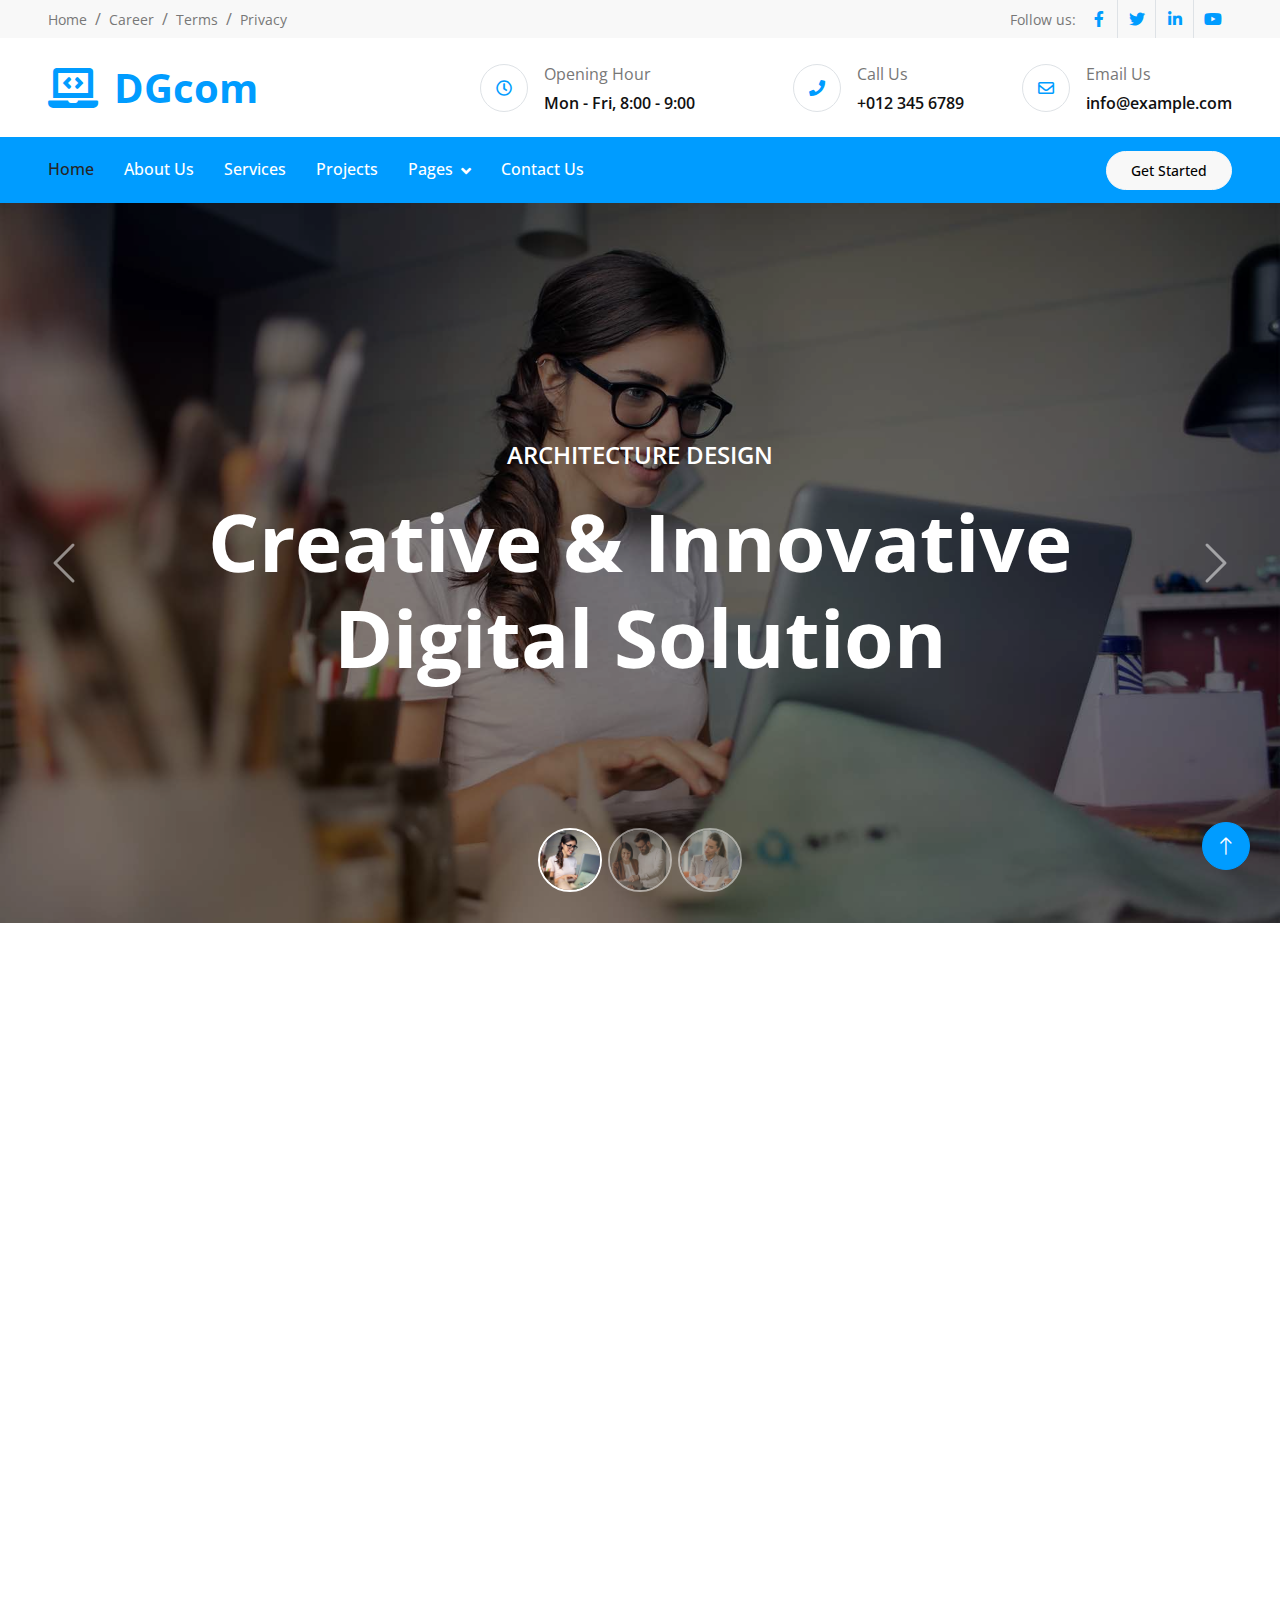
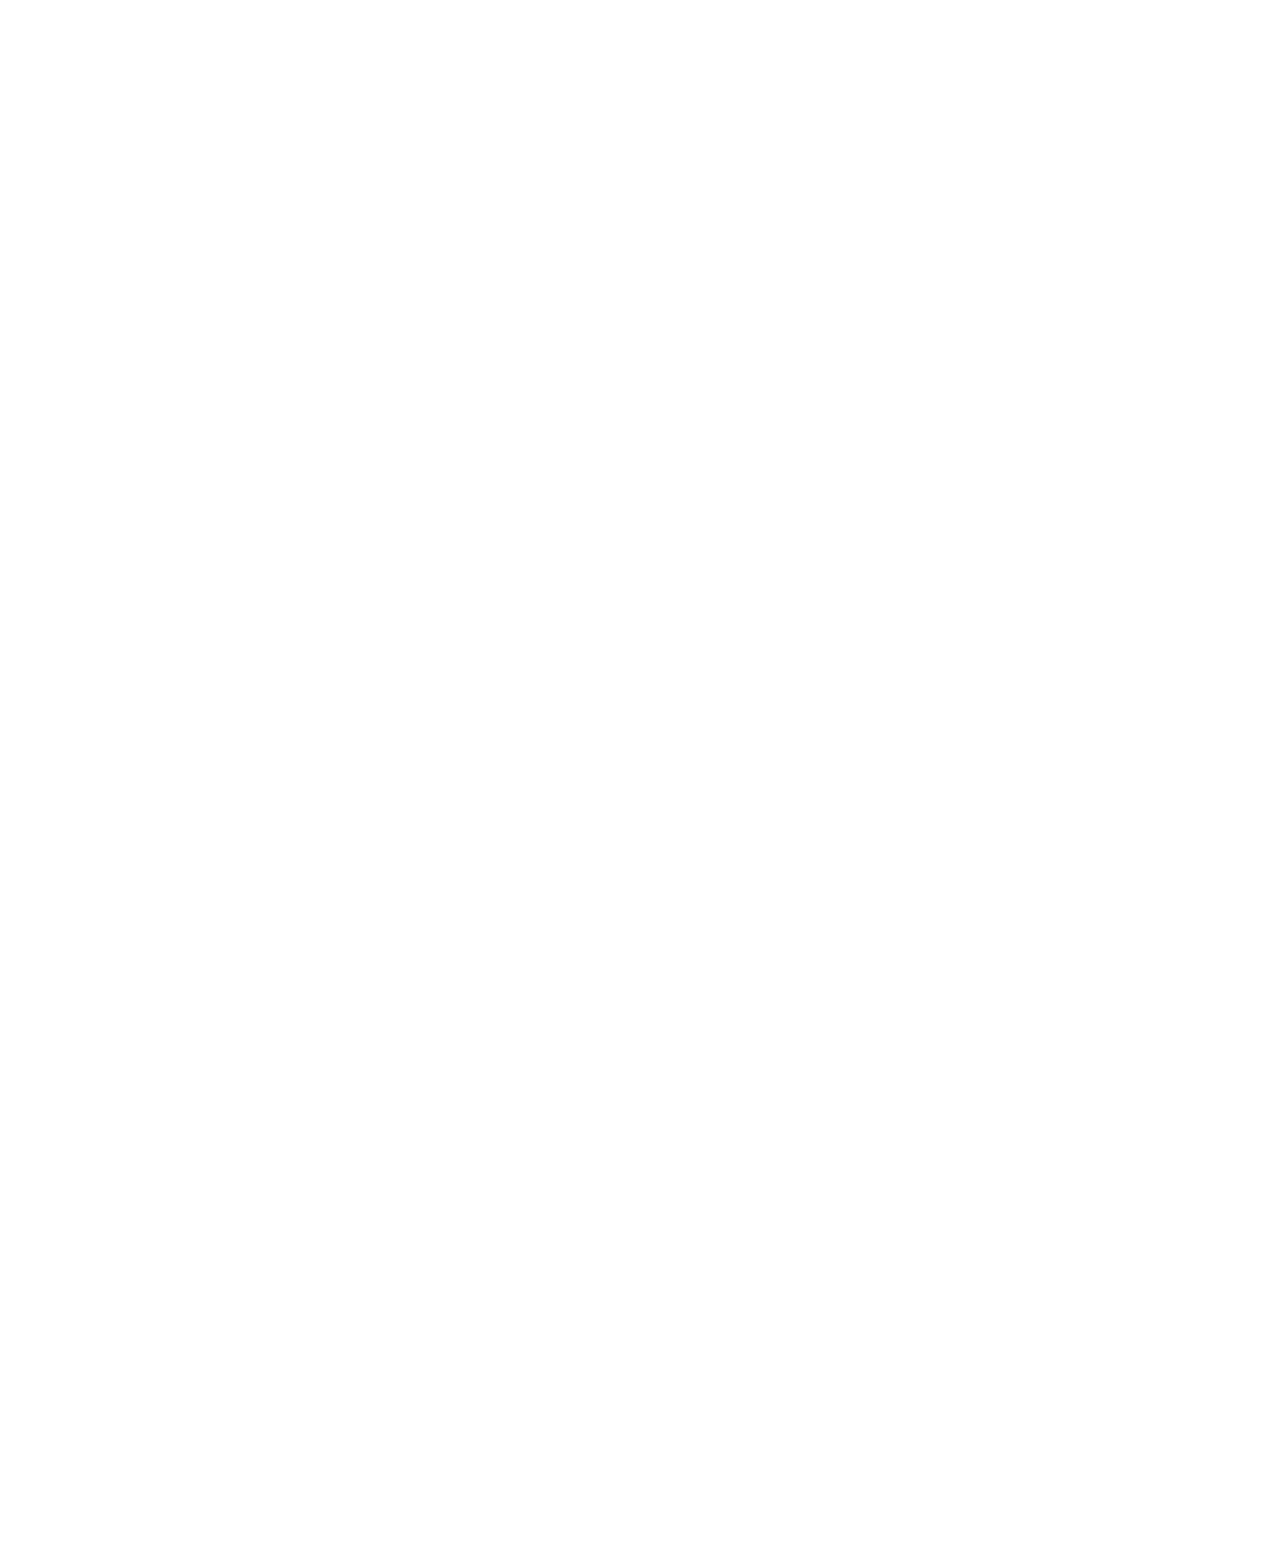
<file: index.html>
<!DOCTYPE html>
<html lang="en">

<head>
    <meta charset="utf-8">
    <title>DGcom - Web Design Agency HTML Template</title>
    <meta content="width=device-width, initial-scale=1.0" name="viewport">
    <meta content="" name="keywords">
    <meta content="" name="description">

    <!-- Favicon -->
    <link href="img/favicon.ico" rel="icon">

    <!-- Google Web Fonts -->
    <link rel="preconnect" href="https://fonts.googleapis.com">
    <link rel="preconnect" href="https://fonts.gstatic.com" crossorigin>
    <link href="https://fonts.googleapis.com/css2?family=Open+Sans:wght@400;500;600;700&display=swap" rel="stylesheet">

    <!-- Icon Font Stylesheet -->
    <link href="https://cdnjs.cloudflare.com/ajax/libs/font-awesome/5.10.0/css/all.min.css" rel="stylesheet">
    <link href="https://cdn.jsdelivr.net/npm/bootstrap-icons@1.4.1/font/bootstrap-icons.css" rel="stylesheet">

    <!-- Libraries Stylesheet -->
    <link href="lib/animate/animate.min.css" rel="stylesheet">
    <link href="lib/owlcarousel/assets/owl.carousel.min.css" rel="stylesheet">
    <link href="lib/lightbox/css/lightbox.min.css" rel="stylesheet">

    <!-- Customized Bootstrap Stylesheet -->
    <link href="css/bootstrap.min.css" rel="stylesheet">

    <!-- Template Stylesheet -->
    <link href="css/style.css" rel="stylesheet">
</head>

<body>
    <!-- Spinner Start -->
    <div id="spinner" class="show bg-white position-fixed translate-middle w-100 vh-100 top-50 start-50 d-flex align-items-center justify-content-center">
        <div class="spinner-border position-relative text-primary" style="width: 6rem; height: 6rem;" role="status"></div>
        <i class="fa fa-laptop-code fa-2x text-primary position-absolute top-50 start-50 translate-middle"></i>
    </div>
    <!-- Spinner End -->


    <!-- Topbar Start -->
    <div class="container-fluid bg-light px-0 wow fadeIn" data-wow-delay="0.1s">
        <div class="row gx-0 align-items-center d-none d-lg-flex">
            <div class="col-lg-6 px-5 text-start">
                <ol class="breadcrumb mb-0">
                    <li class="breadcrumb-item"><a class="small text-secondary" href="#">Home</a></li>
                    <li class="breadcrumb-item"><a class="small text-secondary" href="#">Career</a></li>
                    <li class="breadcrumb-item"><a class="small text-secondary" href="#">Terms</a></li>
                    <li class="breadcrumb-item"><a class="small text-secondary" href="#">Privacy</a></li>
                </ol>
            </div>
            <div class="col-lg-6 px-5 text-end">
                <small>Follow us:</small>
                <div class="h-100 d-inline-flex align-items-center">
                    <a class="btn-square text-primary border-end rounded-0" href="https://facebook.com/freewebsitecode/"><i class="fab fa-facebook-f"></i></a>
                    <a class="btn-square text-primary border-end rounded-0" href="https://freewebsitecode.com/"><i class="fab fa-twitter"></i></a>
                    <a class="btn-square text-primary border-end rounded-0" href="https://freewebsitecode.com/"><i class="fab fa-linkedin-in"></i></a>
                    <a class="btn-square text-primary pe-0" href="https://youtube.com/freewebsitecode/"><i class="fab fa-youtube"></i></a>
                </div>
            </div>
        </div>
    </div>
    <!-- Topbar End -->


    <!-- Brand & Contact Start -->
    <div class="container-fluid py-4 px-5 wow fadeIn" data-wow-delay="0.1s">
        <div class="row align-items-center top-bar">
            <div class="col-lg-4 col-md-12 text-center text-lg-start">
                <a href="" class="navbar-brand m-0 p-0">
                    <h1 class="fw-bold text-primary m-0"><i class="fa fa-laptop-code me-3"></i>DGcom</h1>
                    <!-- <img src="img/logo.png" alt="Logo"> -->
                </a>
            </div>
            <div class="col-lg-8 col-md-7 d-none d-lg-block">
                <div class="row">
                    <div class="col-4">
                        <div class="d-flex align-items-center justify-content-end">
                            <div class="flex-shrink-0 btn-lg-square border rounded-circle">
                                <i class="far fa-clock text-primary"></i>
                            </div>
                            <div class="ps-3">
                                <p class="mb-2">Opening Hour</p>
                                <h6 class="mb-0">Mon - Fri, 8:00 - 9:00</h6>
                            </div>
                        </div>
                    </div>
                    <div class="col-4">
                        <div class="d-flex align-items-center justify-content-end">
                            <div class="flex-shrink-0 btn-lg-square border rounded-circle">
                                <i class="fa fa-phone text-primary"></i>
                            </div>
                            <div class="ps-3">
                                <p class="mb-2">Call Us</p>
                                <h6 class="mb-0">+012 345 6789</h6>
                            </div>
                        </div>
                    </div>
                    <div class="col-4">
                        <div class="d-flex align-items-center justify-content-end">
                            <div class="flex-shrink-0 btn-lg-square border rounded-circle">
                                <i class="far fa-envelope text-primary"></i>
                            </div>
                            <div class="ps-3">
                                <p class="mb-2">Email Us</p>
                                <h6 class="mb-0">info@example.com</h6>
                            </div>
                        </div>
                    </div>
                </div>
            </div>
        </div>
    </div>
    <!-- Brand & Contact End -->


    <!-- Navbar Start -->
    <nav class="navbar navbar-expand-lg bg-primary navbar-dark sticky-top py-lg-0 px-lg-5 wow fadeIn" data-wow-delay="0.1s">
        <a href="#" class="navbar-brand ms-3 d-lg-none">MENU</a>
        <button type="button" class="navbar-toggler me-3" data-bs-toggle="collapse" data-bs-target="#navbarCollapse">
            <span class="navbar-toggler-icon"></span>
        </button>
        <div class="collapse navbar-collapse" id="navbarCollapse">
            <div class="navbar-nav me-auto p-3 p-lg-0">
                <a href="index.html" class="nav-item nav-link active">Home</a>
                <a href="about.html" class="nav-item nav-link">About Us</a>
                <a href="service.html" class="nav-item nav-link">Services</a>
                <a href="project.html" class="nav-item nav-link">Projects</a>
                <div class="nav-item dropdown">
                    <a href="#" class="nav-link dropdown-toggle" data-bs-toggle="dropdown">Pages</a>
                    <div class="dropdown-menu border-0 rounded-0 rounded-bottom m-0">
                        <a href="feature.html" class="dropdown-item">Features</a>
                        <a href="team.html" class="dropdown-item">Our Team</a>
                        <a href="testimonial.html" class="dropdown-item">Testimonial</a>
                        <a href="404.html" class="dropdown-item">404 Page</a>
                    </div>
                </div>
                <a href="contact.html" class="nav-item nav-link">Contact Us</a>
            </div>
            <a href="#" class="btn btn-sm btn-light rounded-pill py-2 px-4 d-none d-lg-block">Get Started</a>
        </div>
    </nav>
    <!-- Navbar End -->


    <!-- Carousel Start -->
    <div class="container-fluid p-0 mb-5 wow fadeIn" data-wow-delay="0.1s">
        <div id="header-carousel" class="carousel slide" data-bs-ride="carousel">
            <div class="carousel-indicators">
                <button type="button" data-bs-target="#header-carousel" data-bs-slide-to="0" class="active" aria-current="true" aria-label="Slide 1">
                    <img class="img-fluid" src="img/carousel-1.jpg" alt="Image">
                </button>
                <button type="button" data-bs-target="#header-carousel" data-bs-slide-to="1" aria-label="Slide 2">
                    <img class="img-fluid" src="img/carousel-2.jpg" alt="Image">
                </button>
                <button type="button" data-bs-target="#header-carousel" data-bs-slide-to="2" aria-label="Slide 3">
                    <img class="img-fluid" src="img/carousel-3.jpg" alt="Image">
                </button>
            </div>
            <div class="carousel-inner">
                <div class="carousel-item active">
                    <img class="w-100" src="img/carousel-1.jpg" alt="Image">
                    <div class="carousel-caption">
                        <div class="p-3" style="max-width: 900px;">
                            <h4 class="text-white text-uppercase mb-4 animated zoomIn">Architecture design</h4>
                            <h1 class="display-1 text-white mb-0 animated zoomIn">Creative & Innovative Digital Solution</h1>
                        </div>
                    </div>
                </div>
                <div class="carousel-item">
                    <img class="w-100" src="img/carousel-2.jpg" alt="Image">
                    <div class="carousel-caption">
                        <div class="p-3" style="max-width: 900px;">
                            <h4 class="text-white text-uppercase mb-4 animated zoomIn">Animated Architectural design</h4>
                            <h1 class="display-1 text-white mb-0 animated zoomIn">Creative & Innovative Digital Solution</h1>
                        </div>
                    </div>
                </div>
                <div class="carousel-item">
                    <img class="w-100" src="img/carousel-3.jpg" alt="Image">
                    <div class="carousel-caption">
                        <div class="p-3" style="max-width: 900px;">
                            <h4 class="text-white text-uppercase mb-4 animated zoomIn">We Are Leader In</h4>
                            <h1 class="display-1 text-white mb-0 animated zoomIn">Creative & Innovative Digital Solution</h1>
                        </div>
                    </div>
                </div>
            </div>
            <button class="carousel-control-prev" type="button" data-bs-target="#header-carousel"
                data-bs-slide="prev">
                <span class="carousel-control-prev-icon" aria-hidden="true"></span>
                <span class="visually-hidden">Previous</span>
            </button>
            <button class="carousel-control-next" type="button" data-bs-target="#header-carousel"
                data-bs-slide="next">
                <span class="carousel-control-next-icon" aria-hidden="true"></span>
                <span class="visually-hidden">Next</span>
            </button>
        </div>
    </div>
    <!-- Carousel End -->


    <!-- Facts Start -->
    <div class="container-xxl py-5">
        <div class="container">
            <div class="row g-4">
                <div class="col-lg-3 col-md-6 wow fadeInUp" data-wow-delay="0.1s">
                    <div class="fact-item bg-light rounded text-center h-100 p-5">
                        <i class="fa fa-certificate fa-4x text-primary mb-4"></i>
                        <h5 class="mb-3">Years Experience</h5>
                        <h1 class="display-5 mb-0" data-toggle="counter-up">1234</h1>
                    </div>
                </div>
                <div class="col-lg-3 col-md-6 wow fadeInUp" data-wow-delay="0.3s">
                    <div class="fact-item bg-light rounded text-center h-100 p-5">
                        <i class="fa fa-users-cog fa-4x text-primary mb-4"></i>
                        <h5 class="mb-3">Team Members</h5>
                        <h1 class="display-5 mb-0" data-toggle="counter-up">1234</h1>
                    </div>
                </div>
                <div class="col-lg-3 col-md-6 wow fadeInUp" data-wow-delay="0.5s">
                    <div class="fact-item bg-light rounded text-center h-100 p-5">
                        <i class="fa fa-users fa-4x text-primary mb-4"></i>
                        <h5 class="mb-3">Satisfied Clients</h5>
                        <h1 class="display-5 mb-0" data-toggle="counter-up">1234</h1>
                    </div>
                </div>
                <div class="col-lg-3 col-md-6 wow fadeInUp" data-wow-delay="0.7s">
                    <div class="fact-item bg-light rounded text-center h-100 p-5">
                        <i class="fa fa-check fa-4x text-primary mb-4"></i>
                        <h5 class="mb-3">Projects Done</h5>
                        <h1 class="display-5 mb-0" data-toggle="counter-up">1234</h1>
                    </div>
                </div>
            </div>
        </div>
    </div>
    <!-- Facts End -->


    <!-- About Start -->
    <div class="container-xxl py-5">
        <div class="container">
            <div class="row g-5">
                <div class="col-lg-6 wow fadeInUp" data-wow-delay="0.1s">
                    <div class="img-border">
                        <img class="img-fluid" src="img/about.jpg" alt="">
                    </div>
                </div>
                <div class="col-lg-6 wow fadeInUp" data-wow-delay="0.5s">
                    <div class="h-100">
                        <h6 class="section-title bg-white text-start text-primary pe-3">About Us</h6>
                        <h1 class="display-6 mb-4">#1 Digital Solution With <span class="text-primary">10 Years</span> Of Experience</h1>
                        <p>Tempor erat elitr rebum at clita. Diam dolor diam ipsum sit. Aliqu diam amet diam et eos. Clita erat ipsum et lorem et sit, sed stet lorem sit clita duo justo magna dolore erat amet</p>
                        <p class="mb-4">Stet no et lorem dolor et diam, amet duo ut dolore vero eos. No stet est diam rebum amet diam ipsum. Clita clita labore, dolor duo nonumy clita sit at, sed sit sanctus dolor eos.</p>
                        <div class="d-flex align-items-center mb-4 pb-2">
                            <img class="flex-shrink-0 rounded-circle" src="img/team-1.jpg" alt="" style="width: 50px; height: 50px;">
                            <div class="ps-4">
                                <h6>Jhon Doe</h6>
                                <small>SEO & Founder</small>
                            </div>
                        </div>
                        <a class="btn btn-primary rounded-pill py-3 px-5" href="">Read More</a>
                    </div>
                </div>
            </div>
        </div>
    </div>
    <!-- About End -->


    <!-- Service Start -->
    <div class="container-xxl py-5">
        <div class="container">
            <div class="text-center mx-auto mb-5 wow fadeInUp" data-wow-delay="0.1s" style="max-width: 600px;">
                <h6 class="section-title bg-white text-center text-primary px-3">Services</h6>
                <h1 class="display-6 mb-4">We Focuse On Making The Best In All Sectors</h1>
                
            </div>
            <div class="row g-4">
                <div class="col-lg-4 col-md-6 wow fadeInUp" data-wow-delay="0.3s">
                    <div class="box-shadow">
                    
                    <img class="img-fluid rounded mb-4" src="img/service-2.jpg" alt="">
                        
                        <div class="container mt-3 bottom-padding">
                            <h3>Modal Example</h3>
                            <p>Click on the button to open the modal.</p>
                            
                            <div class="text-center">
                                <button type="button" class="btn btn-primary" data-bs-toggle="modal" data-bs-target="#myModal">
                                  Open modal
                                </button>
                                </div>
                          </div>
                          
                          <!-- The Modal -->
                          <div class="modal" id="myModal">
                            <div class="modal-dialog modal-lg">
                              <div class="modal-content">
                          
                                <!-- Modal Header -->
                                <div class="modal-header">
                                  <h4 class="modal-title">Modal Heading</h4>
                                  <button type="button" class="btn-close" data-bs-dismiss="modal"></button>
                                </div>
                          
                                <!-- Modal body -->
                                <div class="modal-body">
                                    <table class="table table-striped">
                                        <thead>
                                          <tr>
                                            <th>Firstname</th>
                                            <th>Lastname</th>
                                          </tr>
                                        </thead>
                                        <tbody>
                                          <tr>
                                            <td>John</td>
                                            <td>Doe</td>                                       
                                          </tr>
                                          <tr>
                                            <td>Mary</td>
                                            <td>Moe</td>                                       
                                          </tr>
                                          <tr>
                                            <td>July</td>
                                            <td>Dooley</td>                                   
                                          </tr>
                                          <tr>
                                            <td>Abir</td>
                                            <td>Das</td>
                                          </tr>
                                        </tbody>
                                      </table>
                                </div>
                          
                                <!-- Modal footer -->
                                <div class="modal-footer">
                                  <button type="button" class="btn btn-primary" data-bs-dismiss="modal">Close</button>
                                </div>
                          
                              </div>
                            </div>
                        </div>
                    </div>
                </div>

                <div class="col-lg-4 col-md-6 wow fadeInUp" data-wow-delay="0.3s">
                    <div class="box-shadow">
                    
                    <img class="img-fluid rounded mb-4" src="img/service-2.jpg" alt="">
                        
                        <div class="container mt-3 bottom-padding">
                            <h3>Modal Example</h3>
                            <p>Click on the button to open the modal.</p>
                            
                            <div class="text-center">
                                <button type="button" class="btn btn-primary" data-bs-toggle="modal" data-bs-target="#myModal">
                                  Open modal
                                </button>
                                </div>
                          </div>
                          
                          <!-- The Modal -->
                          <div class="modal" id="myModal">
                            <div class="modal-dialog modal-lg">
                              <div class="modal-content">
                          
                                <!-- Modal Header -->
                                <div class="modal-header">
                                  <h4 class="modal-title">Modal Heading</h4>
                                  <button type="button" class="btn-close" data-bs-dismiss="modal"></button>
                                </div>
                          
                                <!-- Modal body -->
                                <div class="modal-body">
                                    <table class="table table-striped">
                                        <thead>
                                          <tr>
                                            <th>Firstname</th>
                                            <th>Lastname</th>
                                          </tr>
                                        </thead>
                                        <tbody>
                                          <tr>
                                            <td>John</td>
                                            <td>Doe</td>                                       
                                          </tr>
                                          <tr>
                                            <td>Mary</td>
                                            <td>Moe</td>                                       
                                          </tr>
                                          <tr>
                                            <td>July</td>
                                            <td>Dooley</td>                                   
                                          </tr>
                                          <tr>
                                            <td>Abir</td>
                                            <td>Das</td>
                                          </tr>
                                        </tbody>
                                      </table>
                                </div>
                          
                                <!-- Modal footer -->
                                <div class="modal-footer">
                                  <button type="button" class="btn btn-primary" data-bs-dismiss="modal">Close</button>
                                </div>
                          
                              </div>
                            </div>
                        </div>
                    </div>
                </div>

                <div class="col-lg-4 col-md-6 wow fadeInUp" data-wow-delay="0.5s">
                    <div class="box-shadow">
                    
                        <img class="img-fluid rounded mb-4" src="img/service-3.jpg" alt="">
                        <div class="container mt-3 bottom-padding">
                            <h3>Modal Example</h3>
                            <p>Click on the button to open the modal.</p>
                            
                            <div class="text-center">
                                <button type="button" class="btn btn-primary" data-bs-toggle="modal" data-bs-target="#myModal">
                                  Open modal
                                </button>
                                </div>
                          </div>
                          
                          <!-- The Modal -->
                          <div class="modal" id="myModal">
                            <div class="modal-dialog modal-lg">
                              <div class="modal-content">
                          
                                <!-- Modal Header -->
                                <div class="modal-header">
                                  <h4 class="modal-title">Modal Heading</h4>
                                  <button type="button" class="btn-close" data-bs-dismiss="modal"></button>
                                </div>
                          
                                <!-- Modal body -->
                                <div class="modal-body">
                                    <table class="table table-striped">
                                        <thead>
                                          <tr>
                                            <th>Firstname</th>
                                            <th>Lastname</th>
                                          </tr>
                                        </thead>
                                        <tbody>
                                          <tr>
                                            <td>John</td>
                                            <td>Doe</td>                                       
                                          </tr>
                                          <tr>
                                            <td>Mary</td>
                                            <td>Moe</td>                                       
                                          </tr>
                                          <tr>
                                            <td>July</td>
                                            <td>Dooley</td>                                   
                                          </tr>
                                          <tr>
                                            <td>Abir</td>
                                            <td>Das</td>
                                          </tr>
                                        </tbody>
                                      </table>
                                </div>
                          
                                <!-- Modal footer -->
                                <div class="modal-footer">
                                  <button type="button" class="btn btn-primary" data-bs-dismiss="modal">Close</button>
                                </div>
                          
                              </div>
                            </div>
                        </div>
                        </div>
                </div>
                
            </div>
        </div>
    </div>
    <!-- Service End -->


    <!-- Feature Start -->
    <!-- <div class="container-xxl py-5">
        <div class="container">
            <div class="row g-5">
                <div class="col-lg-6 wow fadeInUp" data-wow-delay="0.1s">
                    <div class="h-100">
                        <h6 class="section-title bg-white text-start text-primary pe-3">Why Choose Us</h6>
                        <h1 class="display-6 mb-4">Why People Trust Us? Learn About Us!</h1>
                        <p class="mb-4">Tempor erat elitr rebum at clita. Diam dolor diam ipsum sit. Aliqu diam amet diam et eos. Clita erat ipsum et lorem et sit, sed stet lorem sit clita duo justo magna dolore erat amet</p>
                        <div class="row g-4">
                            <div class="col-12">
                                <div class="skill">
                                    <div class="d-flex justify-content-between">
                                        <p class="mb-2">Digital Marketing</p>
                                        <p class="mb-2">85%</p>
                                    </div>
                                    <div class="progress">
                                        <div class="progress-bar bg-primary" role="progressbar" aria-valuenow="85" aria-valuemin="0" aria-valuemax="100"></div>
                                    </div>
                                </div>
                            </div>
                            <div class="col-12">
                                <div class="skill">
                                    <div class="d-flex justify-content-between">
                                        <p class="mb-2">SEO & Backlinks</p>
                                        <p class="mb-2">90%</p>
                                    </div>
                                    <div class="progress">
                                        <div class="progress-bar bg-primary" role="progressbar" aria-valuenow="90" aria-valuemin="0" aria-valuemax="100"></div>
                                    </div>
                                </div>
                            </div>
                            <div class="col-12">
                                <div class="skill">
                                    <div class="d-flex justify-content-between">
                                        <p class="mb-2">Design & Development</p>
                                        <p class="mb-2">95%</p>
                                    </div>
                                    <div class="progress">
                                        <div class="progress-bar bg-primary" role="progressbar" aria-valuenow="95" aria-valuemin="0" aria-valuemax="100"></div>
                                    </div>
                                </div>
                            </div>
                        </div>
                    </div>
                </div>
                <div class="col-lg-6 wow fadeInUp" data-wow-delay="0.5s">
                    <div class="img-border">
                        <img class="img-fluid" src="img/feature.jpg" alt="">
                    </div>
                </div>
            </div>
        </div>
    </div> -->
    <!-- Feature End -->


    <!-- Project Start -->
    <!-- <div class="container-xxl py-5">
        <div class="container">
            <div class="text-center mx-auto mb-5 wow fadeInUp" data-wow-delay="0.1s" style="max-width: 600px;">
                <h6 class="section-title bg-white text-center text-primary px-3">Our Projects</h6>
                <h1 class="display-6 mb-4">Learn More About Our Complete Projects</h1>
            </div>
            <div class="owl-carousel project-carousel wow fadeInUp" data-wow-delay="0.1s">
                <div class="project-item border rounded h-100 p-4" data-dot="01">
                    <div class="position-relative mb-4">
                        <img class="img-fluid rounded" src="img/project-1.jpg" alt="">
                        <a href="img/project-1.jpg" data-lightbox="project"><i class="fa fa-eye fa-2x"></i></a>
                    </div>
                    <h6>UI / UX Design</h6>
                    <span>Digital agency website design and development</span>
                </div>
                <div class="project-item border rounded h-100 p-4" data-dot="02">
                    <div class="position-relative mb-4">
                        <img class="img-fluid rounded" src="img/project-2.jpg" alt="">
                        <a href="img/project-2.jpg" data-lightbox="project"><i class="fa fa-eye fa-2x"></i></a>
                    </div>
                    <h6>UI / UX Design</h6>
                    <span>Digital agency website design and development</span>
                </div>
                <div class="project-item border rounded h-100 p-4" data-dot="03">
                    <div class="position-relative mb-4">
                        <img class="img-fluid rounded" src="img/project-3.jpg" alt="">
                        <a href="img/project-2.jpg" data-lightbox="project"><i class="fa fa-eye fa-2x"></i></a>
                    </div>
                    <h6>UI / UX Design</h6>
                    <span>Digital agency website design and development</span>
                </div>
                <div class="project-item border rounded h-100 p-4" data-dot="04">
                    <div class="position-relative mb-4">
                        <img class="img-fluid rounded" src="img/project-4.jpg" alt="">
                        <a href="img/project-4.jpg" data-lightbox="project"><i class="fa fa-eye fa-2x"></i></a>
                    </div>
                    <h6>UI / UX Design</h6>
                    <span>Digital agency website design and development</span>
                </div>
                <div class="project-item border rounded h-100 p-4" data-dot="05">
                    <div class="position-relative mb-4">
                        <img class="img-fluid rounded" src="img/project-5.jpg" alt="">
                        <a href="img/project-5.jpg" data-lightbox="project"><i class="fa fa-eye fa-2x"></i></a>
                    </div>
                    <h6>UI / UX Design</h6>
                    <span>Digital agency website design and development</span>
                </div>
                <div class="project-item border rounded h-100 p-4" data-dot="06">
                    <div class="position-relative mb-4">
                        <img class="img-fluid rounded" src="img/project-6.jpg" alt="">
                        <a href="img/project-6.jpg" data-lightbox="project"><i class="fa fa-eye fa-2x"></i></a>
                    </div>
                    <h6>UI / UX Design</h6>
                    <span>Digital agency website design and development</span>
                </div>
                <div class="project-item border rounded h-100 p-4" data-dot="07">
                    <div class="position-relative mb-4">
                        <img class="img-fluid rounded" src="img/project-7.jpg" alt="">
                        <a href="img/project-7.jpg" data-lightbox="project"><i class="fa fa-eye fa-2x"></i></a>
                    </div>
                    <h6>UI / UX Design</h6>
                    <span>Digital agency website design and development</span>
                </div>
                <div class="project-item border rounded h-100 p-4" data-dot="08">
                    <div class="position-relative mb-4">
                        <img class="img-fluid rounded" src="img/project-8.jpg" alt="">
                        <a href="img/project-8.jpg" data-lightbox="project"><i class="fa fa-eye fa-2x"></i></a>
                    </div>
                    <h6>UI / UX Design</h6>
                    <span>Digital agency website design and development</span>
                </div>
                <div class="project-item border rounded h-100 p-4" data-dot="09">
                    <div class="position-relative mb-4">
                        <img class="img-fluid rounded" src="img/project-9.jpg" alt="">
                        <a href="img/project-9.jpg" data-lightbox="project"><i class="fa fa-eye fa-2x"></i></a>
                    </div>
                    <h6>UI / UX Design</h6>
                    <span>Digital agency website design and development</span>
                </div>
                <div class="project-item border rounded h-100 p-4" data-dot="10">
                    <div class="position-relative mb-4">
                        <img class="img-fluid rounded" src="img/project-10.jpg" alt="">
                        <a href="img/project-10.jpg" data-lightbox="project"><i class="fa fa-eye fa-2x"></i></a>
                    </div>
                    <h6>UI / UX Design</h6>
                    <span>Digital agency website design and development</span>
                </div>
            </div>
        </div>
    </div> -->
    <!-- Project End -->


    <!-- Team Start -->
    <!-- <div class="container-xxl py-5">
        <div class="container">
            <div class="text-center mx-auto mb-5 wow fadeInUp" data-wow-delay="0.1s" style="max-width: 600px;">
                <h6 class="section-title bg-white text-center text-primary px-3">Our Team</h6>
                <h1 class="display-6 mb-4">We Are A Creative Team For Your Dream Project</h1>
            </div>
            <div class="row g-4">
                <div class="col-lg-4 col-md-6 wow fadeInUp" data-wow-delay="0.1s">
                    <div class="team-item text-center p-4">
                        <img class="img-fluid border rounded-circle w-75 p-2 mb-4" src="img/team-1.jpg" alt="">
                        <div class="team-text">
                            <div class="team-title">
                                <h5>Full Name</h5>
                                <span>Designation</span>
                            </div>
                            <div class="team-social">
                                <a class="btn btn-square btn-primary rounded-circle" href=""><i class="fab fa-facebook-f"></i></a>
                                <a class="btn btn-square btn-primary rounded-circle" href=""><i class="fab fa-twitter"></i></a>
                                <a class="btn btn-square btn-primary rounded-circle" href=""><i class="fab fa-instagram"></i></a>
                            </div>
                        </div>
                    </div>
                </div>
                <div class="col-lg-4 col-md-6 wow fadeInUp" data-wow-delay="0.3s">
                    <div class="team-item text-center p-4">
                        <img class="img-fluid border rounded-circle w-75 p-2 mb-4" src="img/team-2.jpg" alt="">
                        <div class="team-text">
                            <div class="team-title">
                                <h5>Full Name</h5>
                                <span>Designation</span>
                            </div>
                            <div class="team-social">
                                <a class="btn btn-square btn-primary rounded-circle" href=""><i class="fab fa-facebook-f"></i></a>
                                <a class="btn btn-square btn-primary rounded-circle" href=""><i class="fab fa-twitter"></i></a>
                                <a class="btn btn-square btn-primary rounded-circle" href=""><i class="fab fa-instagram"></i></a>
                            </div>
                        </div>
                    </div>
                </div>
                <div class="col-lg-4 col-md-6 wow fadeInUp" data-wow-delay="0.5s">
                    <div class="team-item text-center p-4">
                        <img class="img-fluid border rounded-circle w-75 p-2 mb-4" src="img/team-3.jpg" alt="">
                        <div class="team-text">
                            <div class="team-title">
                                <h5>Full Name</h5>
                                <span>Designation</span>
                            </div>
                            <div class="team-social">
                                <a class="btn btn-square btn-primary rounded-circle" href=""><i class="fab fa-facebook-f"></i></a>
                                <a class="btn btn-square btn-primary rounded-circle" href=""><i class="fab fa-twitter"></i></a>
                                <a class="btn btn-square btn-primary rounded-circle" href=""><i class="fab fa-instagram"></i></a>
                            </div>
                        </div>
                    </div>
                </div>
            </div>
        </div>
    </div> -->
    <!-- Team End -->


    <!-- Testimonial Start -->
    <!-- <div class="container-xxl py-5">
        <div class="container">
            <div class="text-center mx-auto mb-5 wow fadeInUp" data-wow-delay="0.1s" style="max-width: 600px;">
                <h6 class="section-title bg-white text-center text-primary px-3">Testimonial</h6>
                <h1 class="display-6 mb-4">What Our Clients Say!</h1>
            </div>
            <div class="owl-carousel testimonial-carousel wow fadeInUp" data-wow-delay="0.1s">
                <div class="testimonial-item bg-light rounded p-4">
                    <div class="d-flex align-items-center mb-4">
                        <img class="flex-shrink-0 rounded-circle border p-1" src="img/testimonial-1.jpg" alt="">
                        <div class="ms-4">
                            <h5 class="mb-1">Client Name</h5>
                            <span>Profession</span>
                        </div>
                    </div>
                    <p class="mb-0">Tempor erat elitr rebum at clita. Diam dolor diam ipsum sit diam amet diam et eos. Clita erat ipsum et lorem et sit.</p>
                </div>
                <div class="testimonial-item bg-light rounded p-4">
                    <div class="d-flex align-items-center mb-4">
                        <img class="flex-shrink-0 rounded-circle border p-1" src="img/testimonial-2.jpg" alt="">
                        <div class="ms-4">
                            <h5 class="mb-1">Client Name</h5>
                            <span>Profession</span>
                        </div>
                    </div>
                    <p class="mb-0">Tempor erat elitr rebum at clita. Diam dolor diam ipsum sit diam amet diam et eos. Clita erat ipsum et lorem et sit.</p>
                </div>
                <div class="testimonial-item bg-light rounded p-4">
                    <div class="d-flex align-items-center mb-4">
                        <img class="flex-shrink-0 rounded-circle border p-1" src="img/testimonial-3.jpg" alt="">
                        <div class="ms-4">
                            <h5 class="mb-1">Client Name</h5>
                            <span>Profession</span>
                        </div>
                    </div>
                    <p class="mb-0">Tempor erat elitr rebum at clita. Diam dolor diam ipsum sit diam amet diam et eos. Clita erat ipsum et lorem et sit.</p>
                </div>
                <div class="testimonial-item bg-light rounded p-4">
                    <div class="d-flex align-items-center mb-4">
                        <img class="flex-shrink-0 rounded-circle border p-1" src="img/testimonial-4.jpg" alt="">
                        <div class="ms-4">
                            <h5 class="mb-1">Client Name</h5>
                            <span>Profession</span>
                        </div>
                    </div>
                    <p class="mb-0">Tempor erat elitr rebum at clita. Diam dolor diam ipsum sit diam amet diam et eos. Clita erat ipsum et lorem et sit.</p>
                </div>
            </div>
        </div>
    </div> -->
    <!-- Testimonial End -->


    <!-- Footer Start -->
    <div class="container-fluid bg-dark text-body footer mt-5 pt-5 wow fadeIn" data-wow-delay="0.1s">
        <div class="container py-5">
            <div class="row g-5">
                <div class="col-lg-3 col-md-6">
                    <h5 class="text-light mb-4">Address</h5>
                    <p class="mb-2"><i class="fa fa-map-marker-alt me-3"></i>123 Street, New York, USA</p>
                    <p class="mb-2"><i class="fa fa-phone-alt me-3"></i>+012 345 67890</p>
                    <p class="mb-2"><i class="fa fa-envelope me-3"></i>info@example.com</p>
                    <div class="d-flex pt-2">
                        <a class="btn btn-square btn-outline-secondary rounded-circle me-1" href="https://freewebsitecode.com/"><i class="fab fa-twitter"></i></a>
                        <a class="btn btn-square btn-outline-secondary rounded-circle me-1" href="https://facebook.com/freewebsitecode/"><i class="fab fa-facebook-f"></i></a>
                        <a class="btn btn-square btn-outline-secondary rounded-circle me-1" href="https://youtube.com/freewebsitecode/"><i class="fab fa-youtube"></i></a>
                        <a class="btn btn-square btn-outline-secondary rounded-circle me-0" href="https://freewebsitecode.com/"><i class="fab fa-linkedin-in"></i></a>
                    </div>
                </div>
                <div class="col-lg-3 col-md-6">
                    <h5 class="text-light mb-4">Quick Links</h5>
                    <a class="btn btn-link" href="">About Us</a>
                    <a class="btn btn-link" href="">Contact Us</a>
                    <a class="btn btn-link" href="">Our Services</a>
                    <a class="btn btn-link" href="">Terms & Condition</a>
                    <a class="btn btn-link" href="">Support</a>
                </div>
                <div class="col-lg-3 col-md-6">
                    <h5 class="text-light mb-4">Gallery</h5>
                    <div class="row g-2">
                        <div class="col-4">
                            <img class="img-fluid rounded" src="img/project-1.jpg" alt="Image">
                        </div>
                        <div class="col-4">
                            <img class="img-fluid rounded" src="img/project-2.jpg" alt="Image">
                        </div>
                        <div class="col-4">
                            <img class="img-fluid rounded" src="img/project-3.jpg" alt="Image">
                        </div>
                        <div class="col-4">
                            <img class="img-fluid rounded" src="img/project-4.jpg" alt="Image">
                        </div>
                        <div class="col-4">
                            <img class="img-fluid rounded" src="img/project-5.jpg" alt="Image">
                        </div>
                        <div class="col-4">
                            <img class="img-fluid rounded" src="img/project-6.jpg" alt="Image">
                        </div>
                    </div>
                </div>
                <div class="col-lg-3 col-md-6">
                    <h5 class="text-light mb-4">Newsletter</h5>
                    <p>Dolor amet sit justo amet elitr clita ipsum elitr est.</p>
                    <div class="position-relative mx-auto" style="max-width: 400px;">
                        <input class="form-control bg-transparent border-secondary w-100 py-3 ps-4 pe-5" type="text" placeholder="Your email">
                        <button type="button" class="btn btn-primary py-2 position-absolute top-0 end-0 mt-2 me-2">SignUp</button>
                    </div>
                </div>
            </div>
        </div>
        <div class="container-fluid copyright">
            <div class="container">
                <div class="row">
                    <div class="col-md-6 text-center text-md-start mb-3 mb-md-0">
                        &copy; <a href="https://freewebsitecode.com/">Your Site Name</a>, All Right Reserved.
                    </div>
                    <div class="col-md-6 text-center text-md-end">
                        
                        Designed By <a href="https://freewebsitecode.com/">Free Website Code</a>
                    </div>
                </div>
            </div>
        </div>
    </div>
    <!-- Footer End -->


    <!-- Back to Top -->
    <a href="#" class="btn btn-lg btn-primary btn-lg-square rounded-circle back-to-top"><i class="bi bi-arrow-up"></i></a>


    <!-- JavaScript Libraries -->
    <script src="https://code.jquery.com/jquery-3.4.1.min.js"></script>
    <script src="https://cdn.jsdelivr.net/npm/bootstrap@5.0.0/dist/js/bootstrap.bundle.min.js"></script>
    <script src="lib/wow/wow.min.js"></script>
    <script src="lib/easing/easing.min.js"></script>
    <script src="lib/waypoints/waypoints.min.js"></script>
    <script src="lib/counterup/counterup.min.js"></script>
    <script src="lib/owlcarousel/owl.carousel.min.js"></script>
    <script src="lib/lightbox/js/lightbox.min.js"></script>

    <!-- Template Javascript -->
    <script src="js/main.js"></script>
</body>

</html>
</file>
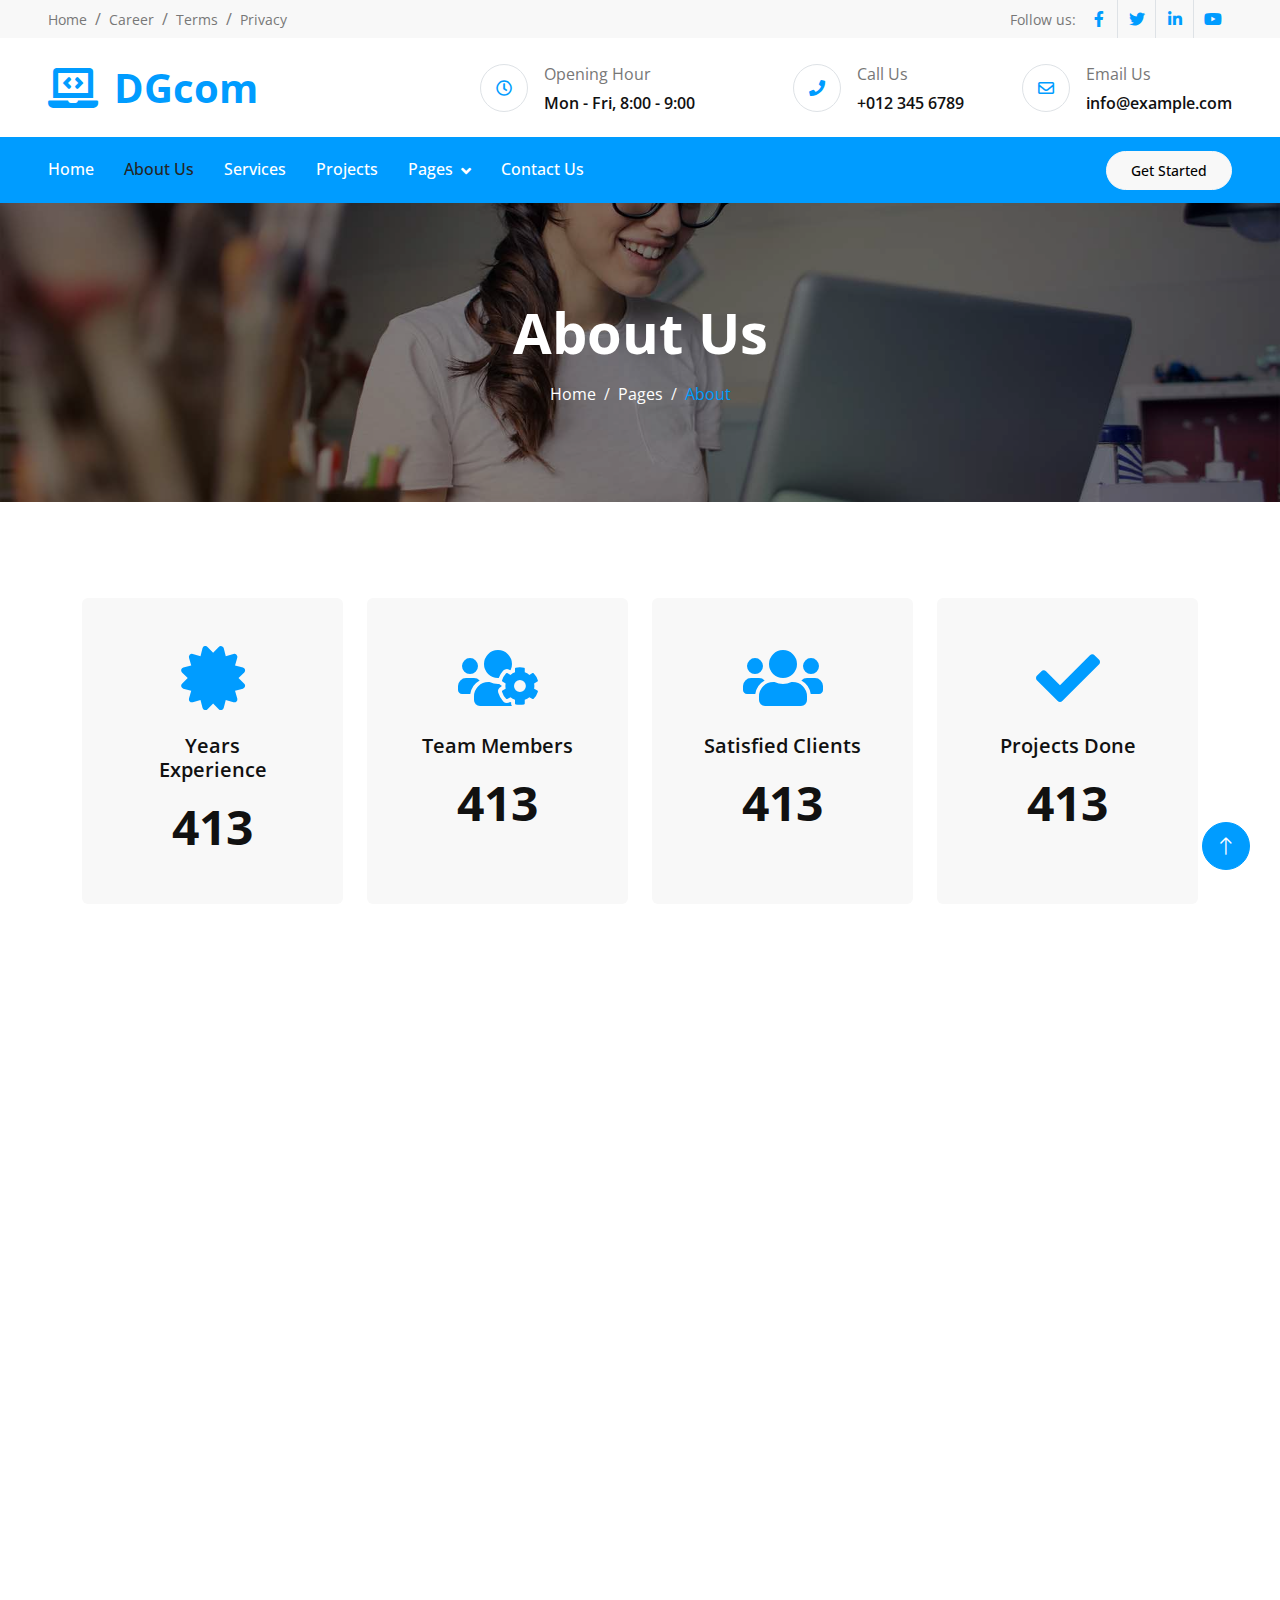
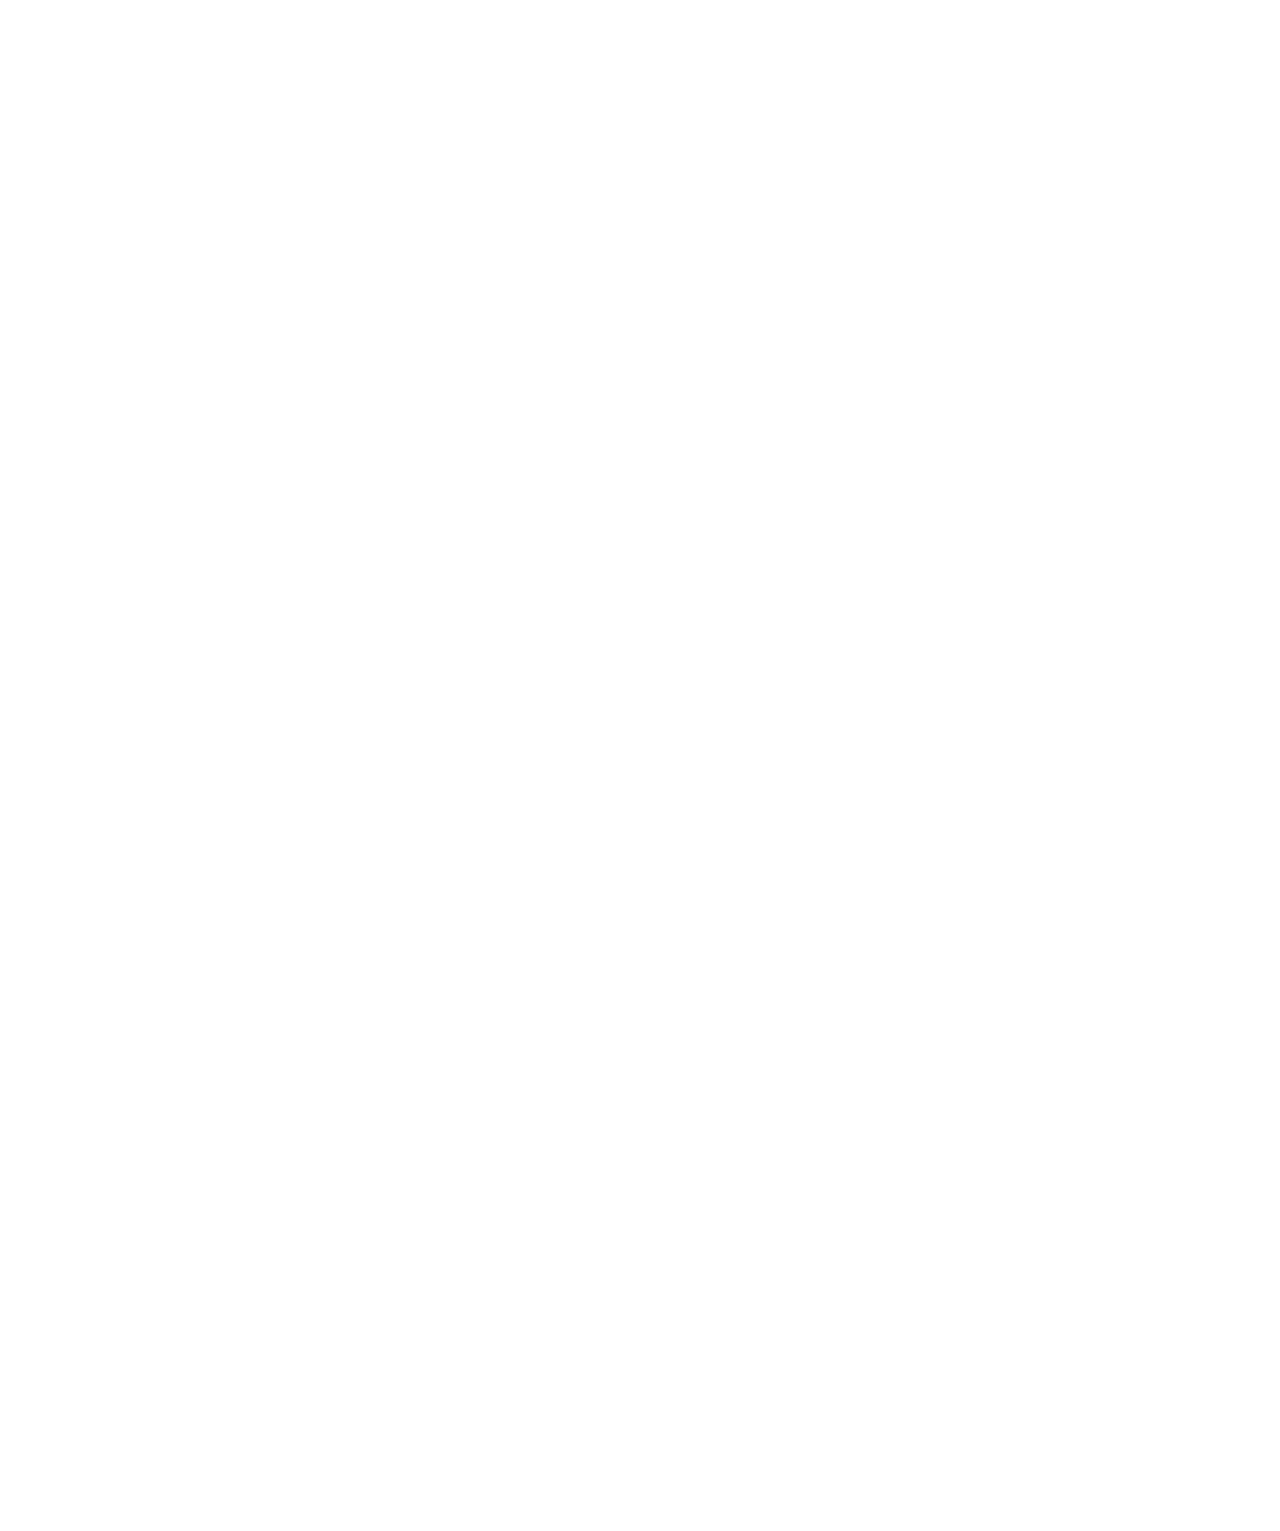
<file: about.html>
<!DOCTYPE html>
<html lang="en">

<head>
    <meta charset="utf-8">
    <title>DGcom - Web Design Agency HTML Template</title>
    <meta content="width=device-width, initial-scale=1.0" name="viewport">
    <meta content="" name="keywords">
    <meta content="" name="description">

    <!-- Favicon -->
    <link href="img/favicon.ico" rel="icon">

    <!-- Google Web Fonts -->
    <link rel="preconnect" href="https://fonts.googleapis.com">
    <link rel="preconnect" href="https://fonts.gstatic.com" crossorigin>
    <link href="https://fonts.googleapis.com/css2?family=Open+Sans:wght@400;500;600;700&display=swap" rel="stylesheet">

    <!-- Icon Font Stylesheet -->
    <link href="https://cdnjs.cloudflare.com/ajax/libs/font-awesome/5.10.0/css/all.min.css" rel="stylesheet">
    <link href="https://cdn.jsdelivr.net/npm/bootstrap-icons@1.4.1/font/bootstrap-icons.css" rel="stylesheet">

    <!-- Libraries Stylesheet -->
    <link href="lib/animate/animate.min.css" rel="stylesheet">
    <link href="lib/owlcarousel/assets/owl.carousel.min.css" rel="stylesheet">
    <link href="lib/lightbox/css/lightbox.min.css" rel="stylesheet">

    <!-- Customized Bootstrap Stylesheet -->
    <link href="css/bootstrap.min.css" rel="stylesheet">

    <!-- Template Stylesheet -->
    <link href="css/style.css" rel="stylesheet">
</head>

<body>
    <!-- Spinner Start -->
    <div id="spinner" class="show bg-white position-fixed translate-middle w-100 vh-100 top-50 start-50 d-flex align-items-center justify-content-center">
        <div class="spinner-border position-relative text-primary" style="width: 6rem; height: 6rem;" role="status"></div>
        <i class="fa fa-laptop-code fa-2x text-primary position-absolute top-50 start-50 translate-middle"></i>
    </div>
    <!-- Spinner End -->


    <!-- Topbar Start -->
    <div class="container-fluid bg-light px-0 wow fadeIn" data-wow-delay="0.1s">
        <div class="row gx-0 align-items-center d-none d-lg-flex">
            <div class="col-lg-6 px-5 text-start">
                <ol class="breadcrumb mb-0">
                    <li class="breadcrumb-item"><a class="small text-secondary" href="#">Home</a></li>
                    <li class="breadcrumb-item"><a class="small text-secondary" href="#">Career</a></li>
                    <li class="breadcrumb-item"><a class="small text-secondary" href="#">Terms</a></li>
                    <li class="breadcrumb-item"><a class="small text-secondary" href="#">Privacy</a></li>
                </ol>
            </div>
            <div class="col-lg-6 px-5 text-end">
                <small>Follow us:</small>
                <div class="h-100 d-inline-flex align-items-center">
                    <a class="btn-square text-primary border-end rounded-0" href="https://facebook.com/freewebsitecode/"><i class="fab fa-facebook-f"></i></a>
                    <a class="btn-square text-primary border-end rounded-0" href="https://freewebsitecode.com/"><i class="fab fa-twitter"></i></a>
                    <a class="btn-square text-primary border-end rounded-0" href="https://freewebsitecode.com/"><i class="fab fa-linkedin-in"></i></a>
                    <a class="btn-square text-primary pe-0" href="https://youtube.com/freewebsitecode/"><i class="fab fa-youtube"></i></a>
                </div>
            </div>
        </div>
    </div>
    <!-- Topbar End -->


    <!-- Brand & Contact Start -->
    <div class="container-fluid py-4 px-5 wow fadeIn" data-wow-delay="0.1s">
        <div class="row align-items-center top-bar">
            <div class="col-lg-4 col-md-12 text-center text-lg-start">
                <a href="" class="navbar-brand m-0 p-0">
                    <h1 class="fw-bold text-primary m-0"><i class="fa fa-laptop-code me-3"></i>DGcom</h1>
                    <!-- <img src="img/logo.png" alt="Logo"> -->
                </a>
            </div>
            <div class="col-lg-8 col-md-7 d-none d-lg-block">
                <div class="row">
                    <div class="col-4">
                        <div class="d-flex align-items-center justify-content-end">
                            <div class="flex-shrink-0 btn-lg-square border rounded-circle">
                                <i class="far fa-clock text-primary"></i>
                            </div>
                            <div class="ps-3">
                                <p class="mb-2">Opening Hour</p>
                                <h6 class="mb-0">Mon - Fri, 8:00 - 9:00</h6>
                            </div>
                        </div>
                    </div>
                    <div class="col-4">
                        <div class="d-flex align-items-center justify-content-end">
                            <div class="flex-shrink-0 btn-lg-square border rounded-circle">
                                <i class="fa fa-phone text-primary"></i>
                            </div>
                            <div class="ps-3">
                                <p class="mb-2">Call Us</p>
                                <h6 class="mb-0">+012 345 6789</h6>
                            </div>
                        </div>
                    </div>
                    <div class="col-4">
                        <div class="d-flex align-items-center justify-content-end">
                            <div class="flex-shrink-0 btn-lg-square border rounded-circle">
                                <i class="far fa-envelope text-primary"></i>
                            </div>
                            <div class="ps-3">
                                <p class="mb-2">Email Us</p>
                                <h6 class="mb-0">info@example.com</h6>
                            </div>
                        </div>
                    </div>
                </div>
            </div>
        </div>
    </div>
    <!-- Brand & Contact End -->


    <!-- Navbar Start -->
    <nav class="navbar navbar-expand-lg bg-primary navbar-dark sticky-top py-lg-0 px-lg-5 wow fadeIn" data-wow-delay="0.1s">
        <a href="#" class="navbar-brand ms-3 d-lg-none">MENU</a>
        <button type="button" class="navbar-toggler me-3" data-bs-toggle="collapse" data-bs-target="#navbarCollapse">
            <span class="navbar-toggler-icon"></span>
        </button>
        <div class="collapse navbar-collapse" id="navbarCollapse">
            <div class="navbar-nav me-auto p-3 p-lg-0">
                <a href="index.html" class="nav-item nav-link">Home</a>
                <a href="about.html" class="nav-item nav-link active">About Us</a>
                <a href="service.html" class="nav-item nav-link">Services</a>
                <a href="project.html" class="nav-item nav-link">Projects</a>
                <div class="nav-item dropdown">
                    <a href="#" class="nav-link dropdown-toggle" data-bs-toggle="dropdown">Pages</a>
                    <div class="dropdown-menu border-0 rounded-0 rounded-bottom m-0">
                        <a href="feature.html" class="dropdown-item">Features</a>
                        <a href="team.html" class="dropdown-item">Our Team</a>
                        <a href="testimonial.html" class="dropdown-item">Testimonial</a>
                        <a href="404.html" class="dropdown-item">404 Page</a>
                    </div>
                </div>
                <a href="contact.html" class="nav-item nav-link">Contact Us</a>
            </div>
            <a href="#" class="btn btn-sm btn-light rounded-pill py-2 px-4 d-none d-lg-block">Get Started</a>
        </div>
    </nav>
    <!-- Navbar End -->


    <!-- Page Header Start -->
    <div class="container-fluid page-header py-5 mb-5 wow fadeIn" data-wow-delay="0.1s">
        <div class="container text-center py-5">
            <h1 class="display-4 text-white animated slideInDown mb-3">About Us</h1>
            <nav aria-label="breadcrumb animated slideInDown">
                <ol class="breadcrumb justify-content-center mb-0">
                    <li class="breadcrumb-item"><a class="text-white" href="#">Home</a></li>
                    <li class="breadcrumb-item"><a class="text-white" href="#">Pages</a></li>
                    <li class="breadcrumb-item text-primary active" aria-current="page">About</li>
                </ol>
            </nav>
        </div>
    </div>
    <!-- Page Header End -->


    <!-- Facts Start -->
    <div class="container-xxl py-5">
        <div class="container">
            <div class="row g-4">
                <div class="col-lg-3 col-md-6 wow fadeInUp" data-wow-delay="0.1s">
                    <div class="fact-item bg-light rounded text-center h-100 p-5">
                        <i class="fa fa-certificate fa-4x text-primary mb-4"></i>
                        <h5 class="mb-3">Years Experience</h5>
                        <h1 class="display-5 mb-0" data-toggle="counter-up">1234</h1>
                    </div>
                </div>
                <div class="col-lg-3 col-md-6 wow fadeInUp" data-wow-delay="0.3s">
                    <div class="fact-item bg-light rounded text-center h-100 p-5">
                        <i class="fa fa-users-cog fa-4x text-primary mb-4"></i>
                        <h5 class="mb-3">Team Members</h5>
                        <h1 class="display-5 mb-0" data-toggle="counter-up">1234</h1>
                    </div>
                </div>
                <div class="col-lg-3 col-md-6 wow fadeInUp" data-wow-delay="0.5s">
                    <div class="fact-item bg-light rounded text-center h-100 p-5">
                        <i class="fa fa-users fa-4x text-primary mb-4"></i>
                        <h5 class="mb-3">Satisfied Clients</h5>
                        <h1 class="display-5 mb-0" data-toggle="counter-up">1234</h1>
                    </div>
                </div>
                <div class="col-lg-3 col-md-6 wow fadeInUp" data-wow-delay="0.7s">
                    <div class="fact-item bg-light rounded text-center h-100 p-5">
                        <i class="fa fa-check fa-4x text-primary mb-4"></i>
                        <h5 class="mb-3">Projects Done</h5>
                        <h1 class="display-5 mb-0" data-toggle="counter-up">1234</h1>
                    </div>
                </div>
            </div>
        </div>
    </div>
    <!-- Facts End -->


    <!-- About Start -->
    <div class="container-xxl py-5">
        <div class="container">
            <div class="row g-5">
                <div class="col-lg-6 wow fadeInUp" data-wow-delay="0.1s">
                    <div class="img-border">
                        <img class="img-fluid" src="img/about.jpg" alt="">
                    </div>
                </div>
                <div class="col-lg-6 wow fadeInUp" data-wow-delay="0.5s">
                    <div class="h-100">
                        <h6 class="section-title bg-white text-start text-primary pe-3">About Us</h6>
                        <h1 class="display-6 mb-4">#1 Digital Solution With <span class="text-primary">10 Years</span> Of Experience</h1>
                        <p>Tempor erat elitr rebum at clita. Diam dolor diam ipsum sit. Aliqu diam amet diam et eos. Clita erat ipsum et lorem et sit, sed stet lorem sit clita duo justo magna dolore erat amet</p>
                        <p class="mb-4">Stet no et lorem dolor et diam, amet duo ut dolore vero eos. No stet est diam rebum amet diam ipsum. Clita clita labore, dolor duo nonumy clita sit at, sed sit sanctus dolor eos.</p>
                        <div class="d-flex align-items-center mb-4 pb-2">
                            <img class="flex-shrink-0 rounded-circle" src="img/team-1.jpg" alt="" style="width: 50px; height: 50px;">
                            <div class="ps-4">
                                <h6>Jhon Doe</h6>
                                <small>SEO & Founder</small>
                            </div>
                        </div>
                        <a class="btn btn-primary rounded-pill py-3 px-5" href="">Read More</a>
                    </div>
                </div>
            </div>
        </div>
    </div>
    <!-- About End -->


    <!-- Feature Start -->
    <div class="container-xxl py-5">
        <div class="container">
            <div class="row g-5">
                <div class="col-lg-6 wow fadeInUp" data-wow-delay="0.1s">
                    <div class="h-100">
                        <h6 class="section-title bg-white text-start text-primary pe-3">Why Choose Us</h6>
                        <h1 class="display-6 mb-4">Why People Trust Us? Learn About Us!</h1>
                        <p class="mb-4">Tempor erat elitr rebum at clita. Diam dolor diam ipsum sit. Aliqu diam amet diam et eos. Clita erat ipsum et lorem et sit, sed stet lorem sit clita duo justo magna dolore erat amet</p>
                        <div class="row g-4">
                            <div class="col-12">
                                <div class="skill">
                                    <div class="d-flex justify-content-between">
                                        <p class="mb-2">Digital Marketing</p>
                                        <p class="mb-2">85%</p>
                                    </div>
                                    <div class="progress">
                                        <div class="progress-bar bg-primary" role="progressbar" aria-valuenow="85" aria-valuemin="0" aria-valuemax="100"></div>
                                    </div>
                                </div>
                            </div>
                            <div class="col-12">
                                <div class="skill">
                                    <div class="d-flex justify-content-between">
                                        <p class="mb-2">SEO & Backlinks</p>
                                        <p class="mb-2">90%</p>
                                    </div>
                                    <div class="progress">
                                        <div class="progress-bar bg-primary" role="progressbar" aria-valuenow="90" aria-valuemin="0" aria-valuemax="100"></div>
                                    </div>
                                </div>
                            </div>
                            <div class="col-12">
                                <div class="skill">
                                    <div class="d-flex justify-content-between">
                                        <p class="mb-2">Design & Development</p>
                                        <p class="mb-2">95%</p>
                                    </div>
                                    <div class="progress">
                                        <div class="progress-bar bg-primary" role="progressbar" aria-valuenow="95" aria-valuemin="0" aria-valuemax="100"></div>
                                    </div>
                                </div>
                            </div>
                        </div>
                    </div>
                </div>
                <div class="col-lg-6 wow fadeInUp" data-wow-delay="0.5s">
                    <div class="img-border">
                        <img class="img-fluid" src="img/feature.jpg" alt="">
                    </div>
                </div>
            </div>
        </div>
    </div>
    <!-- Feature End -->


    <!-- Team Start -->
    <div class="container-xxl py-5">
        <div class="container">
            <div class="text-center mx-auto mb-5 wow fadeInUp" data-wow-delay="0.1s" style="max-width: 600px;">
                <h6 class="section-title bg-white text-center text-primary px-3">Our Team</h6>
                <h1 class="display-6 mb-4">We Are A Creative Team For Your Dream Project</h1>
            </div>
            <div class="row g-4">
                <div class="col-lg-4 col-md-6 wow fadeInUp" data-wow-delay="0.1s">
                    <div class="team-item text-center p-4">
                        <img class="img-fluid border rounded-circle w-75 p-2 mb-4" src="img/team-1.jpg" alt="">
                        <div class="team-text">
                            <div class="team-title">
                                <h5>Full Name</h5>
                                <span>Designation</span>
                            </div>
                            <div class="team-social">
                                <a class="btn btn-square btn-primary rounded-circle" href=""><i class="fab fa-facebook-f"></i></a>
                                <a class="btn btn-square btn-primary rounded-circle" href=""><i class="fab fa-twitter"></i></a>
                                <a class="btn btn-square btn-primary rounded-circle" href=""><i class="fab fa-instagram"></i></a>
                            </div>
                        </div>
                    </div>
                </div>
                <div class="col-lg-4 col-md-6 wow fadeInUp" data-wow-delay="0.3s">
                    <div class="team-item text-center p-4">
                        <img class="img-fluid border rounded-circle w-75 p-2 mb-4" src="img/team-2.jpg" alt="">
                        <div class="team-text">
                            <div class="team-title">
                                <h5>Full Name</h5>
                                <span>Designation</span>
                            </div>
                            <div class="team-social">
                                <a class="btn btn-square btn-primary rounded-circle" href=""><i class="fab fa-facebook-f"></i></a>
                                <a class="btn btn-square btn-primary rounded-circle" href=""><i class="fab fa-twitter"></i></a>
                                <a class="btn btn-square btn-primary rounded-circle" href=""><i class="fab fa-instagram"></i></a>
                            </div>
                        </div>
                    </div>
                </div>
                <div class="col-lg-4 col-md-6 wow fadeInUp" data-wow-delay="0.5s">
                    <div class="team-item text-center p-4">
                        <img class="img-fluid border rounded-circle w-75 p-2 mb-4" src="img/team-3.jpg" alt="">
                        <div class="team-text">
                            <div class="team-title">
                                <h5>Full Name</h5>
                                <span>Designation</span>
                            </div>
                            <div class="team-social">
                                <a class="btn btn-square btn-primary rounded-circle" href=""><i class="fab fa-facebook-f"></i></a>
                                <a class="btn btn-square btn-primary rounded-circle" href=""><i class="fab fa-twitter"></i></a>
                                <a class="btn btn-square btn-primary rounded-circle" href=""><i class="fab fa-instagram"></i></a>
                            </div>
                        </div>
                    </div>
                </div>
            </div>
        </div>
    </div>
    <!-- Team End -->


    <!-- Footer Start -->
    <div class="container-fluid bg-dark text-body footer mt-5 pt-5 wow fadeIn" data-wow-delay="0.1s">
        <div class="container py-5">
            <div class="row g-5">
                <div class="col-lg-3 col-md-6">
                    <h5 class="text-light mb-4">Address</h5>
                    <p class="mb-2"><i class="fa fa-map-marker-alt me-3"></i>123 Street, New York, USA</p>
                    <p class="mb-2"><i class="fa fa-phone-alt me-3"></i>+012 345 67890</p>
                    <p class="mb-2"><i class="fa fa-envelope me-3"></i>info@example.com</p>
                    <div class="d-flex pt-2">
                        <a class="btn btn-square btn-outline-secondary rounded-circle me-1" href="https://freewebsitecode.com/"><i class="fab fa-twitter"></i></a>
                        <a class="btn btn-square btn-outline-secondary rounded-circle me-1" href="https://facebook.com/freewebsitecode/"><i class="fab fa-facebook-f"></i></a>
                        <a class="btn btn-square btn-outline-secondary rounded-circle me-1" href="https://youtube.com/freewebsitecode/"><i class="fab fa-youtube"></i></a>
                        <a class="btn btn-square btn-outline-secondary rounded-circle me-0" href="https://freewebsitecode.com/"><i class="fab fa-linkedin-in"></i></a>
                    </div>
                </div>
                <div class="col-lg-3 col-md-6">
                    <h5 class="text-light mb-4">Quick Links</h5>
                    <a class="btn btn-link" href="">About Us</a>
                    <a class="btn btn-link" href="">Contact Us</a>
                    <a class="btn btn-link" href="">Our Services</a>
                    <a class="btn btn-link" href="">Terms & Condition</a>
                    <a class="btn btn-link" href="">Support</a>
                </div>
                <div class="col-lg-3 col-md-6">
                    <h5 class="text-light mb-4">Gallery</h5>
                    <div class="row g-2">
                        <div class="col-4">
                            <img class="img-fluid rounded" src="img/project-1.jpg" alt="Image">
                        </div>
                        <div class="col-4">
                            <img class="img-fluid rounded" src="img/project-2.jpg" alt="Image">
                        </div>
                        <div class="col-4">
                            <img class="img-fluid rounded" src="img/project-3.jpg" alt="Image">
                        </div>
                        <div class="col-4">
                            <img class="img-fluid rounded" src="img/project-4.jpg" alt="Image">
                        </div>
                        <div class="col-4">
                            <img class="img-fluid rounded" src="img/project-5.jpg" alt="Image">
                        </div>
                        <div class="col-4">
                            <img class="img-fluid rounded" src="img/project-6.jpg" alt="Image">
                        </div>
                    </div>
                </div>
                <div class="col-lg-3 col-md-6">
                    <h5 class="text-light mb-4">Newsletter</h5>
                    <p>Dolor amet sit justo amet elitr clita ipsum elitr est.</p>
                    <div class="position-relative mx-auto" style="max-width: 400px;">
                        <input class="form-control bg-transparent border-secondary w-100 py-3 ps-4 pe-5" type="text" placeholder="Your email">
                        <button type="button" class="btn btn-primary py-2 position-absolute top-0 end-0 mt-2 me-2">SignUp</button>
                    </div>
                </div>
            </div>
        </div>
        <div class="container-fluid copyright">
            <div class="container">
                <div class="row">
                    <div class="col-md-6 text-center text-md-start mb-3 mb-md-0">
                        &copy; <a href="https://freewebsitecode.com/">Your Site Name</a>, All Right Reserved.
                    </div>
                    <div class="col-md-6 text-center text-md-end">
                        
                        Designed By <a href="https://freewebsitecode.com/">Free Website Code</a>
                    </div>
                </div>
            </div>
        </div>
    </div>
    <!-- Footer End -->


    <!-- Back to Top -->
    <a href="#" class="btn btn-lg btn-primary btn-lg-square rounded-circle back-to-top"><i class="bi bi-arrow-up"></i></a>


    <!-- JavaScript Libraries -->
    <script src="https://code.jquery.com/jquery-3.4.1.min.js"></script>
    <script src="https://cdn.jsdelivr.net/npm/bootstrap@5.0.0/dist/js/bootstrap.bundle.min.js"></script>
    <script src="lib/wow/wow.min.js"></script>
    <script src="lib/easing/easing.min.js"></script>
    <script src="lib/waypoints/waypoints.min.js"></script>
    <script src="lib/counterup/counterup.min.js"></script>
    <script src="lib/owlcarousel/owl.carousel.min.js"></script>
    <script src="lib/lightbox/js/lightbox.min.js"></script>

    <!-- Template Javascript -->
    <script src="js/main.js"></script>
</body>

</html>
</file>
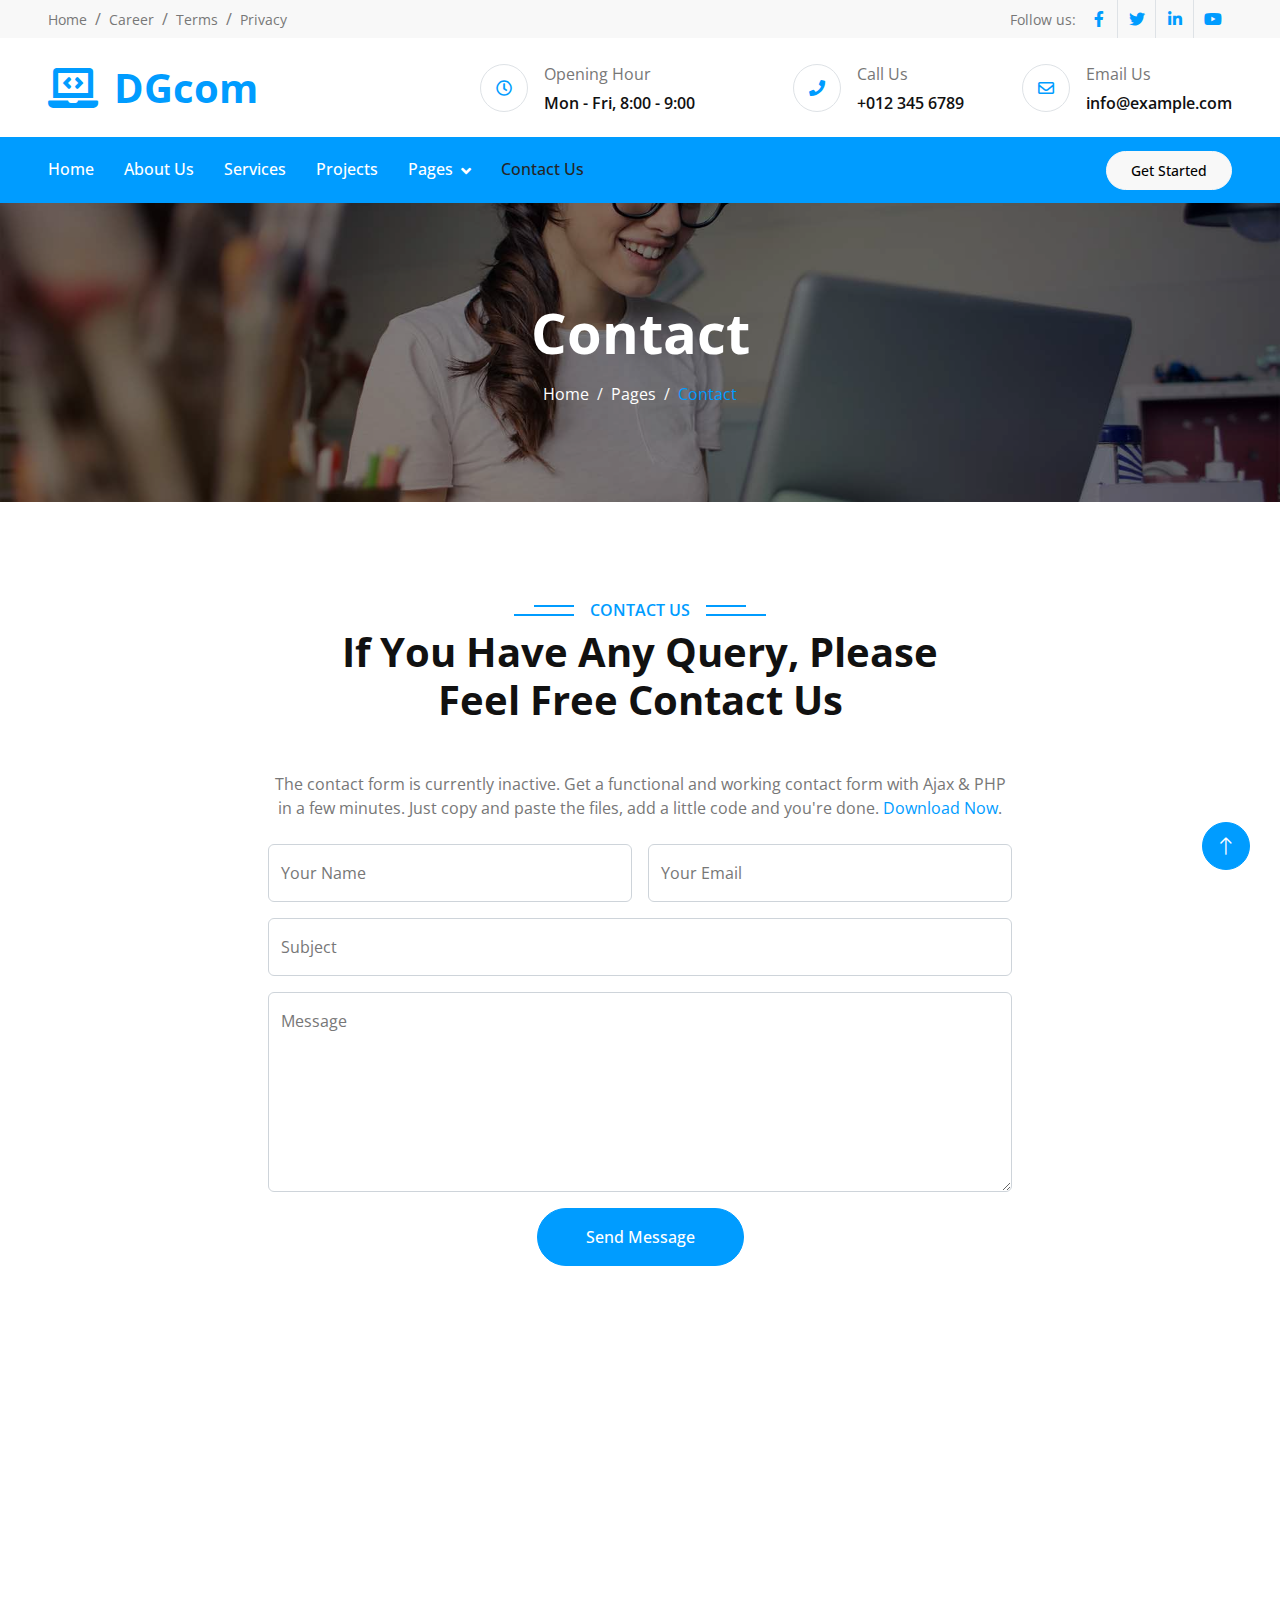
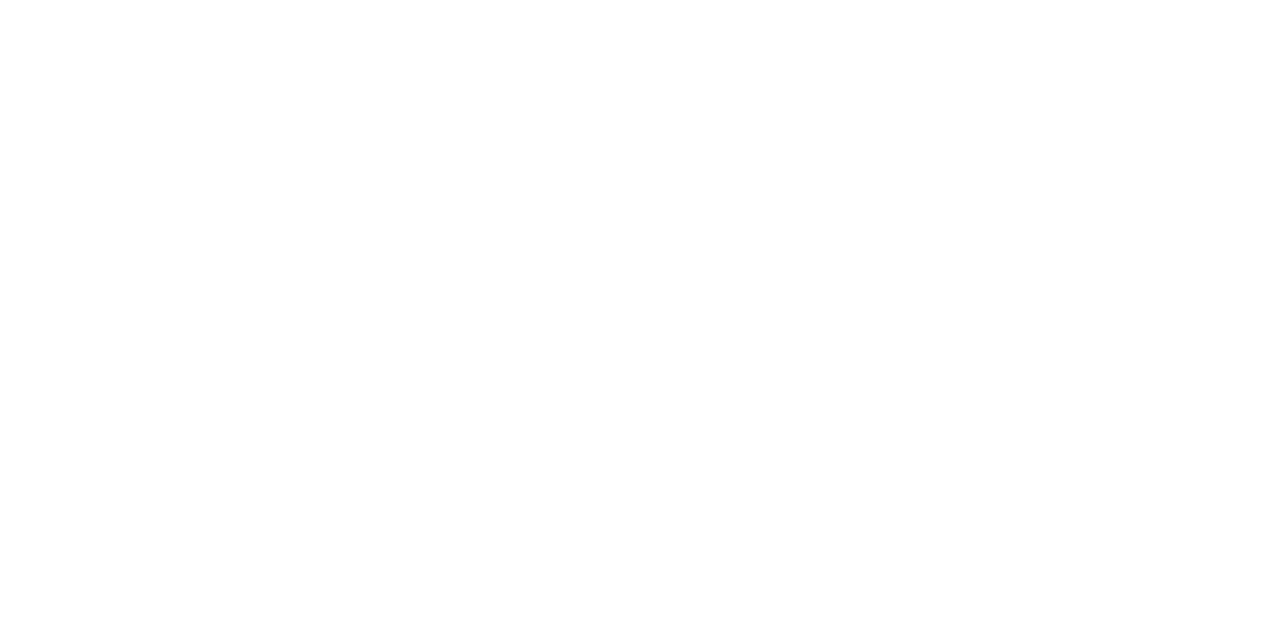
<file: contact.html>
<!DOCTYPE html>
<html lang="en">

<head>
    <meta charset="utf-8">
    <title>DGcom - Web Design Agency HTML Template</title>
    <meta content="width=device-width, initial-scale=1.0" name="viewport">
    <meta content="" name="keywords">
    <meta content="" name="description">

    <!-- Favicon -->
    <link href="img/favicon.ico" rel="icon">

    <!-- Google Web Fonts -->
    <link rel="preconnect" href="https://fonts.googleapis.com">
    <link rel="preconnect" href="https://fonts.gstatic.com" crossorigin>
    <link href="https://fonts.googleapis.com/css2?family=Open+Sans:wght@400;500;600;700&display=swap" rel="stylesheet">

    <!-- Icon Font Stylesheet -->
    <link href="https://cdnjs.cloudflare.com/ajax/libs/font-awesome/5.10.0/css/all.min.css" rel="stylesheet">
    <link href="https://cdn.jsdelivr.net/npm/bootstrap-icons@1.4.1/font/bootstrap-icons.css" rel="stylesheet">

    <!-- Libraries Stylesheet -->
    <link href="lib/animate/animate.min.css" rel="stylesheet">
    <link href="lib/owlcarousel/assets/owl.carousel.min.css" rel="stylesheet">
    <link href="lib/lightbox/css/lightbox.min.css" rel="stylesheet">

    <!-- Customized Bootstrap Stylesheet -->
    <link href="css/bootstrap.min.css" rel="stylesheet">

    <!-- Template Stylesheet -->
    <link href="css/style.css" rel="stylesheet">
</head>

<body>
    <!-- Spinner Start -->
    <div id="spinner" class="show bg-white position-fixed translate-middle w-100 vh-100 top-50 start-50 d-flex align-items-center justify-content-center">
        <div class="spinner-border position-relative text-primary" style="width: 6rem; height: 6rem;" role="status"></div>
        <i class="fa fa-laptop-code fa-2x text-primary position-absolute top-50 start-50 translate-middle"></i>
    </div>
    <!-- Spinner End -->


    <!-- Topbar Start -->
    <div class="container-fluid bg-light px-0 wow fadeIn" data-wow-delay="0.1s">
        <div class="row gx-0 align-items-center d-none d-lg-flex">
            <div class="col-lg-6 px-5 text-start">
                <ol class="breadcrumb mb-0">
                    <li class="breadcrumb-item"><a class="small text-secondary" href="#">Home</a></li>
                    <li class="breadcrumb-item"><a class="small text-secondary" href="#">Career</a></li>
                    <li class="breadcrumb-item"><a class="small text-secondary" href="#">Terms</a></li>
                    <li class="breadcrumb-item"><a class="small text-secondary" href="#">Privacy</a></li>
                </ol>
            </div>
            <div class="col-lg-6 px-5 text-end">
                <small>Follow us:</small>
                <div class="h-100 d-inline-flex align-items-center">
                    <a class="btn-square text-primary border-end rounded-0" href="https://facebook.com/freewebsitecode/"><i class="fab fa-facebook-f"></i></a>
                    <a class="btn-square text-primary border-end rounded-0" href="https://freewebsitecode.com/"><i class="fab fa-twitter"></i></a>
                    <a class="btn-square text-primary border-end rounded-0" href="https://freewebsitecode.com/"><i class="fab fa-linkedin-in"></i></a>
                    <a class="btn-square text-primary pe-0" href="https://youtube.com/freewebsitecode/"><i class="fab fa-youtube"></i></a>
                </div>
            </div>
        </div>
    </div>
    <!-- Topbar End -->


    <!-- Brand & Contact Start -->
    <div class="container-fluid py-4 px-5 wow fadeIn" data-wow-delay="0.1s">
        <div class="row align-items-center top-bar">
            <div class="col-lg-4 col-md-12 text-center text-lg-start">
                <a href="" class="navbar-brand m-0 p-0">
                    <h1 class="fw-bold text-primary m-0"><i class="fa fa-laptop-code me-3"></i>DGcom</h1>
                    <!-- <img src="img/logo.png" alt="Logo"> -->
                </a>
            </div>
            <div class="col-lg-8 col-md-7 d-none d-lg-block">
                <div class="row">
                    <div class="col-4">
                        <div class="d-flex align-items-center justify-content-end">
                            <div class="flex-shrink-0 btn-lg-square border rounded-circle">
                                <i class="far fa-clock text-primary"></i>
                            </div>
                            <div class="ps-3">
                                <p class="mb-2">Opening Hour</p>
                                <h6 class="mb-0">Mon - Fri, 8:00 - 9:00</h6>
                            </div>
                        </div>
                    </div>
                    <div class="col-4">
                        <div class="d-flex align-items-center justify-content-end">
                            <div class="flex-shrink-0 btn-lg-square border rounded-circle">
                                <i class="fa fa-phone text-primary"></i>
                            </div>
                            <div class="ps-3">
                                <p class="mb-2">Call Us</p>
                                <h6 class="mb-0">+012 345 6789</h6>
                            </div>
                        </div>
                    </div>
                    <div class="col-4">
                        <div class="d-flex align-items-center justify-content-end">
                            <div class="flex-shrink-0 btn-lg-square border rounded-circle">
                                <i class="far fa-envelope text-primary"></i>
                            </div>
                            <div class="ps-3">
                                <p class="mb-2">Email Us</p>
                                <h6 class="mb-0">info@example.com</h6>
                            </div>
                        </div>
                    </div>
                </div>
            </div>
        </div>
    </div>
    <!-- Brand & Contact End -->


    <!-- Navbar Start -->
    <nav class="navbar navbar-expand-lg bg-primary navbar-dark sticky-top py-lg-0 px-lg-5 wow fadeIn" data-wow-delay="0.1s">
        <a href="#" class="navbar-brand ms-3 d-lg-none">MENU</a>
        <button type="button" class="navbar-toggler me-3" data-bs-toggle="collapse" data-bs-target="#navbarCollapse">
            <span class="navbar-toggler-icon"></span>
        </button>
        <div class="collapse navbar-collapse" id="navbarCollapse">
            <div class="navbar-nav me-auto p-3 p-lg-0">
                <a href="index.html" class="nav-item nav-link">Home</a>
                <a href="about.html" class="nav-item nav-link">About Us</a>
                <a href="service.html" class="nav-item nav-link">Services</a>
                <a href="project.html" class="nav-item nav-link">Projects</a>
                <div class="nav-item dropdown">
                    <a href="#" class="nav-link dropdown-toggle" data-bs-toggle="dropdown">Pages</a>
                    <div class="dropdown-menu border-0 rounded-0 rounded-bottom m-0">
                        <a href="feature.html" class="dropdown-item">Features</a>
                        <a href="team.html" class="dropdown-item">Our Team</a>
                        <a href="testimonial.html" class="dropdown-item">Testimonial</a>
                        <a href="404.html" class="dropdown-item">404 Page</a>
                    </div>
                </div>
                <a href="contact.html" class="nav-item nav-link active">Contact Us</a>
            </div>
            <a href="#" class="btn btn-sm btn-light rounded-pill py-2 px-4 d-none d-lg-block">Get Started</a>
        </div>
    </nav>
    <!-- Navbar End -->


    <!-- Page Header Start -->
    <div class="container-fluid page-header py-5 mb-5 wow fadeIn" data-wow-delay="0.1s">
        <div class="container text-center py-5">
            <h1 class="display-4 text-white animated slideInDown mb-3">Contact</h1>
            <nav aria-label="breadcrumb animated slideInDown">
                <ol class="breadcrumb justify-content-center mb-0">
                    <li class="breadcrumb-item"><a class="text-white" href="#">Home</a></li>
                    <li class="breadcrumb-item"><a class="text-white" href="#">Pages</a></li>
                    <li class="breadcrumb-item text-primary active" aria-current="page">Contact</li>
                </ol>
            </nav>
        </div>
    </div>
    <!-- Page Header End -->


    <!-- Contact Start -->
    <div class="container-xxl py-5">
        <div class="container">
            <div class="text-center mx-auto mb-5 wow fadeInUp" data-wow-delay="0.1s" style="max-width: 600px;">
                <h6 class="section-title bg-white text-center text-primary px-3">Contact Us</h6>
                <h1 class="display-6 mb-4">If You Have Any Query, Please Feel Free Contact Us</h1>
            </div>
            <div class="row g-0 justify-content-center">
                <div class="col-lg-8 wow fadeInUp" data-wow-delay="0.5s">
                    <p class="text-center mb-4">The contact form is currently inactive. Get a functional and working contact form with Ajax & PHP in a few minutes. Just copy and paste the files, add a little code and you're done. <a href="https://htmlcodex.com/contact-form">Download Now</a>.</p>
                    <form>
                        <div class="row g-3">
                            <div class="col-md-6">
                                <div class="form-floating">
                                    <input type="text" class="form-control" id="name" placeholder="Your Name">
                                    <label for="name">Your Name</label>
                                </div>
                            </div>
                            <div class="col-md-6">
                                <div class="form-floating">
                                    <input type="email" class="form-control" id="email" placeholder="Your Email">
                                    <label for="email">Your Email</label>
                                </div>
                            </div>
                            <div class="col-12">
                                <div class="form-floating">
                                    <input type="text" class="form-control" id="subject" placeholder="Subject">
                                    <label for="subject">Subject</label>
                                </div>
                            </div>
                            <div class="col-12">
                                <div class="form-floating">
                                    <textarea class="form-control" placeholder="Leave a message here" id="message" style="height: 200px"></textarea>
                                    <label for="message">Message</label>
                                </div>
                            </div>
                            <div class="col-12 text-center">
                                <button class="btn btn-primary rounded-pill py-3 px-5" type="submit">Send Message</button>
                            </div>
                        </div>
                    </form>
                </div>
            </div>
        </div>
    </div>
    <!-- Contact End -->


    <!-- Google Map Start -->
    <div class="container-xxl pt-5 px-0 wow fadeIn" data-wow-delay="0.1s">
        <iframe class="w-100 mb-n2" style="height: 450px;"
            src="https://www.google.com/maps/embed?pb=!1m18!1m12!1m3!1d3001156.4288297426!2d-78.01371936852176!3d42.72876761954724!2m3!1f0!2f0!3f0!3m2!1i1024!2i768!4f13.1!3m3!1m2!1s0x4ccc4bf0f123a5a9%3A0xddcfc6c1de189567!2sNew%20York%2C%20USA!5e0!3m2!1sen!2sbd!4v1603794290143!5m2!1sen!2sbd"
            frameborder="0" allowfullscreen="" aria-hidden="false" tabindex="0"></iframe>
    </div>
    <!-- Google Map End -->


    <!-- Footer Start -->
    <div class="container-fluid bg-dark text-body footer pt-5 wow fadeIn" data-wow-delay="0.1s">
        <div class="container py-5">
            <div class="row g-5">
                <div class="col-lg-3 col-md-6">
                    <h5 class="text-light mb-4">Address</h5>
                    <p class="mb-2"><i class="fa fa-map-marker-alt me-3"></i>123 Street, New York, USA</p>
                    <p class="mb-2"><i class="fa fa-phone-alt me-3"></i>+012 345 67890</p>
                    <p class="mb-2"><i class="fa fa-envelope me-3"></i>info@example.com</p>
                    <div class="d-flex pt-2">
                        <a class="btn btn-square btn-outline-secondary rounded-circle me-1" href="https://freewebsitecode.com/"><i class="fab fa-twitter"></i></a>
                        <a class="btn btn-square btn-outline-secondary rounded-circle me-1" href="https://facebook.com/freewebsitecode/"><i class="fab fa-facebook-f"></i></a>
                        <a class="btn btn-square btn-outline-secondary rounded-circle me-1" href="https://youtube.com/freewebsitecode/"><i class="fab fa-youtube"></i></a>
                        <a class="btn btn-square btn-outline-secondary rounded-circle me-0" href="https://freewebsitecode.com/"><i class="fab fa-linkedin-in"></i></a>
                    </div>
                </div>
                <div class="col-lg-3 col-md-6">
                    <h5 class="text-light mb-4">Quick Links</h5>
                    <a class="btn btn-link" href="">About Us</a>
                    <a class="btn btn-link" href="">Contact Us</a>
                    <a class="btn btn-link" href="">Our Services</a>
                    <a class="btn btn-link" href="">Terms & Condition</a>
                    <a class="btn btn-link" href="">Support</a>
                </div>
                <div class="col-lg-3 col-md-6">
                    <h5 class="text-light mb-4">Gallery</h5>
                    <div class="row g-2">
                        <div class="col-4">
                            <img class="img-fluid rounded" src="img/project-1.jpg" alt="Image">
                        </div>
                        <div class="col-4">
                            <img class="img-fluid rounded" src="img/project-2.jpg" alt="Image">
                        </div>
                        <div class="col-4">
                            <img class="img-fluid rounded" src="img/project-3.jpg" alt="Image">
                        </div>
                        <div class="col-4">
                            <img class="img-fluid rounded" src="img/project-4.jpg" alt="Image">
                        </div>
                        <div class="col-4">
                            <img class="img-fluid rounded" src="img/project-5.jpg" alt="Image">
                        </div>
                        <div class="col-4">
                            <img class="img-fluid rounded" src="img/project-6.jpg" alt="Image">
                        </div>
                    </div>
                </div>
                <div class="col-lg-3 col-md-6">
                    <h5 class="text-light mb-4">Newsletter</h5>
                    <p>Dolor amet sit justo amet elitr clita ipsum elitr est.</p>
                    <div class="position-relative mx-auto" style="max-width: 400px;">
                        <input class="form-control bg-transparent border-secondary w-100 py-3 ps-4 pe-5" type="text" placeholder="Your email">
                        <button type="button" class="btn btn-primary py-2 position-absolute top-0 end-0 mt-2 me-2">SignUp</button>
                    </div>
                </div>
            </div>
        </div>
        <div class="container-fluid copyright">
            <div class="container">
                <div class="row">
                    <div class="col-md-6 text-center text-md-start mb-3 mb-md-0">
                        &copy; <a href="https://freewebsitecode.com/">Your Site Name</a>, All Right Reserved.
                    </div>
                    <div class="col-md-6 text-center text-md-end">
                        
                        Designed By <a href="https://freewebsitecode.com/">Free Website Code</a>
                    </div>
                </div>
            </div>
        </div>
    </div>
    <!-- Footer End -->


    <!-- Back to Top -->
    <a href="#" class="btn btn-lg btn-primary btn-lg-square rounded-circle back-to-top"><i class="bi bi-arrow-up"></i></a>


    <!-- JavaScript Libraries -->
    <script src="https://code.jquery.com/jquery-3.4.1.min.js"></script>
    <script src="https://cdn.jsdelivr.net/npm/bootstrap@5.0.0/dist/js/bootstrap.bundle.min.js"></script>
    <script src="lib/wow/wow.min.js"></script>
    <script src="lib/easing/easing.min.js"></script>
    <script src="lib/waypoints/waypoints.min.js"></script>
    <script src="lib/counterup/counterup.min.js"></script>
    <script src="lib/owlcarousel/owl.carousel.min.js"></script>
    <script src="lib/lightbox/js/lightbox.min.js"></script>

    <!-- Template Javascript -->
    <script src="js/main.js"></script>
</body>

</html>
</file>
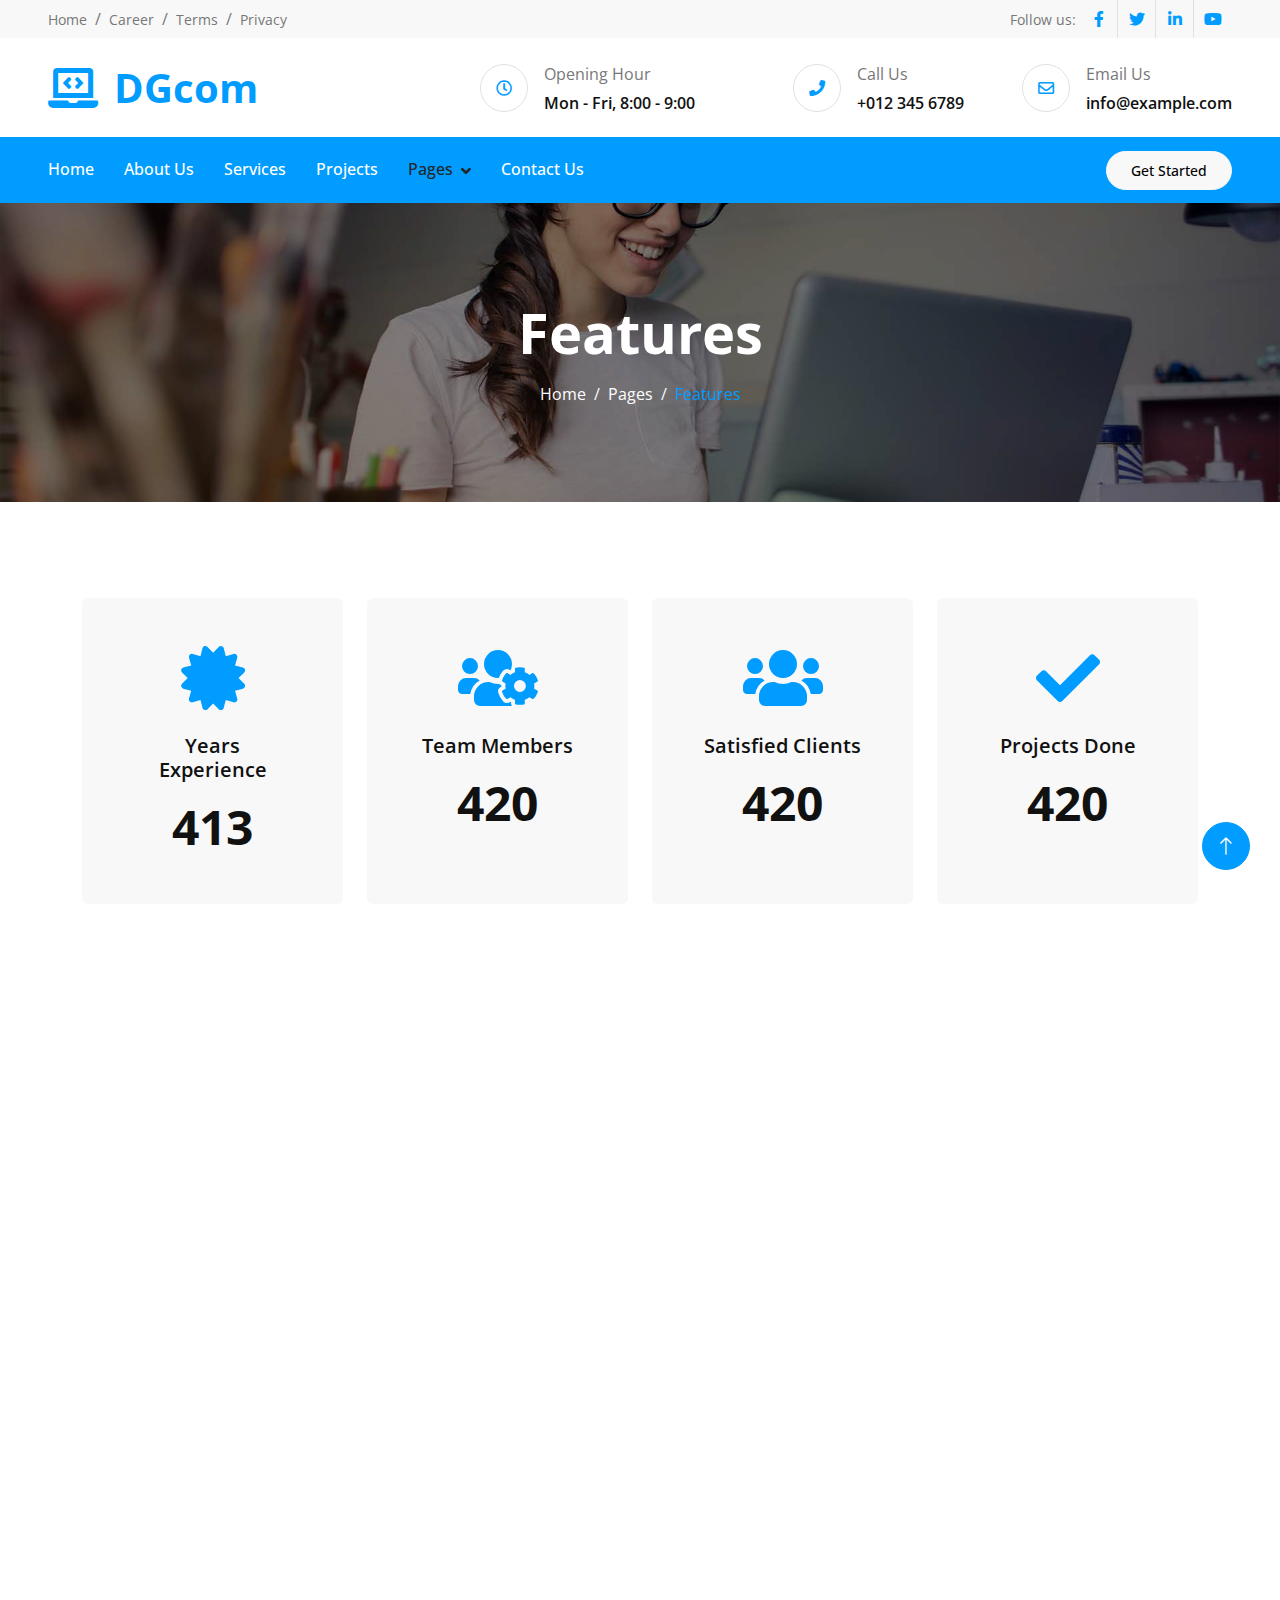
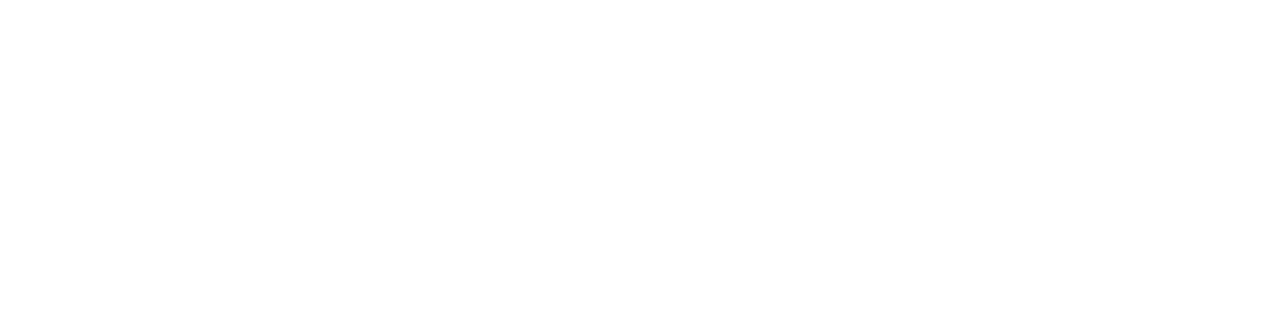
<file: feature.html>
<!DOCTYPE html>
<html lang="en">

<head>
    <meta charset="utf-8">
    <title>DGcom - Web Design Agency HTML Template</title>
    <meta content="width=device-width, initial-scale=1.0" name="viewport">
    <meta content="" name="keywords">
    <meta content="" name="description">

    <!-- Favicon -->
    <link href="img/favicon.ico" rel="icon">

    <!-- Google Web Fonts -->
    <link rel="preconnect" href="https://fonts.googleapis.com">
    <link rel="preconnect" href="https://fonts.gstatic.com" crossorigin>
    <link href="https://fonts.googleapis.com/css2?family=Open+Sans:wght@400;500;600;700&display=swap" rel="stylesheet">

    <!-- Icon Font Stylesheet -->
    <link href="https://cdnjs.cloudflare.com/ajax/libs/font-awesome/5.10.0/css/all.min.css" rel="stylesheet">
    <link href="https://cdn.jsdelivr.net/npm/bootstrap-icons@1.4.1/font/bootstrap-icons.css" rel="stylesheet">

    <!-- Libraries Stylesheet -->
    <link href="lib/animate/animate.min.css" rel="stylesheet">
    <link href="lib/owlcarousel/assets/owl.carousel.min.css" rel="stylesheet">
    <link href="lib/lightbox/css/lightbox.min.css" rel="stylesheet">

    <!-- Customized Bootstrap Stylesheet -->
    <link href="css/bootstrap.min.css" rel="stylesheet">

    <!-- Template Stylesheet -->
    <link href="css/style.css" rel="stylesheet">
</head>

<body>
    <!-- Spinner Start -->
    <div id="spinner" class="show bg-white position-fixed translate-middle w-100 vh-100 top-50 start-50 d-flex align-items-center justify-content-center">
        <div class="spinner-border position-relative text-primary" style="width: 6rem; height: 6rem;" role="status"></div>
        <i class="fa fa-laptop-code fa-2x text-primary position-absolute top-50 start-50 translate-middle"></i>
    </div>
    <!-- Spinner End -->


    <!-- Topbar Start -->
    <div class="container-fluid bg-light px-0 wow fadeIn" data-wow-delay="0.1s">
        <div class="row gx-0 align-items-center d-none d-lg-flex">
            <div class="col-lg-6 px-5 text-start">
                <ol class="breadcrumb mb-0">
                    <li class="breadcrumb-item"><a class="small text-secondary" href="#">Home</a></li>
                    <li class="breadcrumb-item"><a class="small text-secondary" href="#">Career</a></li>
                    <li class="breadcrumb-item"><a class="small text-secondary" href="#">Terms</a></li>
                    <li class="breadcrumb-item"><a class="small text-secondary" href="#">Privacy</a></li>
                </ol>
            </div>
            <div class="col-lg-6 px-5 text-end">
                <small>Follow us:</small>
                <div class="h-100 d-inline-flex align-items-center">
                    <a class="btn-square text-primary border-end rounded-0" href="https://facebook.com/freewebsitecode/"><i class="fab fa-facebook-f"></i></a>
                    <a class="btn-square text-primary border-end rounded-0" href="https://freewebsitecode.com/"><i class="fab fa-twitter"></i></a>
                    <a class="btn-square text-primary border-end rounded-0" href="https://freewebsitecode.com/"><i class="fab fa-linkedin-in"></i></a>
                    <a class="btn-square text-primary pe-0" href="https://youtube.com/freewebsitecode/"><i class="fab fa-youtube"></i></a>
                </div>
            </div>
        </div>
    </div>
    <!-- Topbar End -->


    <!-- Brand & Contact Start -->
    <div class="container-fluid py-4 px-5 wow fadeIn" data-wow-delay="0.1s">
        <div class="row align-items-center top-bar">
            <div class="col-lg-4 col-md-12 text-center text-lg-start">
                <a href="" class="navbar-brand m-0 p-0">
                    <h1 class="fw-bold text-primary m-0"><i class="fa fa-laptop-code me-3"></i>DGcom</h1>
                    <!-- <img src="img/logo.png" alt="Logo"> -->
                </a>
            </div>
            <div class="col-lg-8 col-md-7 d-none d-lg-block">
                <div class="row">
                    <div class="col-4">
                        <div class="d-flex align-items-center justify-content-end">
                            <div class="flex-shrink-0 btn-lg-square border rounded-circle">
                                <i class="far fa-clock text-primary"></i>
                            </div>
                            <div class="ps-3">
                                <p class="mb-2">Opening Hour</p>
                                <h6 class="mb-0">Mon - Fri, 8:00 - 9:00</h6>
                            </div>
                        </div>
                    </div>
                    <div class="col-4">
                        <div class="d-flex align-items-center justify-content-end">
                            <div class="flex-shrink-0 btn-lg-square border rounded-circle">
                                <i class="fa fa-phone text-primary"></i>
                            </div>
                            <div class="ps-3">
                                <p class="mb-2">Call Us</p>
                                <h6 class="mb-0">+012 345 6789</h6>
                            </div>
                        </div>
                    </div>
                    <div class="col-4">
                        <div class="d-flex align-items-center justify-content-end">
                            <div class="flex-shrink-0 btn-lg-square border rounded-circle">
                                <i class="far fa-envelope text-primary"></i>
                            </div>
                            <div class="ps-3">
                                <p class="mb-2">Email Us</p>
                                <h6 class="mb-0">info@example.com</h6>
                            </div>
                        </div>
                    </div>
                </div>
            </div>
        </div>
    </div>
    <!-- Brand & Contact End -->


    <!-- Navbar Start -->
    <nav class="navbar navbar-expand-lg bg-primary navbar-dark sticky-top py-lg-0 px-lg-5 wow fadeIn" data-wow-delay="0.1s">
        <a href="#" class="navbar-brand ms-3 d-lg-none">MENU</a>
        <button type="button" class="navbar-toggler me-3" data-bs-toggle="collapse" data-bs-target="#navbarCollapse">
            <span class="navbar-toggler-icon"></span>
        </button>
        <div class="collapse navbar-collapse" id="navbarCollapse">
            <div class="navbar-nav me-auto p-3 p-lg-0">
                <a href="index.html" class="nav-item nav-link">Home</a>
                <a href="about.html" class="nav-item nav-link">About Us</a>
                <a href="service.html" class="nav-item nav-link">Services</a>
                <a href="project.html" class="nav-item nav-link">Projects</a>
                <div class="nav-item dropdown">
                    <a href="#" class="nav-link dropdown-toggle active" data-bs-toggle="dropdown">Pages</a>
                    <div class="dropdown-menu border-0 rounded-0 rounded-bottom m-0">
                        <a href="feature.html" class="dropdown-item active">Features</a>
                        <a href="team.html" class="dropdown-item">Our Team</a>
                        <a href="testimonial.html" class="dropdown-item">Testimonial</a>
                        <a href="404.html" class="dropdown-item">404 Page</a>
                    </div>
                </div>
                <a href="contact.html" class="nav-item nav-link">Contact Us</a>
            </div>
            <a href="#" class="btn btn-sm btn-light rounded-pill py-2 px-4 d-none d-lg-block">Get Started</a>
        </div>
    </nav>
    <!-- Navbar End -->


    <!-- Page Header Start -->
    <div class="container-fluid page-header py-5 mb-5 wow fadeIn" data-wow-delay="0.1s">
        <div class="container text-center py-5">
            <h1 class="display-4 text-white animated slideInDown mb-3">Features</h1>
            <nav aria-label="breadcrumb animated slideInDown">
                <ol class="breadcrumb justify-content-center mb-0">
                    <li class="breadcrumb-item"><a class="text-white" href="#">Home</a></li>
                    <li class="breadcrumb-item"><a class="text-white" href="#">Pages</a></li>
                    <li class="breadcrumb-item text-primary active" aria-current="page">Features</li>
                </ol>
            </nav>
        </div>
    </div>
    <!-- Page Header End -->


    <!-- Facts Start -->
    <div class="container-xxl py-5">
        <div class="container">
            <div class="row g-4">
                <div class="col-lg-3 col-md-6 wow fadeInUp" data-wow-delay="0.1s">
                    <div class="fact-item bg-light rounded text-center h-100 p-5">
                        <i class="fa fa-certificate fa-4x text-primary mb-4"></i>
                        <h5 class="mb-3">Years Experience</h5>
                        <h1 class="display-5 mb-0" data-toggle="counter-up">1234</h1>
                    </div>
                </div>
                <div class="col-lg-3 col-md-6 wow fadeInUp" data-wow-delay="0.3s">
                    <div class="fact-item bg-light rounded text-center h-100 p-5">
                        <i class="fa fa-users-cog fa-4x text-primary mb-4"></i>
                        <h5 class="mb-3">Team Members</h5>
                        <h1 class="display-5 mb-0" data-toggle="counter-up">1234</h1>
                    </div>
                </div>
                <div class="col-lg-3 col-md-6 wow fadeInUp" data-wow-delay="0.5s">
                    <div class="fact-item bg-light rounded text-center h-100 p-5">
                        <i class="fa fa-users fa-4x text-primary mb-4"></i>
                        <h5 class="mb-3">Satisfied Clients</h5>
                        <h1 class="display-5 mb-0" data-toggle="counter-up">1234</h1>
                    </div>
                </div>
                <div class="col-lg-3 col-md-6 wow fadeInUp" data-wow-delay="0.7s">
                    <div class="fact-item bg-light rounded text-center h-100 p-5">
                        <i class="fa fa-check fa-4x text-primary mb-4"></i>
                        <h5 class="mb-3">Projects Done</h5>
                        <h1 class="display-5 mb-0" data-toggle="counter-up">1234</h1>
                    </div>
                </div>
            </div>
        </div>
    </div>
    <!-- Facts End -->


    <!-- Feature Start -->
    <div class="container-xxl py-5">
        <div class="container">
            <div class="row g-5">
                <div class="col-lg-6 wow fadeInUp" data-wow-delay="0.1s">
                    <div class="h-100">
                        <h6 class="section-title bg-white text-start text-primary pe-3">Why Choose Us</h6>
                        <h1 class="display-6 mb-4">Why People Trust Us? Learn About Us!</h1>
                        <p class="mb-4">Tempor erat elitr rebum at clita. Diam dolor diam ipsum sit. Aliqu diam amet diam et eos. Clita erat ipsum et lorem et sit, sed stet lorem sit clita duo justo magna dolore erat amet</p>
                        <div class="row g-4">
                            <div class="col-12">
                                <div class="skill">
                                    <div class="d-flex justify-content-between">
                                        <p class="mb-2">Digital Marketing</p>
                                        <p class="mb-2">85%</p>
                                    </div>
                                    <div class="progress">
                                        <div class="progress-bar bg-primary" role="progressbar" aria-valuenow="85" aria-valuemin="0" aria-valuemax="100"></div>
                                    </div>
                                </div>
                            </div>
                            <div class="col-12">
                                <div class="skill">
                                    <div class="d-flex justify-content-between">
                                        <p class="mb-2">SEO & Backlinks</p>
                                        <p class="mb-2">90%</p>
                                    </div>
                                    <div class="progress">
                                        <div class="progress-bar bg-primary" role="progressbar" aria-valuenow="90" aria-valuemin="0" aria-valuemax="100"></div>
                                    </div>
                                </div>
                            </div>
                            <div class="col-12">
                                <div class="skill">
                                    <div class="d-flex justify-content-between">
                                        <p class="mb-2">Design & Development</p>
                                        <p class="mb-2">95%</p>
                                    </div>
                                    <div class="progress">
                                        <div class="progress-bar bg-primary" role="progressbar" aria-valuenow="95" aria-valuemin="0" aria-valuemax="100"></div>
                                    </div>
                                </div>
                            </div>
                        </div>
                    </div>
                </div>
                <div class="col-lg-6 wow fadeInUp" data-wow-delay="0.5s">
                    <div class="img-border">
                        <img class="img-fluid" src="img/feature.jpg" alt="">
                    </div>
                </div>
            </div>
        </div>
    </div>
    <!-- Feature End -->


    <!-- Footer Start -->
    <div class="container-fluid bg-dark text-body footer mt-5 pt-5 wow fadeIn" data-wow-delay="0.1s">
        <div class="container py-5">
            <div class="row g-5">
                <div class="col-lg-3 col-md-6">
                    <h5 class="text-light mb-4">Address</h5>
                    <p class="mb-2"><i class="fa fa-map-marker-alt me-3"></i>123 Street, New York, USA</p>
                    <p class="mb-2"><i class="fa fa-phone-alt me-3"></i>+012 345 67890</p>
                    <p class="mb-2"><i class="fa fa-envelope me-3"></i>info@example.com</p>
                    <div class="d-flex pt-2">
                        <a class="btn btn-square btn-outline-secondary rounded-circle me-1" href="https://freewebsitecode.com/"><i class="fab fa-twitter"></i></a>
                        <a class="btn btn-square btn-outline-secondary rounded-circle me-1" href="https://facebook.com/freewebsitecode/"><i class="fab fa-facebook-f"></i></a>
                        <a class="btn btn-square btn-outline-secondary rounded-circle me-1" href="https://youtube.com/freewebsitecode/"><i class="fab fa-youtube"></i></a>
                        <a class="btn btn-square btn-outline-secondary rounded-circle me-0" href="https://freewebsitecode.com/"><i class="fab fa-linkedin-in"></i></a>
                    </div>
                </div>
                <div class="col-lg-3 col-md-6">
                    <h5 class="text-light mb-4">Quick Links</h5>
                    <a class="btn btn-link" href="">About Us</a>
                    <a class="btn btn-link" href="">Contact Us</a>
                    <a class="btn btn-link" href="">Our Services</a>
                    <a class="btn btn-link" href="">Terms & Condition</a>
                    <a class="btn btn-link" href="">Support</a>
                </div>
                <div class="col-lg-3 col-md-6">
                    <h5 class="text-light mb-4">Gallery</h5>
                    <div class="row g-2">
                        <div class="col-4">
                            <img class="img-fluid rounded" src="img/project-1.jpg" alt="Image">
                        </div>
                        <div class="col-4">
                            <img class="img-fluid rounded" src="img/project-2.jpg" alt="Image">
                        </div>
                        <div class="col-4">
                            <img class="img-fluid rounded" src="img/project-3.jpg" alt="Image">
                        </div>
                        <div class="col-4">
                            <img class="img-fluid rounded" src="img/project-4.jpg" alt="Image">
                        </div>
                        <div class="col-4">
                            <img class="img-fluid rounded" src="img/project-5.jpg" alt="Image">
                        </div>
                        <div class="col-4">
                            <img class="img-fluid rounded" src="img/project-6.jpg" alt="Image">
                        </div>
                    </div>
                </div>
                <div class="col-lg-3 col-md-6">
                    <h5 class="text-light mb-4">Newsletter</h5>
                    <p>Dolor amet sit justo amet elitr clita ipsum elitr est.</p>
                    <div class="position-relative mx-auto" style="max-width: 400px;">
                        <input class="form-control bg-transparent border-secondary w-100 py-3 ps-4 pe-5" type="text" placeholder="Your email">
                        <button type="button" class="btn btn-primary py-2 position-absolute top-0 end-0 mt-2 me-2">SignUp</button>
                    </div>
                </div>
            </div>
        </div>
        <div class="container-fluid copyright">
            <div class="container">
                <div class="row">
                    <div class="col-md-6 text-center text-md-start mb-3 mb-md-0">
                        &copy; <a href="https://freewebsitecode.com/">Your Site Name</a>, All Right Reserved.
                    </div>
                    <div class="col-md-6 text-center text-md-end">
                        
                        Designed By <a href="https://freewebsitecode.com/">Free Website Code</a>
                    </div>
                </div>
            </div>
        </div>
    </div>
    <!-- Footer End -->


    <!-- Back to Top -->
    <a href="#" class="btn btn-lg btn-primary btn-lg-square rounded-circle back-to-top"><i class="bi bi-arrow-up"></i></a>


    <!-- JavaScript Libraries -->
    <script src="https://code.jquery.com/jquery-3.4.1.min.js"></script>
    <script src="https://cdn.jsdelivr.net/npm/bootstrap@5.0.0/dist/js/bootstrap.bundle.min.js"></script>
    <script src="lib/wow/wow.min.js"></script>
    <script src="lib/easing/easing.min.js"></script>
    <script src="lib/waypoints/waypoints.min.js"></script>
    <script src="lib/counterup/counterup.min.js"></script>
    <script src="lib/owlcarousel/owl.carousel.min.js"></script>
    <script src="lib/lightbox/js/lightbox.min.js"></script>

    <!-- Template Javascript -->
    <script src="js/main.js"></script>
</body>

</html>
</file>
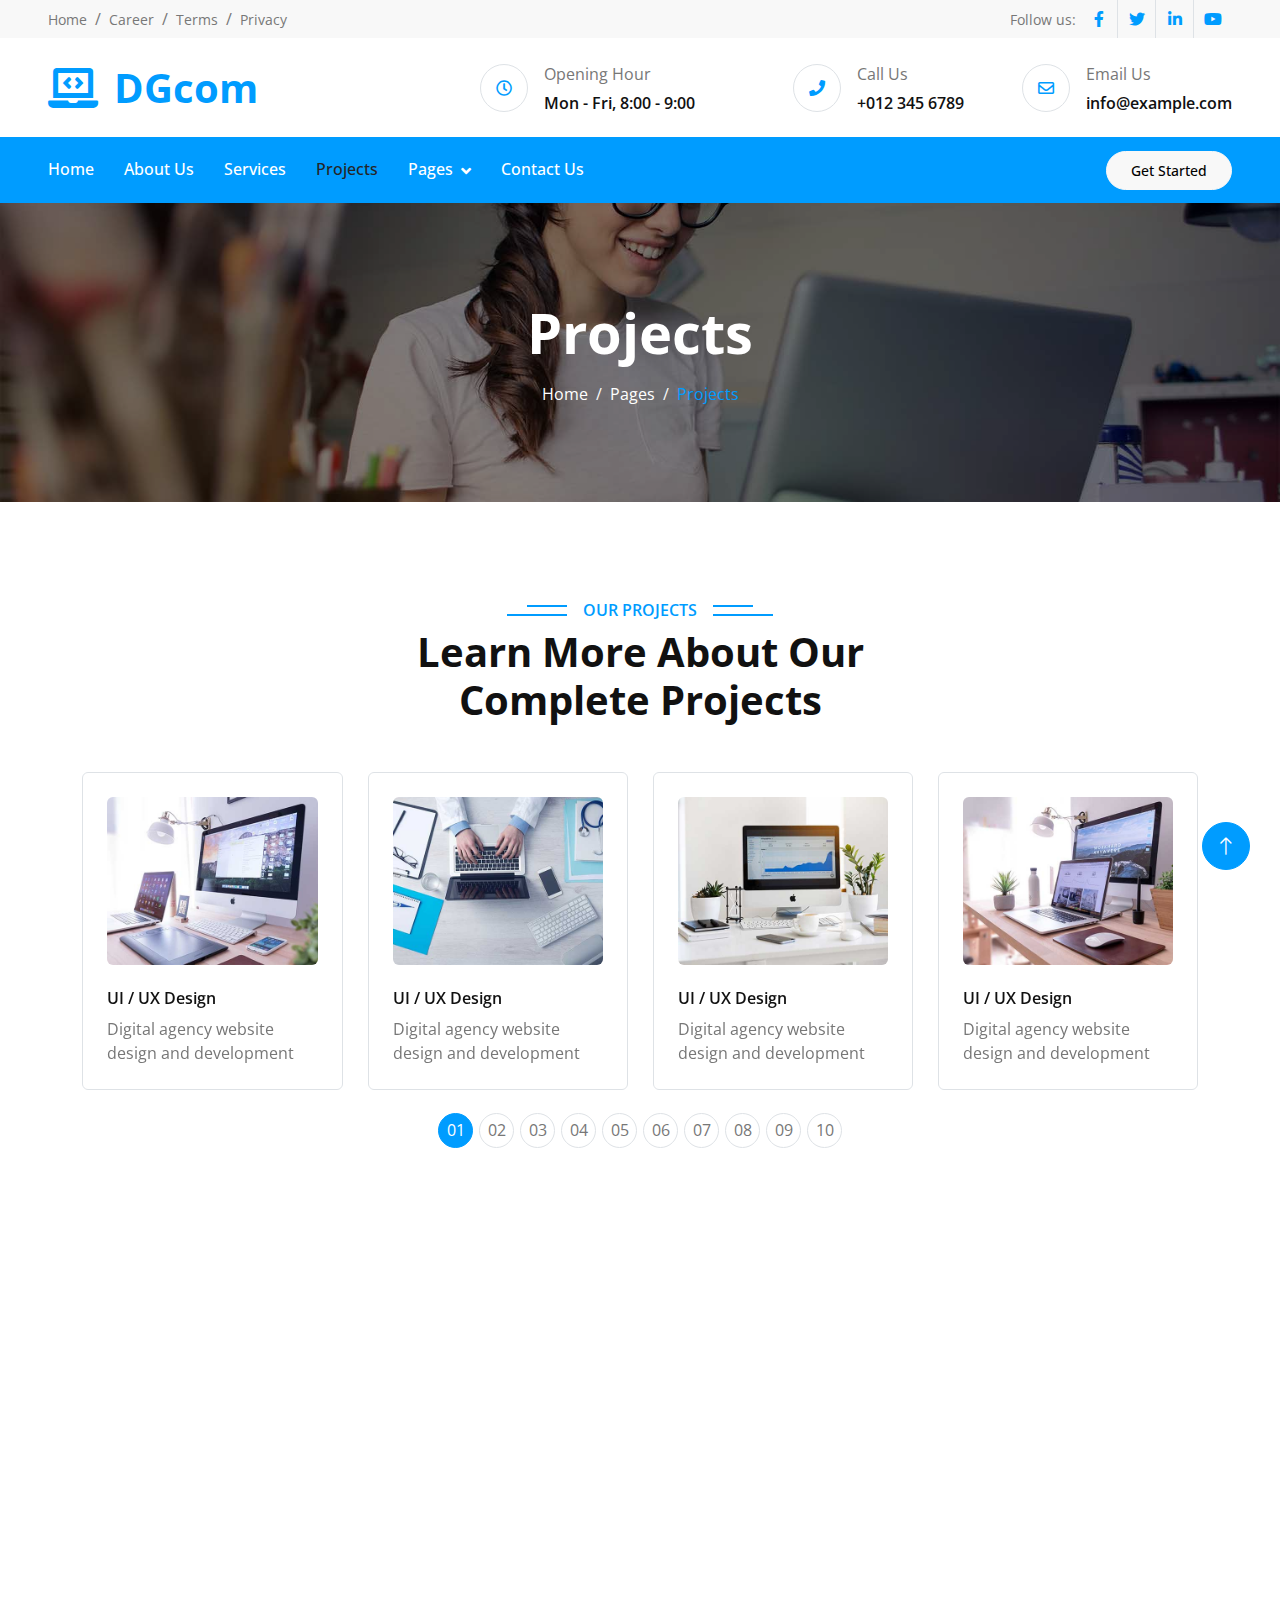
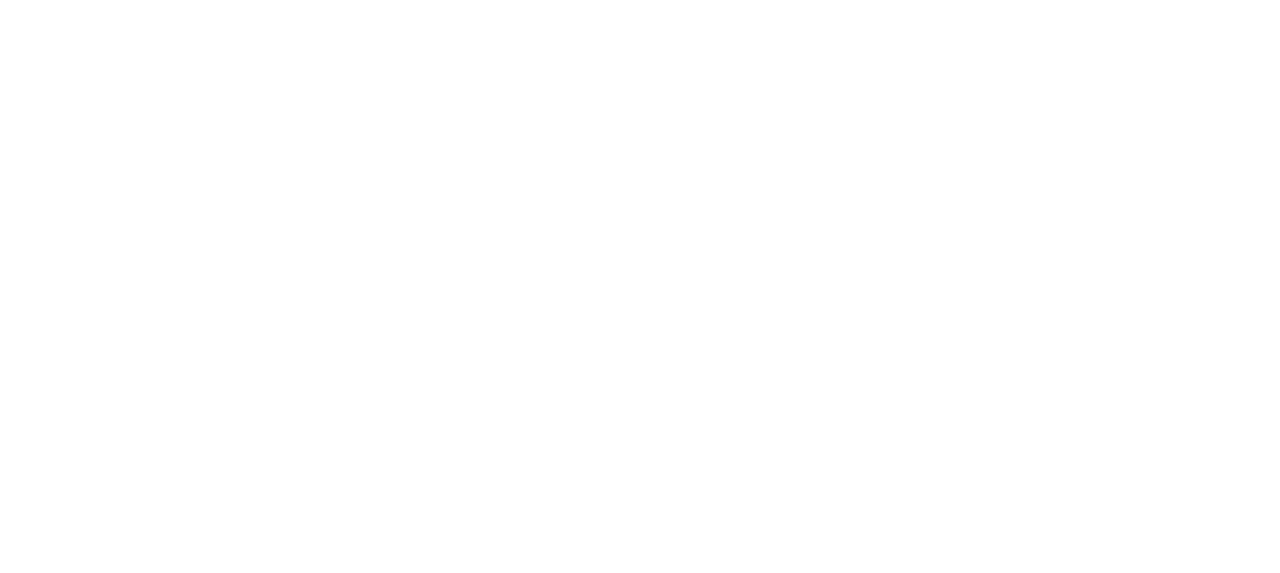
<file: project.html>
<!DOCTYPE html>
<html lang="en">

<head>
    <meta charset="utf-8">
    <title>DGcom - Web Design Agency HTML Template</title>
    <meta content="width=device-width, initial-scale=1.0" name="viewport">
    <meta content="" name="keywords">
    <meta content="" name="description">

    <!-- Favicon -->
    <link href="img/favicon.ico" rel="icon">

    <!-- Google Web Fonts -->
    <link rel="preconnect" href="https://fonts.googleapis.com">
    <link rel="preconnect" href="https://fonts.gstatic.com" crossorigin>
    <link href="https://fonts.googleapis.com/css2?family=Open+Sans:wght@400;500;600;700&display=swap" rel="stylesheet">

    <!-- Icon Font Stylesheet -->
    <link href="https://cdnjs.cloudflare.com/ajax/libs/font-awesome/5.10.0/css/all.min.css" rel="stylesheet">
    <link href="https://cdn.jsdelivr.net/npm/bootstrap-icons@1.4.1/font/bootstrap-icons.css" rel="stylesheet">

    <!-- Libraries Stylesheet -->
    <link href="lib/animate/animate.min.css" rel="stylesheet">
    <link href="lib/owlcarousel/assets/owl.carousel.min.css" rel="stylesheet">
    <link href="lib/lightbox/css/lightbox.min.css" rel="stylesheet">

    <!-- Customized Bootstrap Stylesheet -->
    <link href="css/bootstrap.min.css" rel="stylesheet">

    <!-- Template Stylesheet -->
    <link href="css/style.css" rel="stylesheet">
</head>

<body>
    <!-- Spinner Start -->
    <div id="spinner" class="show bg-white position-fixed translate-middle w-100 vh-100 top-50 start-50 d-flex align-items-center justify-content-center">
        <div class="spinner-border position-relative text-primary" style="width: 6rem; height: 6rem;" role="status"></div>
        <i class="fa fa-laptop-code fa-2x text-primary position-absolute top-50 start-50 translate-middle"></i>
    </div>
    <!-- Spinner End -->


    <!-- Topbar Start -->
    <div class="container-fluid bg-light px-0 wow fadeIn" data-wow-delay="0.1s">
        <div class="row gx-0 align-items-center d-none d-lg-flex">
            <div class="col-lg-6 px-5 text-start">
                <ol class="breadcrumb mb-0">
                    <li class="breadcrumb-item"><a class="small text-secondary" href="#">Home</a></li>
                    <li class="breadcrumb-item"><a class="small text-secondary" href="#">Career</a></li>
                    <li class="breadcrumb-item"><a class="small text-secondary" href="#">Terms</a></li>
                    <li class="breadcrumb-item"><a class="small text-secondary" href="#">Privacy</a></li>
                </ol>
            </div>
            <div class="col-lg-6 px-5 text-end">
                <small>Follow us:</small>
                <div class="h-100 d-inline-flex align-items-center">
                    <a class="btn-square text-primary border-end rounded-0" href="https://facebook.com/freewebsitecode/"><i class="fab fa-facebook-f"></i></a>
                    <a class="btn-square text-primary border-end rounded-0" href="https://freewebsitecode.com/"><i class="fab fa-twitter"></i></a>
                    <a class="btn-square text-primary border-end rounded-0" href="https://freewebsitecode.com/"><i class="fab fa-linkedin-in"></i></a>
                    <a class="btn-square text-primary pe-0" href="https://youtube.com/freewebsitecode/"><i class="fab fa-youtube"></i></a>
                </div>
            </div>
        </div>
    </div>
    <!-- Topbar End -->


    <!-- Brand & Contact Start -->
    <div class="container-fluid py-4 px-5 wow fadeIn" data-wow-delay="0.1s">
        <div class="row align-items-center top-bar">
            <div class="col-lg-4 col-md-12 text-center text-lg-start">
                <a href="" class="navbar-brand m-0 p-0">
                    <h1 class="fw-bold text-primary m-0"><i class="fa fa-laptop-code me-3"></i>DGcom</h1>
                    <!-- <img src="img/logo.png" alt="Logo"> -->
                </a>
            </div>
            <div class="col-lg-8 col-md-7 d-none d-lg-block">
                <div class="row">
                    <div class="col-4">
                        <div class="d-flex align-items-center justify-content-end">
                            <div class="flex-shrink-0 btn-lg-square border rounded-circle">
                                <i class="far fa-clock text-primary"></i>
                            </div>
                            <div class="ps-3">
                                <p class="mb-2">Opening Hour</p>
                                <h6 class="mb-0">Mon - Fri, 8:00 - 9:00</h6>
                            </div>
                        </div>
                    </div>
                    <div class="col-4">
                        <div class="d-flex align-items-center justify-content-end">
                            <div class="flex-shrink-0 btn-lg-square border rounded-circle">
                                <i class="fa fa-phone text-primary"></i>
                            </div>
                            <div class="ps-3">
                                <p class="mb-2">Call Us</p>
                                <h6 class="mb-0">+012 345 6789</h6>
                            </div>
                        </div>
                    </div>
                    <div class="col-4">
                        <div class="d-flex align-items-center justify-content-end">
                            <div class="flex-shrink-0 btn-lg-square border rounded-circle">
                                <i class="far fa-envelope text-primary"></i>
                            </div>
                            <div class="ps-3">
                                <p class="mb-2">Email Us</p>
                                <h6 class="mb-0">info@example.com</h6>
                            </div>
                        </div>
                    </div>
                </div>
            </div>
        </div>
    </div>
    <!-- Brand & Contact End -->


    <!-- Navbar Start -->
    <nav class="navbar navbar-expand-lg bg-primary navbar-dark sticky-top py-lg-0 px-lg-5 wow fadeIn" data-wow-delay="0.1s">
        <a href="#" class="navbar-brand ms-3 d-lg-none">MENU</a>
        <button type="button" class="navbar-toggler me-3" data-bs-toggle="collapse" data-bs-target="#navbarCollapse">
            <span class="navbar-toggler-icon"></span>
        </button>
        <div class="collapse navbar-collapse" id="navbarCollapse">
            <div class="navbar-nav me-auto p-3 p-lg-0">
                <a href="index.html" class="nav-item nav-link">Home</a>
                <a href="about.html" class="nav-item nav-link">About Us</a>
                <a href="service.html" class="nav-item nav-link">Services</a>
                <a href="project.html" class="nav-item nav-link active">Projects</a>
                <div class="nav-item dropdown">
                    <a href="#" class="nav-link dropdown-toggle" data-bs-toggle="dropdown">Pages</a>
                    <div class="dropdown-menu border-0 rounded-0 rounded-bottom m-0">
                        <a href="feature.html" class="dropdown-item">Features</a>
                        <a href="team.html" class="dropdown-item">Our Team</a>
                        <a href="testimonial.html" class="dropdown-item">Testimonial</a>
                        <a href="404.html" class="dropdown-item">404 Page</a>
                    </div>
                </div>
                <a href="contact.html" class="nav-item nav-link">Contact Us</a>
            </div>
            <a href="#" class="btn btn-sm btn-light rounded-pill py-2 px-4 d-none d-lg-block">Get Started</a>
        </div>
    </nav>
    <!-- Navbar End -->


    <!-- Page Header Start -->
    <div class="container-fluid page-header py-5 mb-5 wow fadeIn" data-wow-delay="0.1s">
        <div class="container text-center py-5">
            <h1 class="display-4 text-white animated slideInDown mb-3">Projects</h1>
            <nav aria-label="breadcrumb animated slideInDown">
                <ol class="breadcrumb justify-content-center mb-0">
                    <li class="breadcrumb-item"><a class="text-white" href="#">Home</a></li>
                    <li class="breadcrumb-item"><a class="text-white" href="#">Pages</a></li>
                    <li class="breadcrumb-item text-primary active" aria-current="page">Projects</li>
                </ol>
            </nav>
        </div>
    </div>
    <!-- Page Header End -->


    <!-- Project Start -->
    <div class="container-xxl py-5">
        <div class="container">
            <div class="text-center mx-auto mb-5 wow fadeInUp" data-wow-delay="0.1s" style="max-width: 600px;">
                <h6 class="section-title bg-white text-center text-primary px-3">Our Projects</h6>
                <h1 class="display-6 mb-4">Learn More About Our Complete Projects</h1>
            </div>
            <div class="owl-carousel project-carousel wow fadeInUp" data-wow-delay="0.1s">
                <div class="project-item border rounded h-100 p-4" data-dot="01">
                    <div class="position-relative mb-4">
                        <img class="img-fluid rounded" src="img/project-1.jpg" alt="">
                        <a href="img/project-1.jpg" data-lightbox="project"><i class="fa fa-eye fa-2x"></i></a>
                    </div>
                    <h6>UI / UX Design</h6>
                    <span>Digital agency website design and development</span>
                </div>
                <div class="project-item border rounded h-100 p-4" data-dot="02">
                    <div class="position-relative mb-4">
                        <img class="img-fluid rounded" src="img/project-2.jpg" alt="">
                        <a href="img/project-2.jpg" data-lightbox="project"><i class="fa fa-eye fa-2x"></i></a>
                    </div>
                    <h6>UI / UX Design</h6>
                    <span>Digital agency website design and development</span>
                </div>
                <div class="project-item border rounded h-100 p-4" data-dot="03">
                    <div class="position-relative mb-4">
                        <img class="img-fluid rounded" src="img/project-3.jpg" alt="">
                        <a href="img/project-2.jpg" data-lightbox="project"><i class="fa fa-eye fa-2x"></i></a>
                    </div>
                    <h6>UI / UX Design</h6>
                    <span>Digital agency website design and development</span>
                </div>
                <div class="project-item border rounded h-100 p-4" data-dot="04">
                    <div class="position-relative mb-4">
                        <img class="img-fluid rounded" src="img/project-4.jpg" alt="">
                        <a href="img/project-4.jpg" data-lightbox="project"><i class="fa fa-eye fa-2x"></i></a>
                    </div>
                    <h6>UI / UX Design</h6>
                    <span>Digital agency website design and development</span>
                </div>
                <div class="project-item border rounded h-100 p-4" data-dot="05">
                    <div class="position-relative mb-4">
                        <img class="img-fluid rounded" src="img/project-5.jpg" alt="">
                        <a href="img/project-5.jpg" data-lightbox="project"><i class="fa fa-eye fa-2x"></i></a>
                    </div>
                    <h6>UI / UX Design</h6>
                    <span>Digital agency website design and development</span>
                </div>
                <div class="project-item border rounded h-100 p-4" data-dot="06">
                    <div class="position-relative mb-4">
                        <img class="img-fluid rounded" src="img/project-6.jpg" alt="">
                        <a href="img/project-6.jpg" data-lightbox="project"><i class="fa fa-eye fa-2x"></i></a>
                    </div>
                    <h6>UI / UX Design</h6>
                    <span>Digital agency website design and development</span>
                </div>
                <div class="project-item border rounded h-100 p-4" data-dot="07">
                    <div class="position-relative mb-4">
                        <img class="img-fluid rounded" src="img/project-7.jpg" alt="">
                        <a href="img/project-7.jpg" data-lightbox="project"><i class="fa fa-eye fa-2x"></i></a>
                    </div>
                    <h6>UI / UX Design</h6>
                    <span>Digital agency website design and development</span>
                </div>
                <div class="project-item border rounded h-100 p-4" data-dot="08">
                    <div class="position-relative mb-4">
                        <img class="img-fluid rounded" src="img/project-8.jpg" alt="">
                        <a href="img/project-8.jpg" data-lightbox="project"><i class="fa fa-eye fa-2x"></i></a>
                    </div>
                    <h6>UI / UX Design</h6>
                    <span>Digital agency website design and development</span>
                </div>
                <div class="project-item border rounded h-100 p-4" data-dot="09">
                    <div class="position-relative mb-4">
                        <img class="img-fluid rounded" src="img/project-9.jpg" alt="">
                        <a href="img/project-9.jpg" data-lightbox="project"><i class="fa fa-eye fa-2x"></i></a>
                    </div>
                    <h6>UI / UX Design</h6>
                    <span>Digital agency website design and development</span>
                </div>
                <div class="project-item border rounded h-100 p-4" data-dot="10">
                    <div class="position-relative mb-4">
                        <img class="img-fluid rounded" src="img/project-10.jpg" alt="">
                        <a href="img/project-10.jpg" data-lightbox="project"><i class="fa fa-eye fa-2x"></i></a>
                    </div>
                    <h6>UI / UX Design</h6>
                    <span>Digital agency website design and development</span>
                </div>
            </div>
        </div>
    </div>
    <!-- Project End -->


    <!-- Testimonial Start -->
    <div class="container-xxl py-5">
        <div class="container">
            <div class="text-center mx-auto mb-5 wow fadeInUp" data-wow-delay="0.1s" style="max-width: 600px;">
                <h6 class="section-title bg-white text-center text-primary px-3">Testimonial</h6>
                <h1 class="display-6 mb-4">What Our Clients Say!</h1>
            </div>
            <div class="owl-carousel testimonial-carousel wow fadeInUp" data-wow-delay="0.1s">
                <div class="testimonial-item bg-light rounded p-4">
                    <div class="d-flex align-items-center mb-4">
                        <img class="flex-shrink-0 rounded-circle border p-1" src="img/testimonial-1.jpg" alt="">
                        <div class="ms-4">
                            <h5 class="mb-1">Client Name</h5>
                            <span>Profession</span>
                        </div>
                    </div>
                    <p class="mb-0">Tempor erat elitr rebum at clita. Diam dolor diam ipsum sit diam amet diam et eos. Clita erat ipsum et lorem et sit.</p>
                </div>
                <div class="testimonial-item bg-light rounded p-4">
                    <div class="d-flex align-items-center mb-4">
                        <img class="flex-shrink-0 rounded-circle border p-1" src="img/testimonial-2.jpg" alt="">
                        <div class="ms-4">
                            <h5 class="mb-1">Client Name</h5>
                            <span>Profession</span>
                        </div>
                    </div>
                    <p class="mb-0">Tempor erat elitr rebum at clita. Diam dolor diam ipsum sit diam amet diam et eos. Clita erat ipsum et lorem et sit.</p>
                </div>
                <div class="testimonial-item bg-light rounded p-4">
                    <div class="d-flex align-items-center mb-4">
                        <img class="flex-shrink-0 rounded-circle border p-1" src="img/testimonial-3.jpg" alt="">
                        <div class="ms-4">
                            <h5 class="mb-1">Client Name</h5>
                            <span>Profession</span>
                        </div>
                    </div>
                    <p class="mb-0">Tempor erat elitr rebum at clita. Diam dolor diam ipsum sit diam amet diam et eos. Clita erat ipsum et lorem et sit.</p>
                </div>
                <div class="testimonial-item bg-light rounded p-4">
                    <div class="d-flex align-items-center mb-4">
                        <img class="flex-shrink-0 rounded-circle border p-1" src="img/testimonial-4.jpg" alt="">
                        <div class="ms-4">
                            <h5 class="mb-1">Client Name</h5>
                            <span>Profession</span>
                        </div>
                    </div>
                    <p class="mb-0">Tempor erat elitr rebum at clita. Diam dolor diam ipsum sit diam amet diam et eos. Clita erat ipsum et lorem et sit.</p>
                </div>
            </div>
        </div>
    </div>
    <!-- Testimonial End -->


    <!-- Footer Start -->
    <div class="container-fluid bg-dark text-body footer mt-5 pt-5 wow fadeIn" data-wow-delay="0.1s">
        <div class="container py-5">
            <div class="row g-5">
                <div class="col-lg-3 col-md-6">
                    <h5 class="text-light mb-4">Address</h5>
                    <p class="mb-2"><i class="fa fa-map-marker-alt me-3"></i>123 Street, New York, USA</p>
                    <p class="mb-2"><i class="fa fa-phone-alt me-3"></i>+012 345 67890</p>
                    <p class="mb-2"><i class="fa fa-envelope me-3"></i>info@example.com</p>
                    <div class="d-flex pt-2">
                        <a class="btn btn-square btn-outline-secondary rounded-circle me-1" href="https://freewebsitecode.com/"><i class="fab fa-twitter"></i></a>
                        <a class="btn btn-square btn-outline-secondary rounded-circle me-1" href="https://facebook.com/freewebsitecode/"><i class="fab fa-facebook-f"></i></a>
                        <a class="btn btn-square btn-outline-secondary rounded-circle me-1" href="https://youtube.com/freewebsitecode/"><i class="fab fa-youtube"></i></a>
                        <a class="btn btn-square btn-outline-secondary rounded-circle me-0" href="https://freewebsitecode.com/"><i class="fab fa-linkedin-in"></i></a>
                    </div>
                </div>
                <div class="col-lg-3 col-md-6">
                    <h5 class="text-light mb-4">Quick Links</h5>
                    <a class="btn btn-link" href="">About Us</a>
                    <a class="btn btn-link" href="">Contact Us</a>
                    <a class="btn btn-link" href="">Our Services</a>
                    <a class="btn btn-link" href="">Terms & Condition</a>
                    <a class="btn btn-link" href="">Support</a>
                </div>
                <div class="col-lg-3 col-md-6">
                    <h5 class="text-light mb-4">Gallery</h5>
                    <div class="row g-2">
                        <div class="col-4">
                            <img class="img-fluid rounded" src="img/project-1.jpg" alt="Image">
                        </div>
                        <div class="col-4">
                            <img class="img-fluid rounded" src="img/project-2.jpg" alt="Image">
                        </div>
                        <div class="col-4">
                            <img class="img-fluid rounded" src="img/project-3.jpg" alt="Image">
                        </div>
                        <div class="col-4">
                            <img class="img-fluid rounded" src="img/project-4.jpg" alt="Image">
                        </div>
                        <div class="col-4">
                            <img class="img-fluid rounded" src="img/project-5.jpg" alt="Image">
                        </div>
                        <div class="col-4">
                            <img class="img-fluid rounded" src="img/project-6.jpg" alt="Image">
                        </div>
                    </div>
                </div>
                <div class="col-lg-3 col-md-6">
                    <h5 class="text-light mb-4">Newsletter</h5>
                    <p>Dolor amet sit justo amet elitr clita ipsum elitr est.</p>
                    <div class="position-relative mx-auto" style="max-width: 400px;">
                        <input class="form-control bg-transparent border-secondary w-100 py-3 ps-4 pe-5" type="text" placeholder="Your email">
                        <button type="button" class="btn btn-primary py-2 position-absolute top-0 end-0 mt-2 me-2">SignUp</button>
                    </div>
                </div>
            </div>
        </div>
        <div class="container-fluid copyright">
            <div class="container">
                <div class="row">
                    <div class="col-md-6 text-center text-md-start mb-3 mb-md-0">
                        &copy; <a href="https://freewebsitecode.com/">Your Site Name</a>, All Right Reserved.
                    </div>
                    <div class="col-md-6 text-center text-md-end">
                        
                        Designed By <a href="https://freewebsitecode.com/">Free Website Code</a>
                    </div>
                </div>
            </div>
        </div>
    </div>
    <!-- Footer End -->


    <!-- Back to Top -->
    <a href="#" class="btn btn-lg btn-primary btn-lg-square rounded-circle back-to-top"><i class="bi bi-arrow-up"></i></a>


    <!-- JavaScript Libraries -->
    <script src="https://code.jquery.com/jquery-3.4.1.min.js"></script>
    <script src="https://cdn.jsdelivr.net/npm/bootstrap@5.0.0/dist/js/bootstrap.bundle.min.js"></script>
    <script src="lib/wow/wow.min.js"></script>
    <script src="lib/easing/easing.min.js"></script>
    <script src="lib/waypoints/waypoints.min.js"></script>
    <script src="lib/counterup/counterup.min.js"></script>
    <script src="lib/owlcarousel/owl.carousel.min.js"></script>
    <script src="lib/lightbox/js/lightbox.min.js"></script>

    <!-- Template Javascript -->
    <script src="js/main.js"></script>
</body>

</html>
</file>
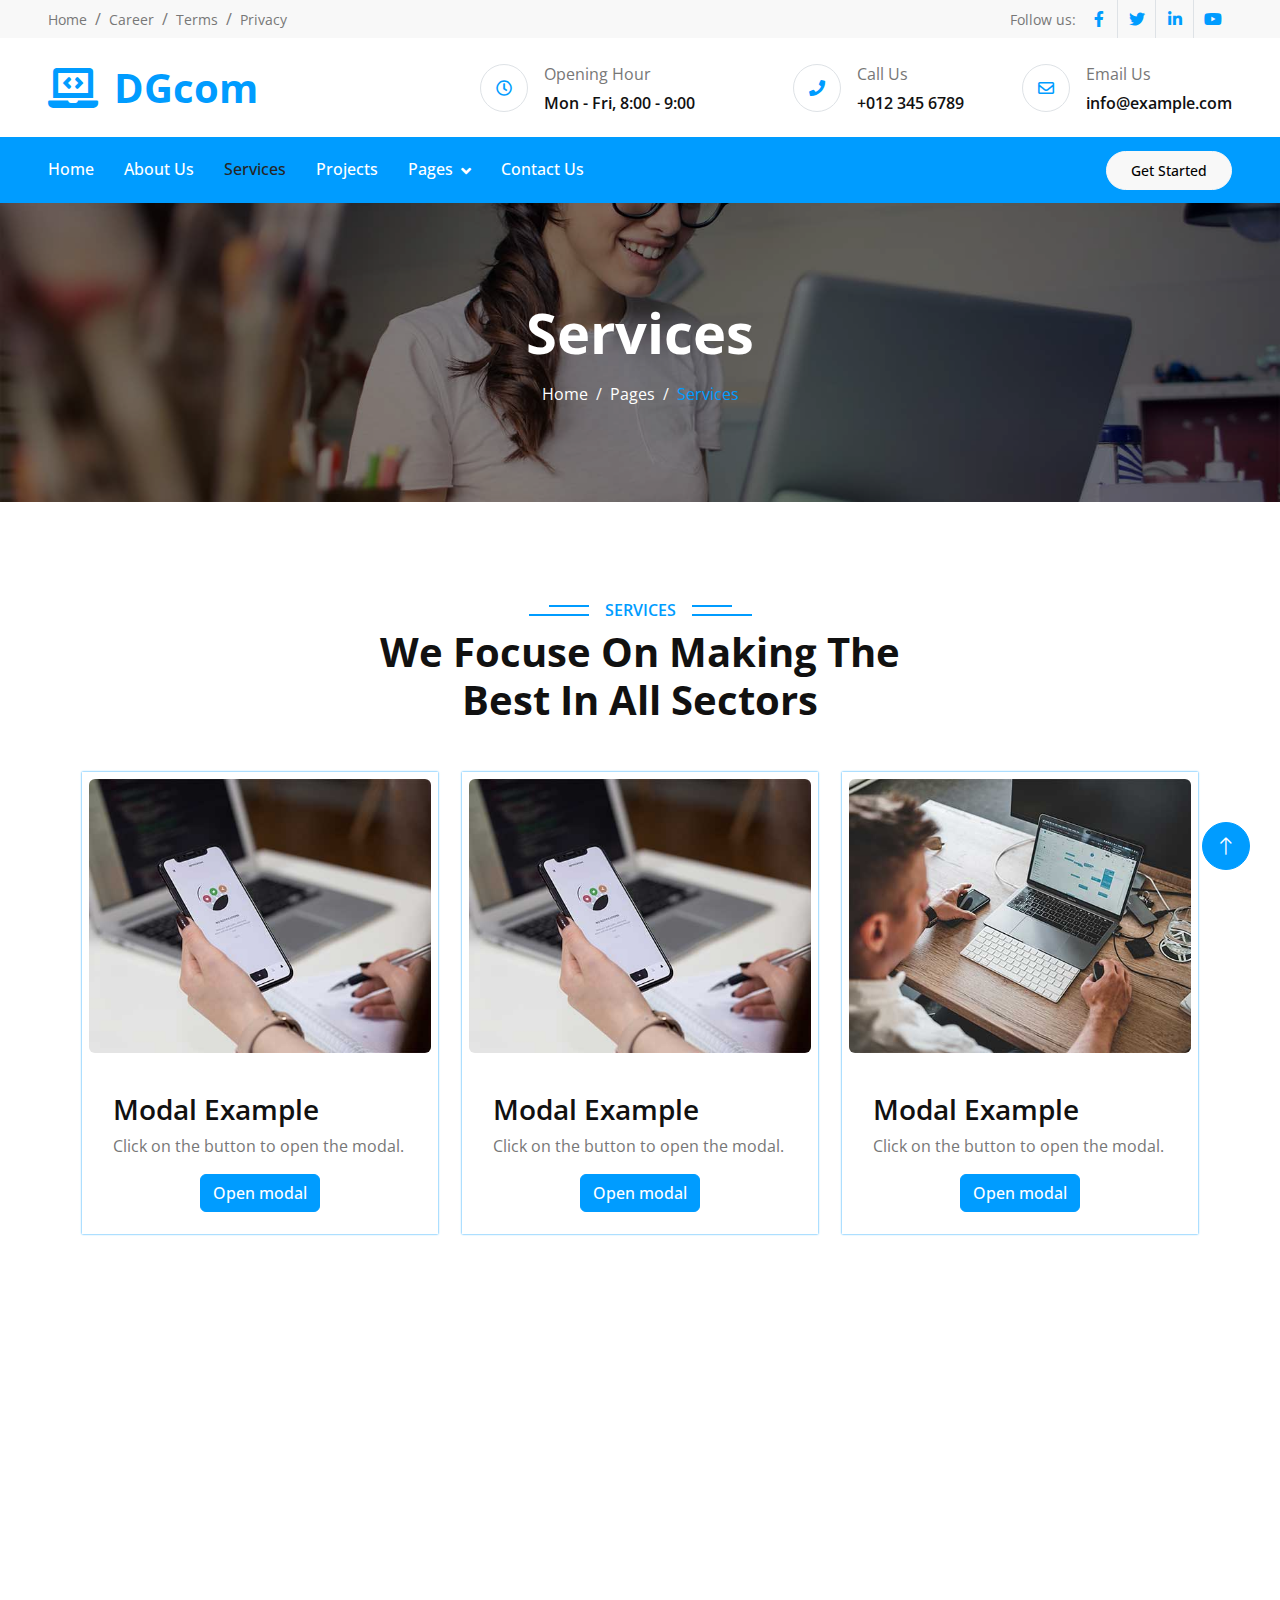
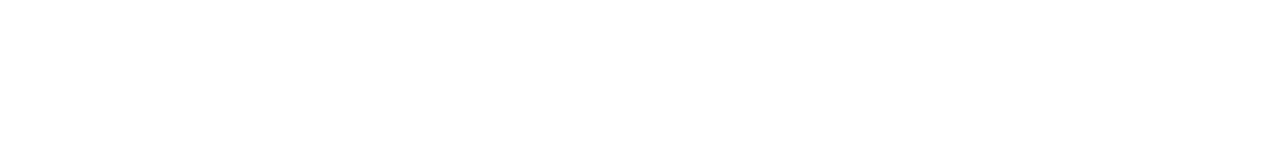
<file: service.html>
<!DOCTYPE html>
<html lang="en">

<head>
    <meta charset="utf-8">
    <title>DGcom - Web Design Agency HTML Template</title>
    <meta content="width=device-width, initial-scale=1.0" name="viewport">
    <meta content="" name="keywords">
    <meta content="" name="description">

    <!-- Favicon -->
    <link href="img/favicon.ico" rel="icon">

    <!-- Google Web Fonts -->
    <link rel="preconnect" href="https://fonts.googleapis.com">
    <link rel="preconnect" href="https://fonts.gstatic.com" crossorigin>
    <link href="https://fonts.googleapis.com/css2?family=Open+Sans:wght@400;500;600;700&display=swap" rel="stylesheet">

    <!-- Icon Font Stylesheet -->
    <link href="https://cdnjs.cloudflare.com/ajax/libs/font-awesome/5.10.0/css/all.min.css" rel="stylesheet">
    <link href="https://cdn.jsdelivr.net/npm/bootstrap-icons@1.4.1/font/bootstrap-icons.css" rel="stylesheet">

    <!-- Libraries Stylesheet -->
    <link href="lib/animate/animate.min.css" rel="stylesheet">
    <link href="lib/owlcarousel/assets/owl.carousel.min.css" rel="stylesheet">
    <link href="lib/lightbox/css/lightbox.min.css" rel="stylesheet">

    <!-- Customized Bootstrap Stylesheet -->
    <link href="css/bootstrap.min.css" rel="stylesheet">

    <!-- Template Stylesheet -->
    <link href="css/style.css" rel="stylesheet">
</head>

<body>
    <!-- Spinner Start -->
    <div id="spinner" class="show bg-white position-fixed translate-middle w-100 vh-100 top-50 start-50 d-flex align-items-center justify-content-center">
        <div class="spinner-border position-relative text-primary" style="width: 6rem; height: 6rem;" role="status"></div>
        <i class="fa fa-laptop-code fa-2x text-primary position-absolute top-50 start-50 translate-middle"></i>
    </div>
    <!-- Spinner End -->


    <!-- Topbar Start -->
    <div class="container-fluid bg-light px-0 wow fadeIn" data-wow-delay="0.1s">
        <div class="row gx-0 align-items-center d-none d-lg-flex">
            <div class="col-lg-6 px-5 text-start">
                <ol class="breadcrumb mb-0">
                    <li class="breadcrumb-item"><a class="small text-secondary" href="#">Home</a></li>
                    <li class="breadcrumb-item"><a class="small text-secondary" href="#">Career</a></li>
                    <li class="breadcrumb-item"><a class="small text-secondary" href="#">Terms</a></li>
                    <li class="breadcrumb-item"><a class="small text-secondary" href="#">Privacy</a></li>
                </ol>
            </div>
            <div class="col-lg-6 px-5 text-end">
                <small>Follow us:</small>
                <div class="h-100 d-inline-flex align-items-center">
                    <a class="btn-square text-primary border-end rounded-0" href="https://facebook.com/freewebsitecode/"><i class="fab fa-facebook-f"></i></a>
                    <a class="btn-square text-primary border-end rounded-0" href="https://freewebsitecode.com/"><i class="fab fa-twitter"></i></a>
                    <a class="btn-square text-primary border-end rounded-0" href="https://freewebsitecode.com/"><i class="fab fa-linkedin-in"></i></a>
                    <a class="btn-square text-primary pe-0" href="https://youtube.com/freewebsitecode/"><i class="fab fa-youtube"></i></a>
                </div>
            </div>
        </div>
    </div>
    <!-- Topbar End -->


    <!-- Brand & Contact Start -->
    <div class="container-fluid py-4 px-5 wow fadeIn" data-wow-delay="0.1s">
        <div class="row align-items-center top-bar">
            <div class="col-lg-4 col-md-12 text-center text-lg-start">
                <a href="" class="navbar-brand m-0 p-0">
                    <h1 class="fw-bold text-primary m-0"><i class="fa fa-laptop-code me-3"></i>DGcom</h1>
                    <!-- <img src="img/logo.png" alt="Logo"> -->
                </a>
            </div>
            <div class="col-lg-8 col-md-7 d-none d-lg-block">
                <div class="row">
                    <div class="col-4">
                        <div class="d-flex align-items-center justify-content-end">
                            <div class="flex-shrink-0 btn-lg-square border rounded-circle">
                                <i class="far fa-clock text-primary"></i>
                            </div>
                            <div class="ps-3">
                                <p class="mb-2">Opening Hour</p>
                                <h6 class="mb-0">Mon - Fri, 8:00 - 9:00</h6>
                            </div>
                        </div>
                    </div>
                    <div class="col-4">
                        <div class="d-flex align-items-center justify-content-end">
                            <div class="flex-shrink-0 btn-lg-square border rounded-circle">
                                <i class="fa fa-phone text-primary"></i>
                            </div>
                            <div class="ps-3">
                                <p class="mb-2">Call Us</p>
                                <h6 class="mb-0">+012 345 6789</h6>
                            </div>
                        </div>
                    </div>
                    <div class="col-4">
                        <div class="d-flex align-items-center justify-content-end">
                            <div class="flex-shrink-0 btn-lg-square border rounded-circle">
                                <i class="far fa-envelope text-primary"></i>
                            </div>
                            <div class="ps-3">
                                <p class="mb-2">Email Us</p>
                                <h6 class="mb-0">info@example.com</h6>
                            </div>
                        </div>
                    </div>
                </div>
            </div>
        </div>
    </div>
    <!-- Brand & Contact End -->


    <!-- Navbar Start -->
    <nav class="navbar navbar-expand-lg bg-primary navbar-dark sticky-top py-lg-0 px-lg-5 wow fadeIn" data-wow-delay="0.1s">
        <a href="#" class="navbar-brand ms-3 d-lg-none">MENU</a>
        <button type="button" class="navbar-toggler me-3" data-bs-toggle="collapse" data-bs-target="#navbarCollapse">
            <span class="navbar-toggler-icon"></span>
        </button>
        <div class="collapse navbar-collapse" id="navbarCollapse">
            <div class="navbar-nav me-auto p-3 p-lg-0">
                <a href="index.html" class="nav-item nav-link">Home</a>
                <a href="about.html" class="nav-item nav-link">About Us</a>
                <a href="service.html" class="nav-item nav-link active">Services</a>
                <a href="project.html" class="nav-item nav-link">Projects</a>
                <div class="nav-item dropdown">
                    <a href="#" class="nav-link dropdown-toggle" data-bs-toggle="dropdown">Pages</a>
                    <div class="dropdown-menu border-0 rounded-0 rounded-bottom m-0">
                        <a href="feature.html" class="dropdown-item">Features</a>
                        <a href="team.html" class="dropdown-item">Our Team</a>
                        <a href="testimonial.html" class="dropdown-item">Testimonial</a>
                        <a href="404.html" class="dropdown-item">404 Page</a>
                    </div>
                </div>
                <a href="contact.html" class="nav-item nav-link">Contact Us</a>
            </div>
            <a href="#" class="btn btn-sm btn-light rounded-pill py-2 px-4 d-none d-lg-block">Get Started</a>
        </div>
    </nav>
    <!-- Navbar End -->


    <!-- Page Header Start -->
    <div class="container-fluid page-header py-5 mb-5 wow fadeIn" data-wow-delay="0.1s">
        <div class="container text-center py-5">
            <h1 class="display-4 text-white animated slideInDown mb-3">Services</h1>
            <nav aria-label="breadcrumb animated slideInDown">
                <ol class="breadcrumb justify-content-center mb-0">
                    <li class="breadcrumb-item"><a class="text-white" href="#">Home</a></li>
                    <li class="breadcrumb-item"><a class="text-white" href="#">Pages</a></li>
                    <li class="breadcrumb-item text-primary active" aria-current="page">Services</li>
                </ol>
            </nav>
        </div>
    </div>
    <!-- Page Header End -->


    <!-- Service Start -->
    <div class="container-xxl py-5">
        <div class="container">
            <div class="text-center mx-auto mb-5 wow fadeInUp" data-wow-delay="0.1s" style="max-width: 600px;">
                <h6 class="section-title bg-white text-center text-primary px-3">Services</h6>
                <h1 class="display-6 mb-4">We Focuse On Making The Best In All Sectors</h1>
                
            </div>
            <div class="row g-4">
                <div class="col-lg-4 col-md-6 wow fadeInUp" data-wow-delay="0.3s">
                    <div class="box-shadow">
                    
                    <img class="img-fluid rounded mb-4" src="img/service-2.jpg" alt="">
                        
                        <div class="container mt-3 bottom-padding">
                            <h3>Modal Example</h3>
                            <p>Click on the button to open the modal.</p>
                            <div class="text-center">
                            <button type="button" class="btn btn-primary" data-bs-toggle="modal" data-bs-target="#myModal">
                              Open modal
                            </button>
                            </div>
                          </div>
                          
                          <!-- The Modal -->
                          <div class="modal" id="myModal">
                            <div class="modal-dialog modal-lg">
                              <div class="modal-content">
                          
                                <!-- Modal Header -->
                                <div class="modal-header">
                                  <h4 class="modal-title">Modal Heading</h4>
                                  <button type="button" class="btn-close" data-bs-dismiss="modal"></button>
                                </div>
                          
                                <!-- Modal body -->
                                <div class="modal-body">
                                    <table class="table table-striped">
                                        <thead>
                                          <tr>
                                            <th>Firstname</th>
                                            <th>Lastname</th>
                                          </tr>
                                        </thead>
                                        <tbody>
                                          <tr>
                                            <td>John</td>
                                            <td>Doe</td>                                       
                                          </tr>
                                          <tr>
                                            <td>Mary</td>
                                            <td>Moe</td>                                       
                                          </tr>
                                          <tr>
                                            <td>July</td>
                                            <td>Dooley</td>                                   
                                          </tr>
                                          <tr>
                                            <td>Abir</td>
                                            <td>Das</td>
                                          </tr>
                                        </tbody>
                                      </table>
                                </div>
                          
                                <!-- Modal footer -->
                                <div class="modal-footer">
                                  <button type="button" class="btn btn-primary" data-bs-dismiss="modal">Close</button>
                                </div>
                          
                              </div>
                            </div>
                        </div>
                    </div>
                </div>

                <div class="col-lg-4 col-md-6 wow fadeInUp" data-wow-delay="0.3s">
                    <div class="box-shadow">
                    
                    <img class="img-fluid rounded mb-4" src="img/service-2.jpg" alt="">
                        
                        <div class="container mt-3 bottom-padding">
                            <h3>Modal Example</h3>
                            <p>Click on the button to open the modal.</p>
                            <div class="text-center">
                            <button type="button" class="btn btn-primary" data-bs-toggle="modal" data-bs-target="#myModal">
                              Open modal
                            </button>
                            </div>
                          </div>
                          
                          <!-- The Modal -->
                          <div class="modal" id="myModal">
                            <div class="modal-dialog modal-lg">
                              <div class="modal-content">
                          
                                <!-- Modal Header -->
                                <div class="modal-header">
                                  <h4 class="modal-title">Modal Heading</h4>
                                  <button type="button" class="btn-close" data-bs-dismiss="modal"></button>
                                </div>
                          
                                <!-- Modal body -->
                                <div class="modal-body">
                                    <table class="table table-striped">
                                        <thead>
                                          <tr>
                                            <th>Firstname</th>
                                            <th>Lastname</th>
                                          </tr>
                                        </thead>
                                        <tbody>
                                          <tr>
                                            <td>John</td>
                                            <td>Doe</td>                                       
                                          </tr>
                                          <tr>
                                            <td>Mary</td>
                                            <td>Moe</td>                                       
                                          </tr>
                                          <tr>
                                            <td>July</td>
                                            <td>Dooley</td>                                   
                                          </tr>
                                          <tr>
                                            <td>Abir</td>
                                            <td>Das</td>
                                          </tr>
                                        </tbody>
                                      </table>
                                </div>
                          
                                <!-- Modal footer -->
                                <div class="modal-footer">
                                  <button type="button" class="btn btn-primary" data-bs-dismiss="modal">Close</button>
                                </div>
                          
                              </div>
                            </div>
                        </div>
                    </div>
                </div>
                <div class="col-lg-4 col-md-6 wow fadeInUp" data-wow-delay="0.5s">
                    <div class="box-shadow">   
                        <img class="img-fluid rounded mb-4" src="img/service-3.jpg" alt="">
                        <div class="container mt-3 bottom-padding">
                            <h3>Modal Example</h3>
                            <p>Click on the button to open the modal.</p>
                            <div class="text-center">
                            <button type="button" class="btn btn-primary" data-bs-toggle="modal" data-bs-target="#myModal">
                              Open modal
                            </button>
                            </div>
                          </div>
                          
                          <!-- The Modal -->
                          <div class="modal" id="myModal">
                            <div class="modal-dialog modal-lg">
                              <div class="modal-content">
                          
                                <!-- Modal Header -->
                                <div class="modal-header">
                                  <h4 class="modal-title">Modal Heading</h4>
                                  <button type="button" class="btn-close" data-bs-dismiss="modal"></button>
                                </div>
                          
                                <!-- Modal body -->
                                <div class="modal-body">
                                    <table class="table table-striped">
                                        <thead>
                                          <tr>
                                            <th>Firstname</th>
                                            <th>Lastname</th>
                                          </tr>
                                        </thead>
                                        <tbody>
                                          <tr>
                                            <td>John</td>
                                            <td>Doe</td>                                       
                                          </tr>
                                          <tr>
                                            <td>Mary</td>
                                            <td>Moe</td>                                       
                                          </tr>
                                          <tr>
                                            <td>July</td>
                                            <td>Dooley</td>                                   
                                          </tr>
                                          <tr>
                                            <td>Abir</td>
                                            <td>Das</td>
                                          </tr>
                                        </tbody>
                                      </table>
                                </div>
                          
                                <!-- Modal footer -->
                                <div class="modal-footer">
                                  <button type="button" class="btn btn-primary" data-bs-dismiss="modal">Close</button>
                                </div>
                          
                              </div>
                            </div>
                        </div>
                        </div>
                </div>
                
            </div>
        </div>
    </div>
    <!-- Service End -->


    


    <!-- Footer Start -->
    <div class="container-fluid bg-dark text-body footer mt-5 pt-5 wow fadeIn" data-wow-delay="0.1s">
        <div class="container py-5">
            <div class="row g-5">
                <div class="col-lg-3 col-md-6">
                    <h5 class="text-light mb-4">Address</h5>
                    <p class="mb-2"><i class="fa fa-map-marker-alt me-3"></i>123 Street, New York, USA</p>
                    <p class="mb-2"><i class="fa fa-phone-alt me-3"></i>+012 345 67890</p>
                    <p class="mb-2"><i class="fa fa-envelope me-3"></i>info@example.com</p>
                    <div class="d-flex pt-2">
                        <a class="btn btn-square btn-outline-secondary rounded-circle me-1" href="https://freewebsitecode.com/"><i class="fab fa-twitter"></i></a>
                        <a class="btn btn-square btn-outline-secondary rounded-circle me-1" href="https://facebook.com/freewebsitecode/"><i class="fab fa-facebook-f"></i></a>
                        <a class="btn btn-square btn-outline-secondary rounded-circle me-1" href="https://youtube.com/freewebsitecode/"><i class="fab fa-youtube"></i></a>
                        <a class="btn btn-square btn-outline-secondary rounded-circle me-0" href="https://freewebsitecode.com/"><i class="fab fa-linkedin-in"></i></a>
                    </div>
                </div>
                <div class="col-lg-3 col-md-6">
                    <h5 class="text-light mb-4">Quick Links</h5>
                    <a class="btn btn-link" href="">About Us</a>
                    <a class="btn btn-link" href="">Contact Us</a>
                    <a class="btn btn-link" href="">Our Services</a>
                    <a class="btn btn-link" href="">Terms & Condition</a>
                    <a class="btn btn-link" href="">Support</a>
                </div>
                <div class="col-lg-3 col-md-6">
                    <h5 class="text-light mb-4">Gallery</h5>
                    <div class="row g-2">
                        <div class="col-4">
                            <img class="img-fluid rounded" src="img/project-1.jpg" alt="Image">
                        </div>
                        <div class="col-4">
                            <img class="img-fluid rounded" src="img/project-2.jpg" alt="Image">
                        </div>
                        <div class="col-4">
                            <img class="img-fluid rounded" src="img/project-3.jpg" alt="Image">
                        </div>
                        <div class="col-4">
                            <img class="img-fluid rounded" src="img/project-4.jpg" alt="Image">
                        </div>
                        <div class="col-4">
                            <img class="img-fluid rounded" src="img/project-5.jpg" alt="Image">
                        </div>
                        <div class="col-4">
                            <img class="img-fluid rounded" src="img/project-6.jpg" alt="Image">
                        </div>
                    </div>
                </div>
                <div class="col-lg-3 col-md-6">
                    <h5 class="text-light mb-4">Newsletter</h5>
                    <p>Dolor amet sit justo amet elitr clita ipsum elitr est.</p>
                    <div class="position-relative mx-auto" style="max-width: 400px;">
                        <input class="form-control bg-transparent border-secondary w-100 py-3 ps-4 pe-5" type="text" placeholder="Your email">
                        <button type="button" class="btn btn-primary py-2 position-absolute top-0 end-0 mt-2 me-2">SignUp</button>
                    </div>
                </div>
            </div>
        </div>
        <div class="container-fluid copyright">
            <div class="container">
                <div class="row">
                    <div class="col-md-6 text-center text-md-start mb-3 mb-md-0">
                        &copy; <a href="https://freewebsitecode.com/">Your Site Name</a>, All Right Reserved.
                    </div>
                    <div class="col-md-6 text-center text-md-end">
                        
                        Designed By <a href="https://freewebsitecode.com/">Free Website Code</a>
                    </div>
                </div>
            </div>
        </div>
    </div>
    <!-- Footer End -->


    <!-- Back to Top -->
    <a href="#" class="btn btn-lg btn-primary btn-lg-square rounded-circle back-to-top"><i class="bi bi-arrow-up"></i></a>


    <!-- JavaScript Libraries -->
    <script src="https://code.jquery.com/jquery-3.4.1.min.js"></script>
    <script src="https://cdn.jsdelivr.net/npm/bootstrap@5.0.0/dist/js/bootstrap.bundle.min.js"></script>
    <script src="lib/wow/wow.min.js"></script>
    <script src="lib/easing/easing.min.js"></script>
    <script src="lib/waypoints/waypoints.min.js"></script>
    <script src="lib/counterup/counterup.min.js"></script>
    <script src="lib/owlcarousel/owl.carousel.min.js"></script>
    <script src="lib/lightbox/js/lightbox.min.js"></script>

    <!-- Template Javascript -->
    <script src="js/main.js"></script>
</body>

</html>
</file>
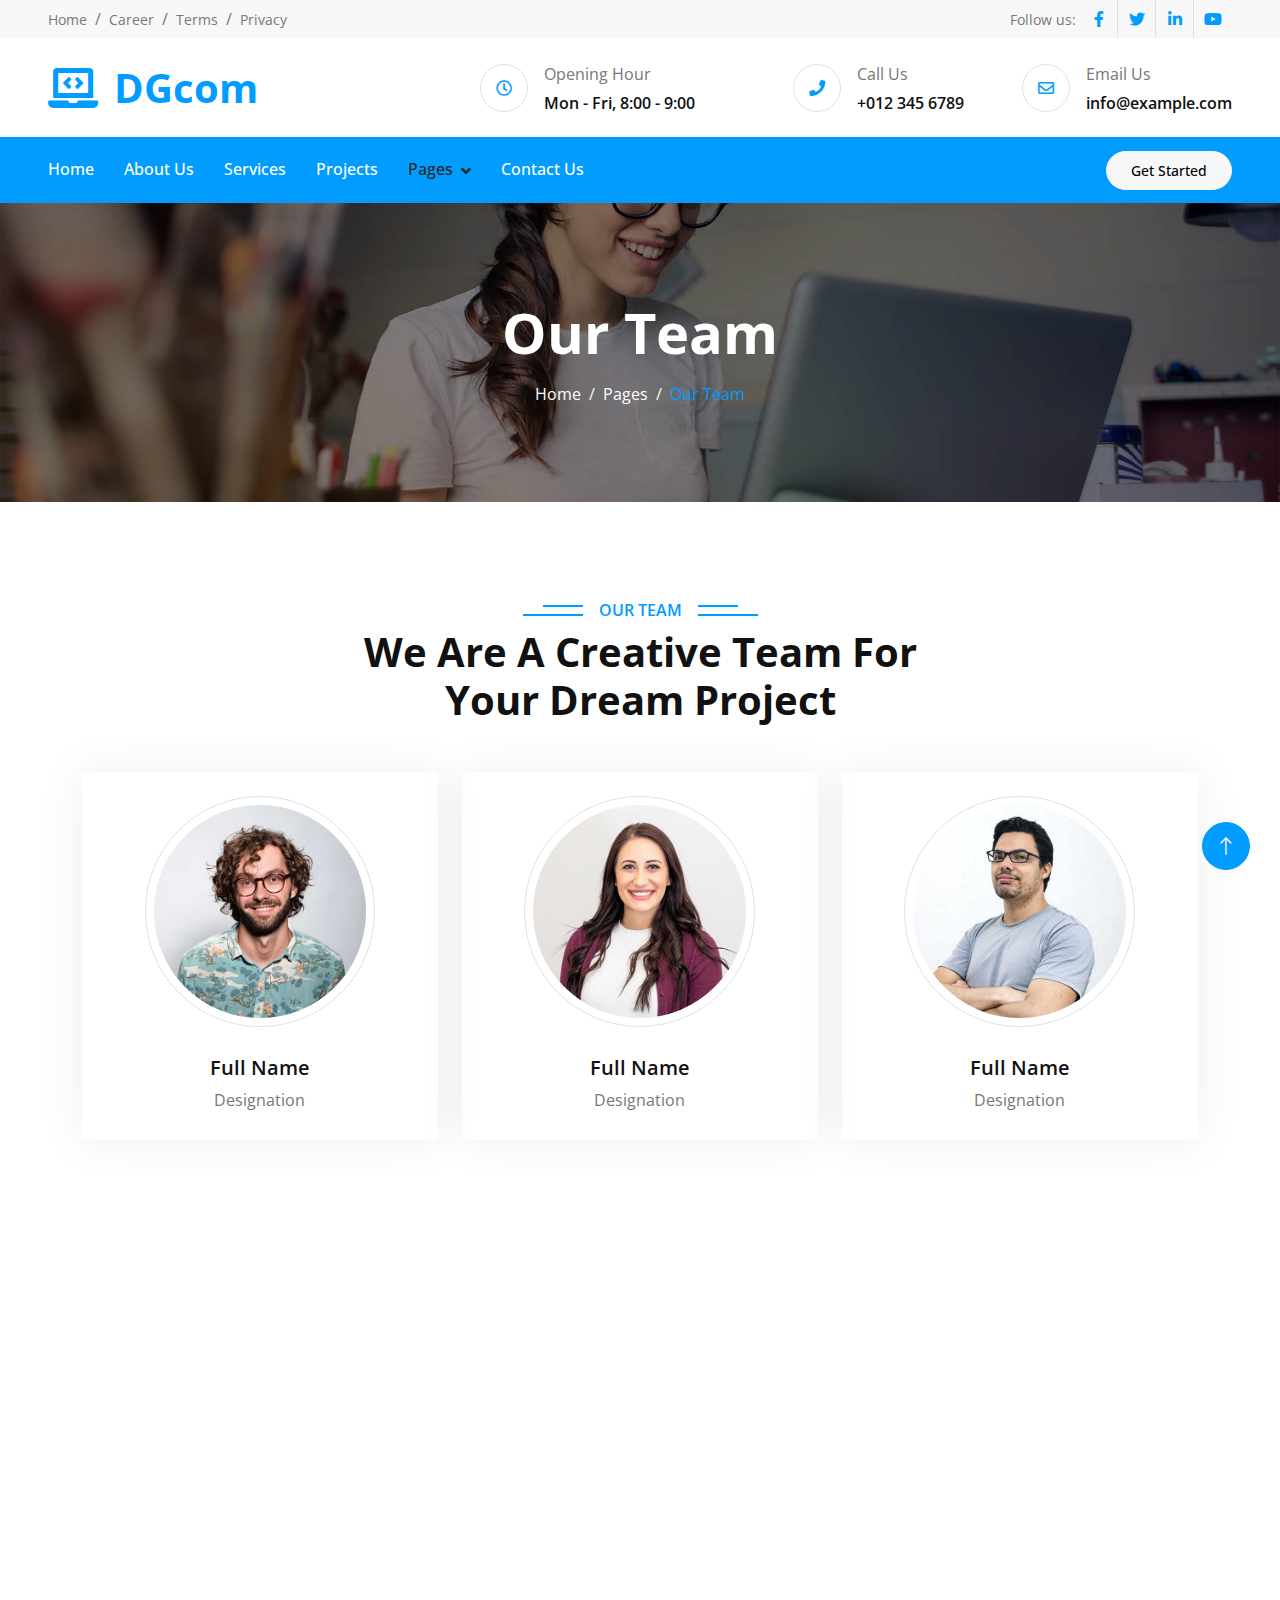
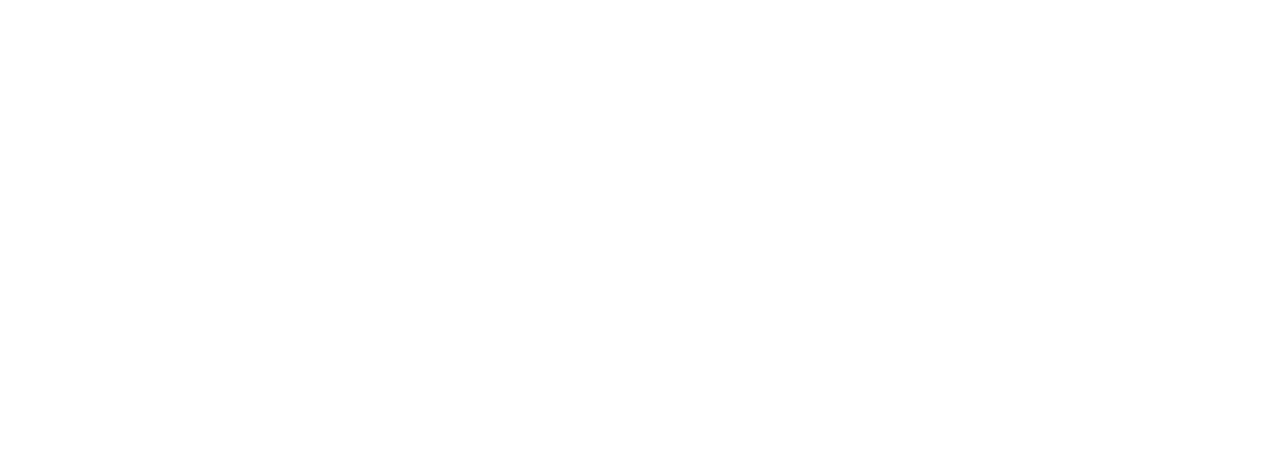
<file: team.html>
<!DOCTYPE html>
<html lang="en">

<head>
    <meta charset="utf-8">
    <title>DGcom - Web Design Agency HTML Template</title>
    <meta content="width=device-width, initial-scale=1.0" name="viewport">
    <meta content="" name="keywords">
    <meta content="" name="description">

    <!-- Favicon -->
    <link href="img/favicon.ico" rel="icon">

    <!-- Google Web Fonts -->
    <link rel="preconnect" href="https://fonts.googleapis.com">
    <link rel="preconnect" href="https://fonts.gstatic.com" crossorigin>
    <link href="https://fonts.googleapis.com/css2?family=Open+Sans:wght@400;500;600;700&display=swap" rel="stylesheet">

    <!-- Icon Font Stylesheet -->
    <link href="https://cdnjs.cloudflare.com/ajax/libs/font-awesome/5.10.0/css/all.min.css" rel="stylesheet">
    <link href="https://cdn.jsdelivr.net/npm/bootstrap-icons@1.4.1/font/bootstrap-icons.css" rel="stylesheet">

    <!-- Libraries Stylesheet -->
    <link href="lib/animate/animate.min.css" rel="stylesheet">
    <link href="lib/owlcarousel/assets/owl.carousel.min.css" rel="stylesheet">
    <link href="lib/lightbox/css/lightbox.min.css" rel="stylesheet">

    <!-- Customized Bootstrap Stylesheet -->
    <link href="css/bootstrap.min.css" rel="stylesheet">

    <!-- Template Stylesheet -->
    <link href="css/style.css" rel="stylesheet">
</head>

<body>
    <!-- Spinner Start -->
    <div id="spinner" class="show bg-white position-fixed translate-middle w-100 vh-100 top-50 start-50 d-flex align-items-center justify-content-center">
        <div class="spinner-border position-relative text-primary" style="width: 6rem; height: 6rem;" role="status"></div>
        <i class="fa fa-laptop-code fa-2x text-primary position-absolute top-50 start-50 translate-middle"></i>
    </div>
    <!-- Spinner End -->


    <!-- Topbar Start -->
    <div class="container-fluid bg-light px-0 wow fadeIn" data-wow-delay="0.1s">
        <div class="row gx-0 align-items-center d-none d-lg-flex">
            <div class="col-lg-6 px-5 text-start">
                <ol class="breadcrumb mb-0">
                    <li class="breadcrumb-item"><a class="small text-secondary" href="#">Home</a></li>
                    <li class="breadcrumb-item"><a class="small text-secondary" href="#">Career</a></li>
                    <li class="breadcrumb-item"><a class="small text-secondary" href="#">Terms</a></li>
                    <li class="breadcrumb-item"><a class="small text-secondary" href="#">Privacy</a></li>
                </ol>
            </div>
            <div class="col-lg-6 px-5 text-end">
                <small>Follow us:</small>
                <div class="h-100 d-inline-flex align-items-center">
                    <a class="btn-square text-primary border-end rounded-0" href="https://facebook.com/freewebsitecode/"><i class="fab fa-facebook-f"></i></a>
                    <a class="btn-square text-primary border-end rounded-0" href="https://freewebsitecode.com/"><i class="fab fa-twitter"></i></a>
                    <a class="btn-square text-primary border-end rounded-0" href="https://freewebsitecode.com/"><i class="fab fa-linkedin-in"></i></a>
                    <a class="btn-square text-primary pe-0" href="https://youtube.com/freewebsitecode/"><i class="fab fa-youtube"></i></a>
                </div>
            </div>
        </div>
    </div>
    <!-- Topbar End -->


    <!-- Brand & Contact Start -->
    <div class="container-fluid py-4 px-5 wow fadeIn" data-wow-delay="0.1s">
        <div class="row align-items-center top-bar">
            <div class="col-lg-4 col-md-12 text-center text-lg-start">
                <a href="" class="navbar-brand m-0 p-0">
                    <h1 class="fw-bold text-primary m-0"><i class="fa fa-laptop-code me-3"></i>DGcom</h1>
                    <!-- <img src="img/logo.png" alt="Logo"> -->
                </a>
            </div>
            <div class="col-lg-8 col-md-7 d-none d-lg-block">
                <div class="row">
                    <div class="col-4">
                        <div class="d-flex align-items-center justify-content-end">
                            <div class="flex-shrink-0 btn-lg-square border rounded-circle">
                                <i class="far fa-clock text-primary"></i>
                            </div>
                            <div class="ps-3">
                                <p class="mb-2">Opening Hour</p>
                                <h6 class="mb-0">Mon - Fri, 8:00 - 9:00</h6>
                            </div>
                        </div>
                    </div>
                    <div class="col-4">
                        <div class="d-flex align-items-center justify-content-end">
                            <div class="flex-shrink-0 btn-lg-square border rounded-circle">
                                <i class="fa fa-phone text-primary"></i>
                            </div>
                            <div class="ps-3">
                                <p class="mb-2">Call Us</p>
                                <h6 class="mb-0">+012 345 6789</h6>
                            </div>
                        </div>
                    </div>
                    <div class="col-4">
                        <div class="d-flex align-items-center justify-content-end">
                            <div class="flex-shrink-0 btn-lg-square border rounded-circle">
                                <i class="far fa-envelope text-primary"></i>
                            </div>
                            <div class="ps-3">
                                <p class="mb-2">Email Us</p>
                                <h6 class="mb-0">info@example.com</h6>
                            </div>
                        </div>
                    </div>
                </div>
            </div>
        </div>
    </div>
    <!-- Brand & Contact End -->


    <!-- Navbar Start -->
    <nav class="navbar navbar-expand-lg bg-primary navbar-dark sticky-top py-lg-0 px-lg-5 wow fadeIn" data-wow-delay="0.1s">
        <a href="#" class="navbar-brand ms-3 d-lg-none">MENU</a>
        <button type="button" class="navbar-toggler me-3" data-bs-toggle="collapse" data-bs-target="#navbarCollapse">
            <span class="navbar-toggler-icon"></span>
        </button>
        <div class="collapse navbar-collapse" id="navbarCollapse">
            <div class="navbar-nav me-auto p-3 p-lg-0">
                <a href="index.html" class="nav-item nav-link">Home</a>
                <a href="about.html" class="nav-item nav-link">About Us</a>
                <a href="service.html" class="nav-item nav-link">Services</a>
                <a href="project.html" class="nav-item nav-link">Projects</a>
                <div class="nav-item dropdown">
                    <a href="#" class="nav-link dropdown-toggle active" data-bs-toggle="dropdown">Pages</a>
                    <div class="dropdown-menu border-0 rounded-0 rounded-bottom m-0">
                        <a href="feature.html" class="dropdown-item">Features</a>
                        <a href="team.html" class="dropdown-item active">Our Team</a>
                        <a href="testimonial.html" class="dropdown-item">Testimonial</a>
                        <a href="404.html" class="dropdown-item">404 Page</a>
                    </div>
                </div>
                <a href="contact.html" class="nav-item nav-link">Contact Us</a>
            </div>
            <a href="#" class="btn btn-sm btn-light rounded-pill py-2 px-4 d-none d-lg-block">Get Started</a>
        </div>
    </nav>
    <!-- Navbar End -->


    <!-- Page Header Start -->
    <div class="container-fluid page-header py-5 mb-5 wow fadeIn" data-wow-delay="0.1s">
        <div class="container text-center py-5">
            <h1 class="display-4 text-white animated slideInDown mb-3">Our Team</h1>
            <nav aria-label="breadcrumb animated slideInDown">
                <ol class="breadcrumb justify-content-center mb-0">
                    <li class="breadcrumb-item"><a class="text-white" href="#">Home</a></li>
                    <li class="breadcrumb-item"><a class="text-white" href="#">Pages</a></li>
                    <li class="breadcrumb-item text-primary active" aria-current="page">Our Team</li>
                </ol>
            </nav>
        </div>
    </div>
    <!-- Page Header End -->


    <!-- Team Start -->
    <div class="container-xxl py-5">
        <div class="container">
            <div class="text-center mx-auto mb-5 wow fadeInUp" data-wow-delay="0.1s" style="max-width: 600px;">
                <h6 class="section-title bg-white text-center text-primary px-3">Our Team</h6>
                <h1 class="display-6 mb-4">We Are A Creative Team For Your Dream Project</h1>
            </div>
            <div class="row g-4">
                <div class="col-lg-4 col-md-6 wow fadeInUp" data-wow-delay="0.1s">
                    <div class="team-item text-center p-4">
                        <img class="img-fluid border rounded-circle w-75 p-2 mb-4" src="img/team-1.jpg" alt="">
                        <div class="team-text">
                            <div class="team-title">
                                <h5>Full Name</h5>
                                <span>Designation</span>
                            </div>
                            <div class="team-social">
                                <a class="btn btn-square btn-primary rounded-circle" href=""><i class="fab fa-facebook-f"></i></a>
                                <a class="btn btn-square btn-primary rounded-circle" href=""><i class="fab fa-twitter"></i></a>
                                <a class="btn btn-square btn-primary rounded-circle" href=""><i class="fab fa-instagram"></i></a>
                            </div>
                        </div>
                    </div>
                </div>
                <div class="col-lg-4 col-md-6 wow fadeInUp" data-wow-delay="0.3s">
                    <div class="team-item text-center p-4">
                        <img class="img-fluid border rounded-circle w-75 p-2 mb-4" src="img/team-2.jpg" alt="">
                        <div class="team-text">
                            <div class="team-title">
                                <h5>Full Name</h5>
                                <span>Designation</span>
                            </div>
                            <div class="team-social">
                                <a class="btn btn-square btn-primary rounded-circle" href=""><i class="fab fa-facebook-f"></i></a>
                                <a class="btn btn-square btn-primary rounded-circle" href=""><i class="fab fa-twitter"></i></a>
                                <a class="btn btn-square btn-primary rounded-circle" href=""><i class="fab fa-instagram"></i></a>
                            </div>
                        </div>
                    </div>
                </div>
                <div class="col-lg-4 col-md-6 wow fadeInUp" data-wow-delay="0.5s">
                    <div class="team-item text-center p-4">
                        <img class="img-fluid border rounded-circle w-75 p-2 mb-4" src="img/team-3.jpg" alt="">
                        <div class="team-text">
                            <div class="team-title">
                                <h5>Full Name</h5>
                                <span>Designation</span>
                            </div>
                            <div class="team-social">
                                <a class="btn btn-square btn-primary rounded-circle" href=""><i class="fab fa-facebook-f"></i></a>
                                <a class="btn btn-square btn-primary rounded-circle" href=""><i class="fab fa-twitter"></i></a>
                                <a class="btn btn-square btn-primary rounded-circle" href=""><i class="fab fa-instagram"></i></a>
                            </div>
                        </div>
                    </div>
                </div>
                <div class="col-lg-4 col-md-6 wow fadeInUp" data-wow-delay="0.1s">
                    <div class="team-item text-center p-4">
                        <img class="img-fluid border rounded-circle w-75 p-2 mb-4" src="img/team-2.jpg" alt="">
                        <div class="team-text">
                            <div class="team-title">
                                <h5>Full Name</h5>
                                <span>Designation</span>
                            </div>
                            <div class="team-social">
                                <a class="btn btn-square btn-primary rounded-circle" href=""><i class="fab fa-facebook-f"></i></a>
                                <a class="btn btn-square btn-primary rounded-circle" href=""><i class="fab fa-twitter"></i></a>
                                <a class="btn btn-square btn-primary rounded-circle" href=""><i class="fab fa-instagram"></i></a>
                            </div>
                        </div>
                    </div>
                </div>
                <div class="col-lg-4 col-md-6 wow fadeInUp" data-wow-delay="0.3s">
                    <div class="team-item text-center p-4">
                        <img class="img-fluid border rounded-circle w-75 p-2 mb-4" src="img/team-3.jpg" alt="">
                        <div class="team-text">
                            <div class="team-title">
                                <h5>Full Name</h5>
                                <span>Designation</span>
                            </div>
                            <div class="team-social">
                                <a class="btn btn-square btn-primary rounded-circle" href=""><i class="fab fa-facebook-f"></i></a>
                                <a class="btn btn-square btn-primary rounded-circle" href=""><i class="fab fa-twitter"></i></a>
                                <a class="btn btn-square btn-primary rounded-circle" href=""><i class="fab fa-instagram"></i></a>
                            </div>
                        </div>
                    </div>
                </div>
                <div class="col-lg-4 col-md-6 wow fadeInUp" data-wow-delay="0.5s">
                    <div class="team-item text-center p-4">
                        <img class="img-fluid border rounded-circle w-75 p-2 mb-4" src="img/team-1.jpg" alt="">
                        <div class="team-text">
                            <div class="team-title">
                                <h5>Full Name</h5>
                                <span>Designation</span>
                            </div>
                            <div class="team-social">
                                <a class="btn btn-square btn-primary rounded-circle" href=""><i class="fab fa-facebook-f"></i></a>
                                <a class="btn btn-square btn-primary rounded-circle" href=""><i class="fab fa-twitter"></i></a>
                                <a class="btn btn-square btn-primary rounded-circle" href=""><i class="fab fa-instagram"></i></a>
                            </div>
                        </div>
                    </div>
                </div>
            </div>
        </div>
    </div>
    <!-- Team End -->


    <!-- Footer Start -->
    <div class="container-fluid bg-dark text-body footer mt-5 pt-5 wow fadeIn" data-wow-delay="0.1s">
        <div class="container py-5">
            <div class="row g-5">
                <div class="col-lg-3 col-md-6">
                    <h5 class="text-light mb-4">Address</h5>
                    <p class="mb-2"><i class="fa fa-map-marker-alt me-3"></i>123 Street, New York, USA</p>
                    <p class="mb-2"><i class="fa fa-phone-alt me-3"></i>+012 345 67890</p>
                    <p class="mb-2"><i class="fa fa-envelope me-3"></i>info@example.com</p>
                    <div class="d-flex pt-2">
                        <a class="btn btn-square btn-outline-secondary rounded-circle me-1" href="https://freewebsitecode.com/"><i class="fab fa-twitter"></i></a>
                        <a class="btn btn-square btn-outline-secondary rounded-circle me-1" href="https://facebook.com/freewebsitecode/"><i class="fab fa-facebook-f"></i></a>
                        <a class="btn btn-square btn-outline-secondary rounded-circle me-1" href="https://youtube.com/freewebsitecode/"><i class="fab fa-youtube"></i></a>
                        <a class="btn btn-square btn-outline-secondary rounded-circle me-0" href="https://freewebsitecode.com/"><i class="fab fa-linkedin-in"></i></a>
                    </div>
                </div>
                <div class="col-lg-3 col-md-6">
                    <h5 class="text-light mb-4">Quick Links</h5>
                    <a class="btn btn-link" href="">About Us</a>
                    <a class="btn btn-link" href="">Contact Us</a>
                    <a class="btn btn-link" href="">Our Services</a>
                    <a class="btn btn-link" href="">Terms & Condition</a>
                    <a class="btn btn-link" href="">Support</a>
                </div>
                <div class="col-lg-3 col-md-6">
                    <h5 class="text-light mb-4">Gallery</h5>
                    <div class="row g-2">
                        <div class="col-4">
                            <img class="img-fluid rounded" src="img/project-1.jpg" alt="Image">
                        </div>
                        <div class="col-4">
                            <img class="img-fluid rounded" src="img/project-2.jpg" alt="Image">
                        </div>
                        <div class="col-4">
                            <img class="img-fluid rounded" src="img/project-3.jpg" alt="Image">
                        </div>
                        <div class="col-4">
                            <img class="img-fluid rounded" src="img/project-4.jpg" alt="Image">
                        </div>
                        <div class="col-4">
                            <img class="img-fluid rounded" src="img/project-5.jpg" alt="Image">
                        </div>
                        <div class="col-4">
                            <img class="img-fluid rounded" src="img/project-6.jpg" alt="Image">
                        </div>
                    </div>
                </div>
                <div class="col-lg-3 col-md-6">
                    <h5 class="text-light mb-4">Newsletter</h5>
                    <p>Dolor amet sit justo amet elitr clita ipsum elitr est.</p>
                    <div class="position-relative mx-auto" style="max-width: 400px;">
                        <input class="form-control bg-transparent border-secondary w-100 py-3 ps-4 pe-5" type="text" placeholder="Your email">
                        <button type="button" class="btn btn-primary py-2 position-absolute top-0 end-0 mt-2 me-2">SignUp</button>
                    </div>
                </div>
            </div>
        </div>
        <div class="container-fluid copyright">
            <div class="container">
                <div class="row">
                    <div class="col-md-6 text-center text-md-start mb-3 mb-md-0">
                        &copy; <a href="https://freewebsitecode.com/">Your Site Name</a>, All Right Reserved.
                    </div>
                    <div class="col-md-6 text-center text-md-end">
                        
                        Designed By <a href="https://freewebsitecode.com/">Free Website Code</a>
                    </div>
                </div>
            </div>
        </div>
    </div>
    <!-- Footer End -->


    <!-- Back to Top -->
    <a href="#" class="btn btn-lg btn-primary btn-lg-square rounded-circle back-to-top"><i class="bi bi-arrow-up"></i></a>


    <!-- JavaScript Libraries -->
    <script src="https://code.jquery.com/jquery-3.4.1.min.js"></script>
    <script src="https://cdn.jsdelivr.net/npm/bootstrap@5.0.0/dist/js/bootstrap.bundle.min.js"></script>
    <script src="lib/wow/wow.min.js"></script>
    <script src="lib/easing/easing.min.js"></script>
    <script src="lib/waypoints/waypoints.min.js"></script>
    <script src="lib/counterup/counterup.min.js"></script>
    <script src="lib/owlcarousel/owl.carousel.min.js"></script>
    <script src="lib/lightbox/js/lightbox.min.js"></script>

    <!-- Template Javascript -->
    <script src="js/main.js"></script>
</body>

</html>
</file>
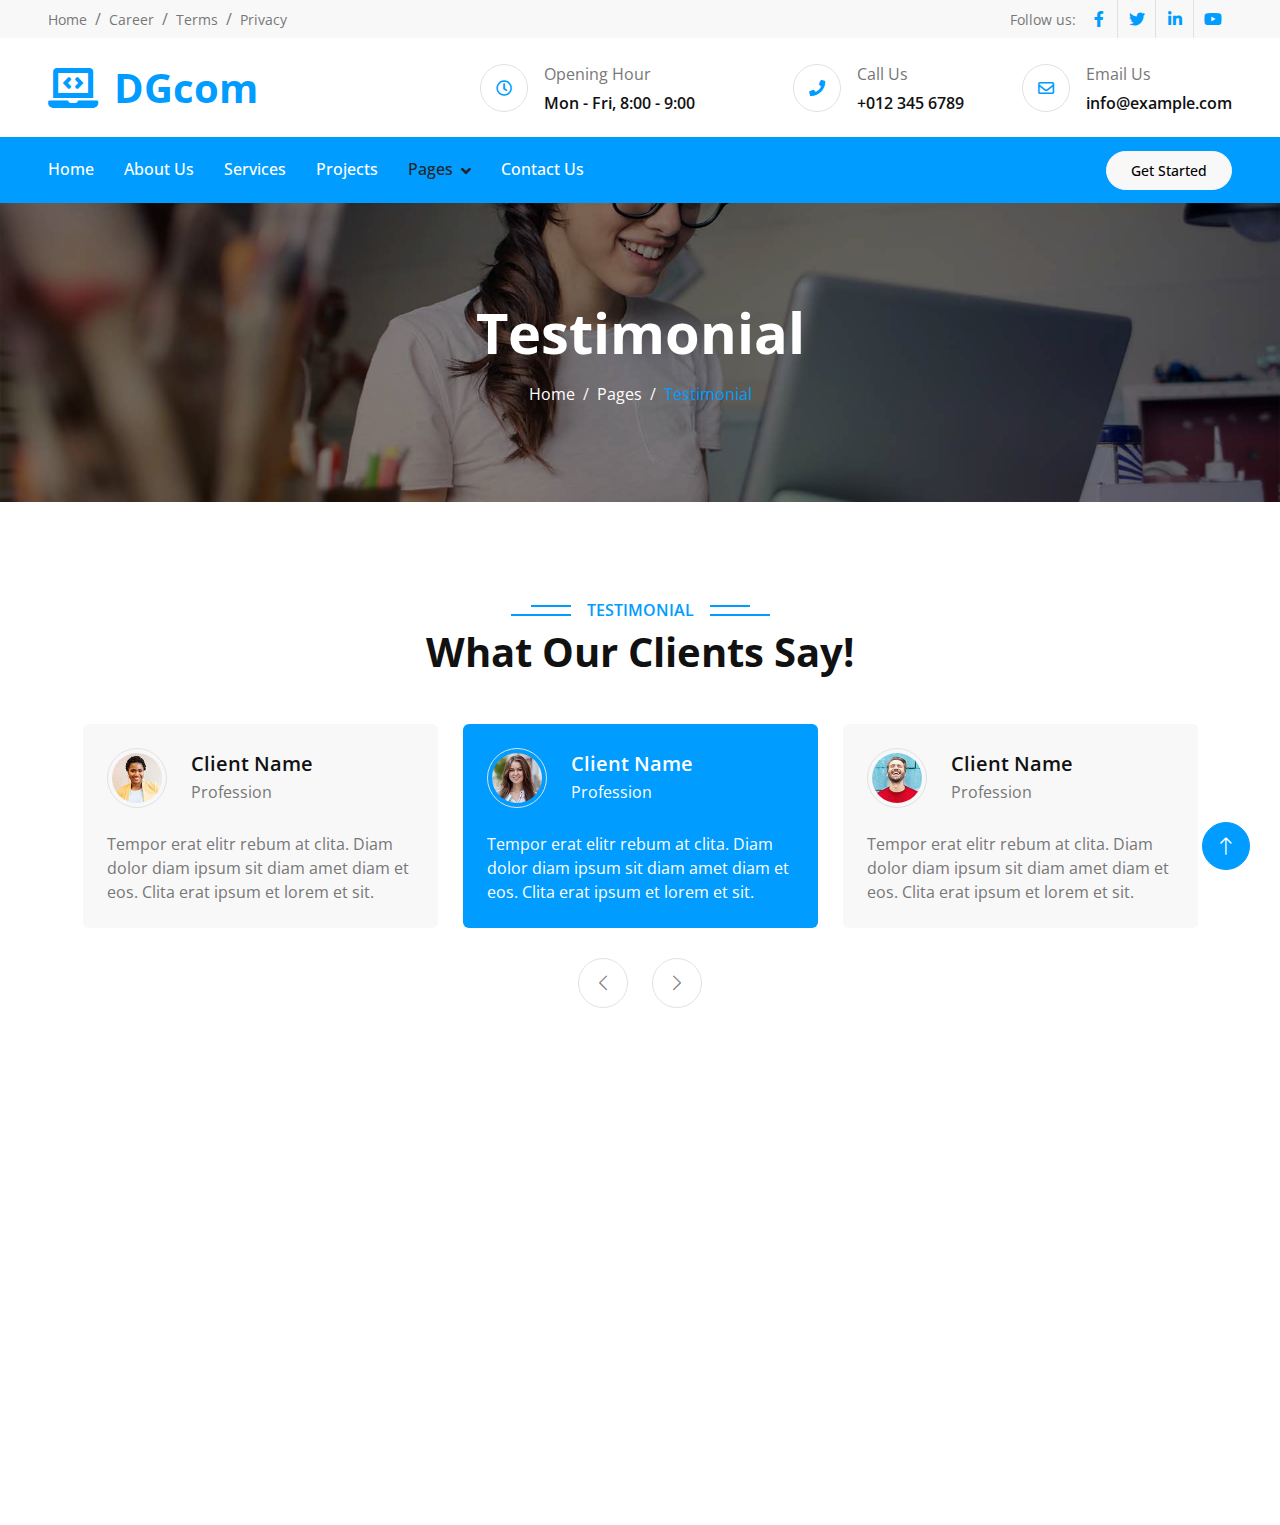
<file: testimonial.html>
<!DOCTYPE html>
<html lang="en">

<head>
    <meta charset="utf-8">
    <title>DGcom - Web Design Agency HTML Template</title>
    <meta content="width=device-width, initial-scale=1.0" name="viewport">
    <meta content="" name="keywords">
    <meta content="" name="description">

    <!-- Favicon -->
    <link href="img/favicon.ico" rel="icon">

    <!-- Google Web Fonts -->
    <link rel="preconnect" href="https://fonts.googleapis.com">
    <link rel="preconnect" href="https://fonts.gstatic.com" crossorigin>
    <link href="https://fonts.googleapis.com/css2?family=Open+Sans:wght@400;500;600;700&display=swap" rel="stylesheet">

    <!-- Icon Font Stylesheet -->
    <link href="https://cdnjs.cloudflare.com/ajax/libs/font-awesome/5.10.0/css/all.min.css" rel="stylesheet">
    <link href="https://cdn.jsdelivr.net/npm/bootstrap-icons@1.4.1/font/bootstrap-icons.css" rel="stylesheet">

    <!-- Libraries Stylesheet -->
    <link href="lib/animate/animate.min.css" rel="stylesheet">
    <link href="lib/owlcarousel/assets/owl.carousel.min.css" rel="stylesheet">
    <link href="lib/lightbox/css/lightbox.min.css" rel="stylesheet">

    <!-- Customized Bootstrap Stylesheet -->
    <link href="css/bootstrap.min.css" rel="stylesheet">

    <!-- Template Stylesheet -->
    <link href="css/style.css" rel="stylesheet">
</head>

<body>
    <!-- Spinner Start -->
    <div id="spinner" class="show bg-white position-fixed translate-middle w-100 vh-100 top-50 start-50 d-flex align-items-center justify-content-center">
        <div class="spinner-border position-relative text-primary" style="width: 6rem; height: 6rem;" role="status"></div>
        <i class="fa fa-laptop-code fa-2x text-primary position-absolute top-50 start-50 translate-middle"></i>
    </div>
    <!-- Spinner End -->


    <!-- Topbar Start -->
    <div class="container-fluid bg-light px-0 wow fadeIn" data-wow-delay="0.1s">
        <div class="row gx-0 align-items-center d-none d-lg-flex">
            <div class="col-lg-6 px-5 text-start">
                <ol class="breadcrumb mb-0">
                    <li class="breadcrumb-item"><a class="small text-secondary" href="#">Home</a></li>
                    <li class="breadcrumb-item"><a class="small text-secondary" href="#">Career</a></li>
                    <li class="breadcrumb-item"><a class="small text-secondary" href="#">Terms</a></li>
                    <li class="breadcrumb-item"><a class="small text-secondary" href="#">Privacy</a></li>
                </ol>
            </div>
            <div class="col-lg-6 px-5 text-end">
                <small>Follow us:</small>
                <div class="h-100 d-inline-flex align-items-center">
                    <a class="btn-square text-primary border-end rounded-0" href="https://facebook.com/freewebsitecode/"><i class="fab fa-facebook-f"></i></a>
                    <a class="btn-square text-primary border-end rounded-0" href="https://freewebsitecode.com/"><i class="fab fa-twitter"></i></a>
                    <a class="btn-square text-primary border-end rounded-0" href="https://freewebsitecode.com/"><i class="fab fa-linkedin-in"></i></a>
                    <a class="btn-square text-primary pe-0" href="https://youtube.com/freewebsitecode/"><i class="fab fa-youtube"></i></a>
                </div>
            </div>
        </div>
    </div>
    <!-- Topbar End -->


    <!-- Brand & Contact Start -->
    <div class="container-fluid py-4 px-5 wow fadeIn" data-wow-delay="0.1s">
        <div class="row align-items-center top-bar">
            <div class="col-lg-4 col-md-12 text-center text-lg-start">
                <a href="" class="navbar-brand m-0 p-0">
                    <h1 class="fw-bold text-primary m-0"><i class="fa fa-laptop-code me-3"></i>DGcom</h1>
                    <!-- <img src="img/logo.png" alt="Logo"> -->
                </a>
            </div>
            <div class="col-lg-8 col-md-7 d-none d-lg-block">
                <div class="row">
                    <div class="col-4">
                        <div class="d-flex align-items-center justify-content-end">
                            <div class="flex-shrink-0 btn-lg-square border rounded-circle">
                                <i class="far fa-clock text-primary"></i>
                            </div>
                            <div class="ps-3">
                                <p class="mb-2">Opening Hour</p>
                                <h6 class="mb-0">Mon - Fri, 8:00 - 9:00</h6>
                            </div>
                        </div>
                    </div>
                    <div class="col-4">
                        <div class="d-flex align-items-center justify-content-end">
                            <div class="flex-shrink-0 btn-lg-square border rounded-circle">
                                <i class="fa fa-phone text-primary"></i>
                            </div>
                            <div class="ps-3">
                                <p class="mb-2">Call Us</p>
                                <h6 class="mb-0">+012 345 6789</h6>
                            </div>
                        </div>
                    </div>
                    <div class="col-4">
                        <div class="d-flex align-items-center justify-content-end">
                            <div class="flex-shrink-0 btn-lg-square border rounded-circle">
                                <i class="far fa-envelope text-primary"></i>
                            </div>
                            <div class="ps-3">
                                <p class="mb-2">Email Us</p>
                                <h6 class="mb-0">info@example.com</h6>
                            </div>
                        </div>
                    </div>
                </div>
            </div>
        </div>
    </div>
    <!-- Brand & Contact End -->


    <!-- Navbar Start -->
    <nav class="navbar navbar-expand-lg bg-primary navbar-dark sticky-top py-lg-0 px-lg-5 wow fadeIn" data-wow-delay="0.1s">
        <a href="#" class="navbar-brand ms-3 d-lg-none">MENU</a>
        <button type="button" class="navbar-toggler me-3" data-bs-toggle="collapse" data-bs-target="#navbarCollapse">
            <span class="navbar-toggler-icon"></span>
        </button>
        <div class="collapse navbar-collapse" id="navbarCollapse">
            <div class="navbar-nav me-auto p-3 p-lg-0">
                <a href="index.html" class="nav-item nav-link">Home</a>
                <a href="about.html" class="nav-item nav-link">About Us</a>
                <a href="service.html" class="nav-item nav-link">Services</a>
                <a href="project.html" class="nav-item nav-link">Projects</a>
                <div class="nav-item dropdown">
                    <a href="#" class="nav-link dropdown-toggle active" data-bs-toggle="dropdown">Pages</a>
                    <div class="dropdown-menu border-0 rounded-0 rounded-bottom m-0">
                        <a href="feature.html" class="dropdown-item">Features</a>
                        <a href="team.html" class="dropdown-item">Our Team</a>
                        <a href="testimonial.html" class="dropdown-item active">Testimonial</a>
                        <a href="404.html" class="dropdown-item">404 Page</a>
                    </div>
                </div>
                <a href="contact.html" class="nav-item nav-link">Contact Us</a>
            </div>
            <a href="#" class="btn btn-sm btn-light rounded-pill py-2 px-4 d-none d-lg-block">Get Started</a>
        </div>
    </nav>
    <!-- Navbar End -->


    <!-- Page Header Start -->
    <div class="container-fluid page-header py-5 mb-5 wow fadeIn" data-wow-delay="0.1s">
        <div class="container text-center py-5">
            <h1 class="display-4 text-white animated slideInDown mb-3">Testimonial</h1>
            <nav aria-label="breadcrumb animated slideInDown">
                <ol class="breadcrumb justify-content-center mb-0">
                    <li class="breadcrumb-item"><a class="text-white" href="#">Home</a></li>
                    <li class="breadcrumb-item"><a class="text-white" href="#">Pages</a></li>
                    <li class="breadcrumb-item text-primary active" aria-current="page">Testimonial</li>
                </ol>
            </nav>
        </div>
    </div>
    <!-- Page Header End -->
    

    <!-- Testimonial Start -->
    <div class="container-xxl py-5">
        <div class="container">
            <div class="text-center mx-auto mb-5 wow fadeInUp" data-wow-delay="0.1s" style="max-width: 600px;">
                <h6 class="section-title bg-white text-center text-primary px-3">Testimonial</h6>
                <h1 class="display-6 mb-4">What Our Clients Say!</h1>
            </div>
            <div class="owl-carousel testimonial-carousel wow fadeInUp" data-wow-delay="0.1s">
                <div class="testimonial-item bg-light rounded p-4">
                    <div class="d-flex align-items-center mb-4">
                        <img class="flex-shrink-0 rounded-circle border p-1" src="img/testimonial-1.jpg" alt="">
                        <div class="ms-4">
                            <h5 class="mb-1">Client Name</h5>
                            <span>Profession</span>
                        </div>
                    </div>
                    <p class="mb-0">Tempor erat elitr rebum at clita. Diam dolor diam ipsum sit diam amet diam et eos. Clita erat ipsum et lorem et sit.</p>
                </div>
                <div class="testimonial-item bg-light rounded p-4">
                    <div class="d-flex align-items-center mb-4">
                        <img class="flex-shrink-0 rounded-circle border p-1" src="img/testimonial-2.jpg" alt="">
                        <div class="ms-4">
                            <h5 class="mb-1">Client Name</h5>
                            <span>Profession</span>
                        </div>
                    </div>
                    <p class="mb-0">Tempor erat elitr rebum at clita. Diam dolor diam ipsum sit diam amet diam et eos. Clita erat ipsum et lorem et sit.</p>
                </div>
                <div class="testimonial-item bg-light rounded p-4">
                    <div class="d-flex align-items-center mb-4">
                        <img class="flex-shrink-0 rounded-circle border p-1" src="img/testimonial-3.jpg" alt="">
                        <div class="ms-4">
                            <h5 class="mb-1">Client Name</h5>
                            <span>Profession</span>
                        </div>
                    </div>
                    <p class="mb-0">Tempor erat elitr rebum at clita. Diam dolor diam ipsum sit diam amet diam et eos. Clita erat ipsum et lorem et sit.</p>
                </div>
                <div class="testimonial-item bg-light rounded p-4">
                    <div class="d-flex align-items-center mb-4">
                        <img class="flex-shrink-0 rounded-circle border p-1" src="img/testimonial-4.jpg" alt="">
                        <div class="ms-4">
                            <h5 class="mb-1">Client Name</h5>
                            <span>Profession</span>
                        </div>
                    </div>
                    <p class="mb-0">Tempor erat elitr rebum at clita. Diam dolor diam ipsum sit diam amet diam et eos. Clita erat ipsum et lorem et sit.</p>
                </div>
            </div>
        </div>
    </div>
    <!-- Testimonial End -->


    <!-- Footer Start -->
    <div class="container-fluid bg-dark text-body footer mt-5 pt-5 wow fadeIn" data-wow-delay="0.1s">
        <div class="container py-5">
            <div class="row g-5">
                <div class="col-lg-3 col-md-6">
                    <h5 class="text-light mb-4">Address</h5>
                    <p class="mb-2"><i class="fa fa-map-marker-alt me-3"></i>123 Street, New York, USA</p>
                    <p class="mb-2"><i class="fa fa-phone-alt me-3"></i>+012 345 67890</p>
                    <p class="mb-2"><i class="fa fa-envelope me-3"></i>info@example.com</p>
                    <div class="d-flex pt-2">
                        <a class="btn btn-square btn-outline-secondary rounded-circle me-1" href="https://freewebsitecode.com/"><i class="fab fa-twitter"></i></a>
                        <a class="btn btn-square btn-outline-secondary rounded-circle me-1" href="https://facebook.com/freewebsitecode/"><i class="fab fa-facebook-f"></i></a>
                        <a class="btn btn-square btn-outline-secondary rounded-circle me-1" href="https://youtube.com/freewebsitecode/"><i class="fab fa-youtube"></i></a>
                        <a class="btn btn-square btn-outline-secondary rounded-circle me-0" href="https://freewebsitecode.com/"><i class="fab fa-linkedin-in"></i></a>
                    </div>
                </div>
                <div class="col-lg-3 col-md-6">
                    <h5 class="text-light mb-4">Quick Links</h5>
                    <a class="btn btn-link" href="">About Us</a>
                    <a class="btn btn-link" href="">Contact Us</a>
                    <a class="btn btn-link" href="">Our Services</a>
                    <a class="btn btn-link" href="">Terms & Condition</a>
                    <a class="btn btn-link" href="">Support</a>
                </div>
                <div class="col-lg-3 col-md-6">
                    <h5 class="text-light mb-4">Gallery</h5>
                    <div class="row g-2">
                        <div class="col-4">
                            <img class="img-fluid rounded" src="img/project-1.jpg" alt="Image">
                        </div>
                        <div class="col-4">
                            <img class="img-fluid rounded" src="img/project-2.jpg" alt="Image">
                        </div>
                        <div class="col-4">
                            <img class="img-fluid rounded" src="img/project-3.jpg" alt="Image">
                        </div>
                        <div class="col-4">
                            <img class="img-fluid rounded" src="img/project-4.jpg" alt="Image">
                        </div>
                        <div class="col-4">
                            <img class="img-fluid rounded" src="img/project-5.jpg" alt="Image">
                        </div>
                        <div class="col-4">
                            <img class="img-fluid rounded" src="img/project-6.jpg" alt="Image">
                        </div>
                    </div>
                </div>
                <div class="col-lg-3 col-md-6">
                    <h5 class="text-light mb-4">Newsletter</h5>
                    <p>Dolor amet sit justo amet elitr clita ipsum elitr est.</p>
                    <div class="position-relative mx-auto" style="max-width: 400px;">
                        <input class="form-control bg-transparent border-secondary w-100 py-3 ps-4 pe-5" type="text" placeholder="Your email">
                        <button type="button" class="btn btn-primary py-2 position-absolute top-0 end-0 mt-2 me-2">SignUp</button>
                    </div>
                </div>
            </div>
        </div>
        <div class="container-fluid copyright">
            <div class="container">
                <div class="row">
                    <div class="col-md-6 text-center text-md-start mb-3 mb-md-0">
                        &copy; <a href="https://freewebsitecode.com/">Your Site Name</a>, All Right Reserved.
                    </div>
                    <div class="col-md-6 text-center text-md-end">
                        
                        Designed By <a href="https://freewebsitecode.com/">Free Website Code</a>
                    </div>
                </div>
            </div>
        </div>
    </div>
    <!-- Footer End -->


    <!-- Back to Top -->
    <a href="#" class="btn btn-lg btn-primary btn-lg-square rounded-circle back-to-top"><i class="bi bi-arrow-up"></i></a>


    <!-- JavaScript Libraries -->
    <script src="https://code.jquery.com/jquery-3.4.1.min.js"></script>
    <script src="https://cdn.jsdelivr.net/npm/bootstrap@5.0.0/dist/js/bootstrap.bundle.min.js"></script>
    <script src="lib/wow/wow.min.js"></script>
    <script src="lib/easing/easing.min.js"></script>
    <script src="lib/waypoints/waypoints.min.js"></script>
    <script src="lib/counterup/counterup.min.js"></script>
    <script src="lib/owlcarousel/owl.carousel.min.js"></script>
    <script src="lib/lightbox/js/lightbox.min.js"></script>

    <!-- Template Javascript -->
    <script src="js/main.js"></script>
</body>

</html>
</file>
<file: css/style.css>
/********** Template CSS **********/
:root {
    --primary: #009CFF;
    --secondary: #777777;
    --light: #F8F8F8;
    --dark: #252525;
}

.back-to-top {
    position: fixed;
    display: none;
    right: 30px;
    bottom: 30px;
    z-index: 99;
}


/*** Spinner ***/
#spinner {
    opacity: 0;
    visibility: hidden;
    transition: opacity .5s ease-out, visibility 0s linear .5s;
    z-index: 99999;
}

#spinner.show {
    transition: opacity .5s ease-out, visibility 0s linear 0s;
    visibility: visible;
    opacity: 1;
}


/*** Button ***/
.btn {
    font-weight: 500;
    transition: .5s;
}

.btn.btn-primary {
    color: #FFFFFF;
}

.btn-square {
    width: 38px;
    height: 38px;
}

.btn-sm-square {
    width: 32px;
    height: 32px;
}

.btn-lg-square {
    width: 48px;
    height: 48px;
}

.btn-square,
.btn-sm-square,
.btn-lg-square {
    padding: 0;
    display: flex;
    align-items: center;
    justify-content: center;
    font-weight: normal;
}


/*** Navbar ***/
.navbar .dropdown-toggle::after {
    border: none;
    content: "\f107";
    font-family: "Font Awesome 5 Free";
    font-weight: 900;
    vertical-align: middle;
    margin-left: 8px;
}

.navbar .navbar-nav .nav-link {
    margin-right: 30px;
    padding: 20px 0;
    color: #FFFFFF;
    font-weight: 500;
    outline: none;
}

.navbar .navbar-nav .nav-link:hover,
.navbar .navbar-nav .nav-link.active {
    color: var(--dark);
}

.navbar.sticky-top {
    top: -100px;
    transition: .5s;
}

@media (max-width: 991.98px) {
    .navbar .navbar-nav .nav-link {
        margin-right: 0;
        padding: 8px 0;
    }

    .navbar .navbar-nav {
        margin-top: 8px;
        border-top: 1px solid rgba(256, 256, 256, .1)
    }
}

@media (min-width: 992px) {
    .navbar .nav-item .dropdown-menu {
        display: block;
        visibility: hidden;
        top: 100%;
        transform: rotateX(-75deg);
        transform-origin: 0% 0%;
        transition: .5s;
        opacity: 0;
    }

    .navbar .nav-item:hover .dropdown-menu {
        transform: rotateX(0deg);
        visibility: visible;
        transition: .5s;
        opacity: 1;
    }
}


/*** Header ***/
#header-carousel .carousel-caption {
    top: 0;
    left: 0;
    right: 0;
    bottom: 0;
    display: flex;
    flex-direction: column;
    align-items: center;
    justify-content: center;
    background: rgba(0, 0, 0, .5);
    z-index: 1;
}

#header-carousel .carousel-control-prev,
#header-carousel .carousel-control-next {
    width: 10%;
}

#header-carousel .carousel-control-prev-icon,
#header-carousel .carousel-control-next-icon {
    width: 3rem;
    height: 3rem;
}

@media (max-width: 768px) {
    #header-carousel .carousel-item {
        position: relative;
        min-height: 500px;
    }
    
    #header-carousel .carousel-item img {
        position: absolute;
        width: 100%;
        height: 100%;
        object-fit: cover;
    }
}

#header-carousel .carousel-indicators [data-bs-target] {
    width: 60px;
    height: 60px;
    text-indent: 0;
    margin-bottom: 15px;
    border: 2px solid #FFFFFF;
    border-radius: 60px;
    overflow: hidden;
}

#header-carousel .carousel-indicators [data-bs-target] img {
    width: 100%;
    height: 100%;
    object-fit: cover;
}

.page-header {
    background: linear-gradient(rgba(0, 0, 0, .5), rgba(0, 0, 0, .5)), url(../img/carousel-1.jpg) center center no-repeat;
    background-size: cover;
}

.breadcrumb-item+.breadcrumb-item::before {
    color: var(--secondary);
}

.page-header .breadcrumb-item+.breadcrumb-item::before {
    color: var(--light);
}


/*** Section Title ***/
.section-title {
    position: relative;
    display: inline-block;
    text-transform: uppercase;
}

.section-title::before {
    position: absolute;
    content: "";
    width: calc(100% + 80px);
    height: 2px;
    top: 4px;
    left: -40px;
    background: var(--primary);
    z-index: -1;
}

.section-title::after {
    position: absolute;
    content: "";
    width: calc(100% + 120px);
    height: 2px;
    bottom: 4px;
    left: -60px;
    background: var(--primary);
    z-index: -1;
}

.section-title.text-start::before {
    width: calc(100% + 40px);
    left: 0;
}

.section-title.text-start::after {
    width: calc(100% + 60px);
    left: 0;
}



/*** Img Border ***/
.img-border {
    position: relative;
    height: 100%;
    min-height: 400px;
}

.img-border::before {
    position: absolute;
    content: "";
    top: 0;
    left: 0;
    right: 3rem;
    bottom: 3rem;
    border: 5px solid var(--primary);
    border-radius: 6px;
}

.img-border img {
    position: absolute;
    top: 3rem;
    left: 3rem;
    width: calc(100% - 3rem);
    height: calc(100% - 3rem);
    object-fit: cover;
    border-radius: 6px;
}


/*** Facts ***/
.fact-item {
    transition: .5s;
}

.fact-item:hover {
    margin-top: -10px;
    background: #FFFFFF !important;
    box-shadow: 0 0 45px rgba(0, 0, 0, .07);
}


/*** Service ***/
.service-item {
    box-shadow: 0 0 45px rgba(0, 0, 0, .07);
    border: 1px solid transparent;
    transition: .5s;
}

.service-item:hover {
    margin-top: -10px;
    box-shadow: none;
    border: 1px solid #DEE2E6;
}
.box-shadow{
    box-shadow: 0px 0px 2px 0px #009cff !important;
    padding: 7px;
   
}
.bottom-padding{
    padding-bottom: 15px !important;
}

/*** Service ***/


/*** Feature ***/
.progress {
    height: 5px;
}

.progress .progress-bar {
    width: 0px;
    transition: 3s;
}


/*** Project ***/
.project-item a {
    position: absolute;
    width: 100%;
    height: 100%;
    top: 0;
    left: 0;
    display: flex;
    align-items: center;
    justify-content: center;
    color: #FFFFFF;
    background: rgba(0, 0, 0, .5);
    border-radius: 6px;
    opacity: 0;
    transition: .5s;
}

.project-item:hover a {
    opacity: 1;
}

.project-carousel .owl-dots {
    display: flex;
    align-items: center;
    justify-content: center;
    flex-wrap: wrap;
    margin-top: 20px;
}

.project-carousel .owl-dot {
    width: 35px;
    height: 35px;
    margin: 3px;
    display: flex;
    align-items: center;
    justify-content: center;
    border: 1px solid #DEE2E6;
    border-radius: 35px;
    transition: .5s;
}

.project-carousel .owl-dot:hover,
.project-carousel .owl-dot.active {
    color: #FFFFFF;
    border-color: var(--primary);
    background: var(--primary);
}


/*** Team ***/
.team-item {
    box-shadow: 0 0 45px rgba(0, 0, 0, .07);
}

.team-item .team-text {
    position: relative;
    height: 65px;
    overflow: hidden;
}

.team-item .team-title {
    position: absolute;
    width: 100%;
    height: 100%;
    top: 0;
    left: 0;
    display: flex;
    flex-direction: column;
    align-items: center;
    justify-content: center;
    transition: .5s;
}

.team-item:hover .team-title {
    top: -65px;
}

.team-item .team-social {
    position: absolute;
    width: 100%;
    height: 100%;
    top: 65px;
    left: 0;
    display: flex;
    align-items: center;
    justify-content: center;
    background: #FFFFFF;
    transition: .5s;
}

.team-item .team-social .btn {
    margin: 0 3px;
}

.team-item:hover .team-social {
    top: 0;
}


/*** Testimonial ***/

.testimonial-carousel .owl-item .testimonial-item img {
    width: 60px;
    height: 60px;
}

.testimonial-carousel .owl-item .testimonial-item,
.testimonial-carousel .owl-item .testimonial-item * {
    transition: .5s;
}

.testimonial-carousel .owl-item.center .testimonial-item {
    background: var(--primary) !important;
}

.testimonial-carousel .owl-item.center .testimonial-item * {
    color: #FFFFFF !important;
}

.testimonial-carousel .owl-nav {
    margin-top: 30px;
    display: flex;
    justify-content: center;
}

.testimonial-carousel .owl-nav .owl-prev,
.testimonial-carousel .owl-nav .owl-next {
    margin: 0 12px;
    width: 50px;
    height: 50px;
    display: flex;
    align-items: center;
    justify-content: center;
    border: 1px solid #DEE2E6;
    border-radius: 50px;
    font-size: 18px;
    transition: .5s;
}

.testimonial-carousel .owl-nav .owl-prev:hover,
.testimonial-carousel .owl-nav .owl-next:hover {
    color: #FFFFFF;
    border-color: var(--primary);
    background: var(--primary);
}


/*** Footer ***/
.footer .btn.btn-link {
    display: block;
    margin-bottom: 5px;
    padding: 0;
    text-align: left;
    color: var(--secondary);
    font-weight: normal;
    text-transform: capitalize;
    transition: .3s;
}

.footer .btn.btn-link::before {
    position: relative;
    content: "\f105";
    font-family: "Font Awesome 5 Free";
    font-weight: 900;
    color: var(--secondary);
    margin-right: 10px;
}

.footer .btn.btn-link:hover {
    color: var(--primary);
    letter-spacing: 1px;
    box-shadow: none;
}

.footer .copyright {
    padding: 25px 0;
    font-size: 15px;
    border-top: 1px solid rgba(256, 256, 256, .1);
}

.footer .copyright a {
    color: var(--light);
}

.footer .copyright a:hover {
    color: var(--primary);
}
</file>
